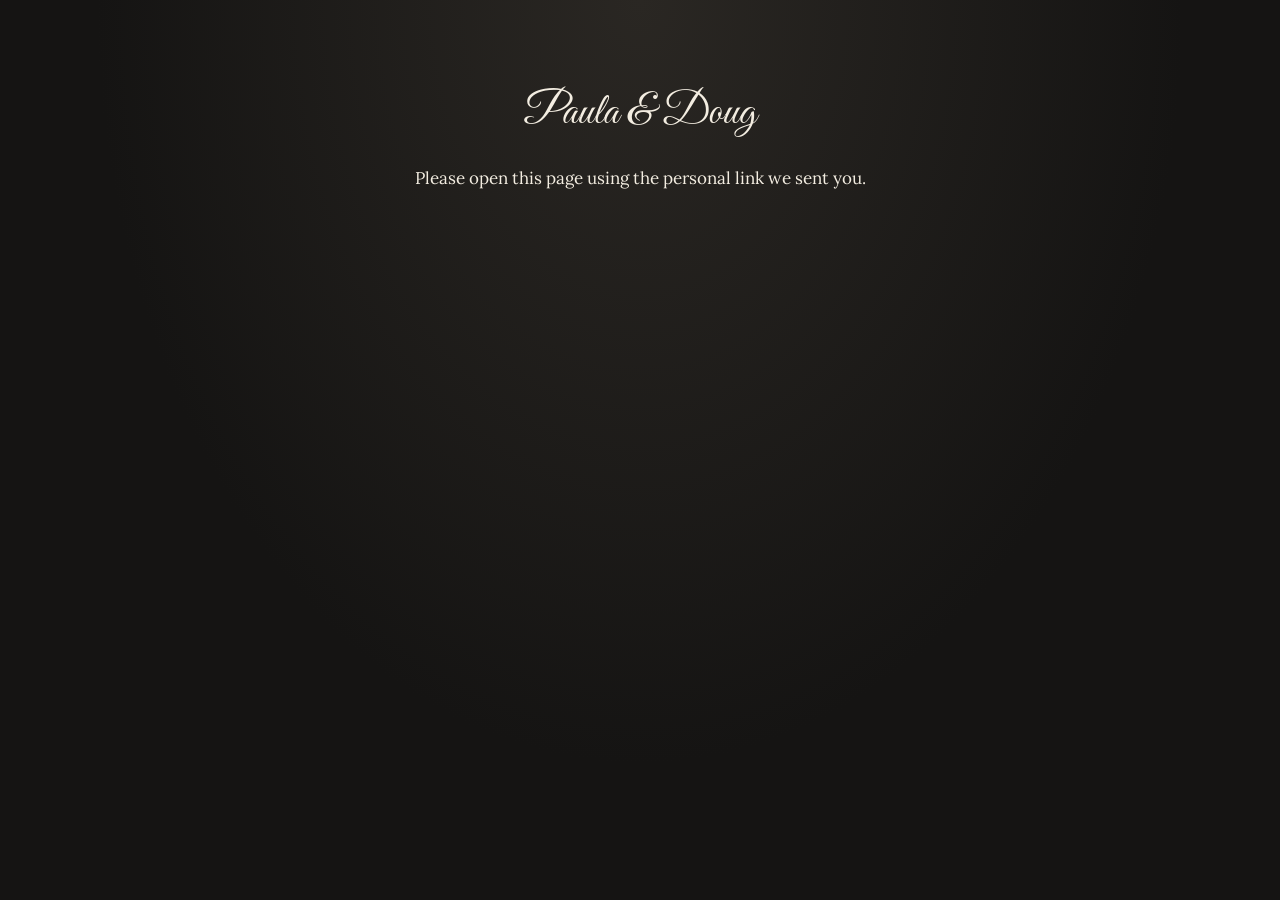
<file: index.html>
<!doctype html>
<html lang="en-GB">
<head>
<meta charset="utf-8">
<script>if (/[?&]s=/.test(location.search)) location.replace('save.html' + location.search);</script>
<meta name="viewport" content="width=device-width, initial-scale=1">
<meta name="robots" content="noindex, nofollow">
<title>Paula &amp; Doug · 7th August 2027</title>
<meta property="og:title" content="You're invited · Paula & Doug">
<meta property="og:description" content="Saturday 7th August 2027 · Friern Manor, Essex">
<meta property="og:image" content="https://dougandpaula.github.io/img/share-couple.jpg">
<meta property="og:image:width" content="1200">
<meta property="og:image:height" content="628">
<link rel="preconnect" href="https://fonts.googleapis.com">
<link rel="preconnect" href="https://fonts.gstatic.com" crossorigin>
<link rel="stylesheet" href="https://fonts.googleapis.com/css2?family=Abril+Fatface&family=Great+Vibes&family=Yellowtail&family=Josefin+Sans:wght@400;600&family=Lora:ital,wght@0,400;0,600;1,400;1,600&display=swap">
<link rel="stylesheet" href="style.css">
<style>
  header { text-align: left; padding: 14px 4px 2px; }
  #greeting { font-family: var(--body); font-style: italic; font-weight: 600; font-size: 22px; white-space: nowrap; color: #F8F9EB; margin: 0; letter-spacing: .01em; }
  .names { font-family: var(--display); font-size: 40px; letter-spacing: .02em; margin: 4px 0; }
  .card { margin: 20px 0; border-radius: 6px; overflow: hidden; box-shadow: 0 2px 18px rgba(0,0,0,.12); background: #fff; cursor: zoom-in; }
  .hint { text-align: center; font-size: 14px; }
  .facts { display: grid; gap: 14px; margin: 28px 0; }
  .fact { background: var(--paper-2); border-radius: 14px; padding: 16px 18px; }
  .fact .caps { color: var(--ink-soft); }
  .fact p { margin: 4px 0 0; font-size: 18px; }
  .fact .actions { margin-top: 10px; display: flex; gap: 8px; flex-wrap: wrap; }
  h2 { font-family: var(--script); font-weight: 400; font-size: 44px; text-align: center; margin: 8px 0 4px; }
  .sub { text-align: center; margin: 0 0 18px; }
  .rsvp-box { background: #1E1C1A; border: 1px solid #34302B; border-radius: 14px; padding: 2px 14px; }
  .prow { padding: 12px 0; }
  .prow + .prow { border-top: 1px solid #34302B; }
  .prow-top { display: grid; grid-template-columns: 1fr auto; gap: 10px; align-items: center; }
  .who { font-weight: 600; font-size: 17px; line-height: 1.3; }
  .who small { font-weight: 400; color: var(--ink-soft); font-size: 14px; }
  .seg { display: flex; border: 1px solid #45403A; border-radius: 999px; overflow: hidden; }
  .seg button { min-height: 40px; padding: 0 13px; background: #2A2724; border: 0; color: #F3EDE1; font-size: 15px; cursor: pointer; }
  .seg button + button { border-left: 1px solid #45403A; }
  .seg button[aria-pressed=true].yes { background: #3E8A4C; }
  .seg button[aria-pressed=true].no { background: #A8423F; }
  .ask { display: grid; grid-template-columns: 1fr auto; gap: 10px; align-items: center; margin-top: 8px; font-size: 15px; color: var(--ink-soft); }
  .seg.small button { min-height: 34px; padding: 0 14px; font-size: 14px; }
  .seg.small button[aria-pressed=true] { background: #F3EDE1; color: #151413; }
  .extras input[type=text] { min-height: 42px; margin-top: 8px; }
  .po .extras { margin-top: 4px; }
  .link { background: none; border: 0; padding: 6px 0; color: var(--ink-soft); text-decoration: underline; text-underline-offset: 3px; font-size: 15px; cursor: pointer; }
  .po-edit { color: var(--ink-soft); font-size: 15px; }
  .po .who { color: var(--ink); }
  .rsvp-more { display: flex; flex-wrap: wrap; gap: 4px 22px; justify-content: center; margin: 10px 0 6px; }
  .sheet { position: fixed; inset: 0; z-index: 45; background: rgba(0,0,0,.65); display: flex; align-items: flex-end; justify-content: center; }
  .sheet .panel { width: 100%; max-width: 640px; background: #211F1C; border-top: 1px solid #45403A; border-radius: 18px 18px 0 0; padding: 20px 18px calc(22px + env(safe-area-inset-bottom)); }
  .sheet h3 { font-family: var(--script); font-weight: 400; font-size: 36px; margin: 0; text-align: center; }
  .sheet .btns { display: flex; gap: 10px; justify-content: center; margin-top: 14px; }
  .gift { background: var(--ink); color: var(--paper); border-radius: 18px; padding: 24px 20px; text-align: center; margin: 32px 0; }
  .gift h2 { color: var(--paper); }
  .gift .neon { font-family: var(--script); font-size: 40px; text-shadow: 0 0 12px rgba(255,255,255,.35); margin: 0; }
  .toast { top: 20px; bottom: auto; background: #1B1A18; color: #F8F9EB; box-shadow: 0 4px 18px rgba(0,0,0,.5); border: 1px solid #45403A; }
  .cta { text-align: center; margin: 26px 0 8px; }
  .btn.bigbtn { background: #F8F9EB; color: #151413; border-color: #F8F9EB; width: 100%; max-width: 300px; min-height: 54px; font-size: 16px; letter-spacing: .2em;
                 box-shadow: 0 6px 20px rgba(0,0,0,.45); }
  .cta-by { margin: 8px 0 0; color: #ABA494; font-size: 15px; }
  #gift-open { margin-top: 18px; }
  .cta-done { margin-bottom: 0; }
  .cta-done { background: #1E1C1A; border: 1px solid #34302B; border-radius: 14px; padding: 16px 18px; text-align: left; }
  .cta-title { margin: 0 0 6px; font-weight: 600; font-size: 18px; }
  .cta-title::before { content: "✓ "; color: #6BC17A; }
  #cta-list { list-style: none; padding: 0; margin: 0 0 6px; color: #D6CFC1; font-size: 16px; line-height: 1.6; }
  #cta-change { color: #ABA494; }
  .rsvp-screen { position: fixed; inset: 0; z-index: 44; overflow-y: auto; -webkit-overflow-scrolling: touch;
                 background: #151413 radial-gradient(ellipse at 50% 0%, #2A2723 0%, #151413 60%); padding-bottom: 40px; }
  .rsvp-top { position: sticky; top: 0; z-index: 2; padding: 10px 16px; background: rgba(21,20,19,.92); backdrop-filter: blur(4px); }
  .rsvp-top .btn { color: #F3EDE1; border-color: #5A544B; }
  .rsvp-screen #rsvp { margin-top: 6px; }
  .giftbar { text-align: center; margin: 22px 0 28px; }
  .btn.giftbtn { background: transparent; color: #F3EDE1; border-color: #F3EDE1; min-width: 200px; }
  .reveal { position: fixed; inset: 0; z-index: 46; overflow-y: auto; display: flex; flex-direction: column; align-items: center; padding: 0 16px 32px;
            background: #0B0A09 radial-gradient(ellipse at 50% 35%, rgba(255,90,60,.14), transparent 65%); }
  .reveal-top { position: sticky; top: 0; align-self: stretch; margin: 0 -16px 8px; background: transparent; backdrop-filter: none; }
  .reveal-in { margin: 4px 0 0; width: 100%; max-width: 420px; text-align: center; color: #F3EDE1; animation: rise .35s ease-out; }
  .reveal .marquee { animation: power 1.1s steps(1) both; margin-top: 4px; }
  .confess { font-family: 'Yellowtail', var(--script); font-size: 34px; line-height: 1.15; margin: 18px 0 8px; color: #FFF4D6;
             text-shadow: 0 0 6px rgba(255,200,90,.6); }
  .reveal-text { font-size: 17px; line-height: 1.5; margin: 0 0 18px; }
  .reveal-note { font-size: 14px; color: #ABA494; margin: 10px 0 0; }
  #bank-wrap { margin-bottom: 18px; animation: rise .3s ease-out; }
  .btn.honey { background: #F8F9EB; color: #151413; border-color: #F8F9EB; margin-bottom: 14px; }
  .reveal .btns-col { display: flex; flex-direction: column; align-items: center; }
  #gift-close { display: block; margin: 4px auto 0; color: #F3EDE1; border-color: #F3EDE1; }
  @keyframes rise { from { opacity: 0; transform: translateY(14px); } to { opacity: 1; transform: none; } }
  @keyframes power { 0% { opacity: 0; } 18% { opacity: .9; } 26% { opacity: .15; } 38% { opacity: 1; } 46% { opacity: .35; } 58%, 100% { opacity: 1; } }
  @media (prefers-reduced-motion: reduce) { .reveal-in, .reveal .marquee { animation: none; } }
  .btn.drink { margin-top: 14px; background: #F3EDE1; color: #151413; border-color: #F3EDE1; }
  .bank { margin: 0 auto; text-align: left; border: 1px solid #D9D2C3; border-radius: 12px; overflow: hidden; background: #fff; }
  .bank button { display: grid; grid-template-columns: 80px 1fr auto; align-items: baseline; gap: 8px; width: 100%; padding: 12px 14px;
                 background: transparent; border: 0; color: #1B1A18; text-align: left; cursor: pointer; font-size: 16px; line-height: 1.35; }
  .bank button + button { border-top: 1px solid #ECE6DA; }
  .bank button:active { background: #F3EEE3; }
  .bank b { font-family: var(--caps); font-weight: 400; letter-spacing: .05em; font-size: 10.5px; text-transform: uppercase; color: #6E695F; }
  .bank i { font-style: normal; font-family: var(--caps); font-size: 10.5px; letter-spacing: .05em; text-transform: uppercase; color: #9A9385; }
  .done { text-align: center; background: var(--paper-2); border-radius: 18px; padding: 24px 18px; }
  .done ul { list-style: none; padding: 0; margin: 12px 0 18px; }
  .center { text-align: center; }
  .notice { text-align: center; padding: 80px 0; }
  footer { text-align: center; padding: 32px 0 48px; font-size: 15px; }
  .zoom { position: fixed; inset: 0; background: rgba(20,20,20,.95); z-index: 40; overflow: auto; display: flex; align-items: flex-start; justify-content: center; }
  .zoom img { width: 100%; max-width: 900px; }
  .zoom button { position: fixed; top: 12px; right: 12px; min-height: 44px; min-width: 44px; border-radius: 999px; border: 0; background: #fff; color: #1B1A18; font-size: 22px; cursor: pointer; }

  /* Dark theme: cream cards on near-black */
  :root { --paper:#151413; --paper-2:#211F1C; --ink:#F3EDE1; --ink-soft:#ABA494; --line:#3A3631; --bad:#E08A8A; }
  body { background: #151413 radial-gradient(ellipse at 50% 0%, #2A2723 0%, #151413 60%) fixed; }
  .card { box-shadow: 0 18px 40px rgba(0,0,0,.55), 0 2px 6px rgba(0,0,0,.4); border-radius: 4px; }
  #front { transform: rotate(-1.2deg); }
  #back  { transform: rotate(1deg); margin-top: 28px; }
  .fact { background: #1E1C1A; border: 1px solid #34302B; }
  input[type=text], input[type=number], textarea, select { background: #F7F3EA; color: #1B1A18; border-color: #F7F3EA; }
  input:focus, select:focus, textarea:focus { outline-color: #F3EDE1; }
  .gift { color: #F3EDE1; background: #0C0B0A; border: 1px solid #4A443C; box-shadow: 0 0 40px rgba(243,237,225,.08) inset; }
  .gift .neon { color: #fff; text-shadow: 0 0 10px rgba(255,255,255,.6), 0 0 24px rgba(255,220,170,.35); }
  .done { border: 1px solid #34302B; }
  /* Neon sign, 1960s marquee with static bulbs */
  .gift { background: #0E0C0B radial-gradient(ellipse at 50% 30%, rgba(255,90,60,.12), transparent 70%); border-color: #3A322B; }
  .marquee { position: relative; max-width: 300px; margin: 18px auto 12px; padding: 12px; border-radius: 26px; }
  .marquee { padding: 14px; background: #120F0C; box-shadow: 0 6px 24px rgba(0,0,0,.6); }
  .bulbs { position: absolute; inset: 0; width: 100%; height: 100%; overflow: visible; pointer-events: none; z-index: 2; }
  .bulbs rect { fill: none; stroke-linecap: round; stroke-dasharray: 0 1; }
  .bulbs .halo { stroke: rgba(255,160,20,.45); stroke-width: 10.5; }
  .bulbs .glass { stroke: #FFB52E; stroke-width: 7.4; }
  .bulbs .hot { stroke: #FFF6D8; stroke-width: 4.4; }
  .bulbs { filter: drop-shadow(0 0 4px rgba(255,180,40,.9)); }
  /* Inner border as a neon tube: bright core with turquoise glow inside and out */
  .mq-in { position: relative; z-index: 1; border-radius: 16px; padding: 16px 10px 18px; text-align: center; background: rgba(0,0,0,.45);
           border: 3px solid #DFFFFA;
           box-shadow: 0 0 2px #fff, 0 0 5px #3FF3E0, 0 0 9px rgba(0,217,196,.7),
                       inset 0 0 2px #fff, inset 0 0 7px #3FF3E0, inset 0 0 16px rgba(0,217,196,.45); }
  .mq-script { font-family: 'Yellowtail', var(--script); font-size: 60px; line-height: 1; }
  .mq-script.red { color: #FFE3DE; text-shadow: 0 0 2px #fff, 0 0 7px #FF5A4A, 0 0 15px #FF3020, 0 0 30px #FF1A0A, 0 0 50px rgba(255,30,10,.55); }
  .mq-script.teal { color: #E6FFFB; text-shadow: 0 0 2px #fff, 0 0 7px #3FF3E0, 0 0 15px #00D9C4, 0 0 30px #00BFAE, 0 0 50px rgba(0,190,175,.55); }
  .mq-amp { display: flex; align-items: center; justify-content: center; gap: 14px; }
  .mq-amp::before, .mq-amp::after { content: ""; width: 64px; height: 3px; border-radius: 3px; background: #FFF4D6;
            box-shadow: 0 0 3px #FFE08A, 0 0 9px #FFB733, 0 0 16px rgba(255,170,30,.6); }
  .mq-amp span { font-family: 'Yellowtail', var(--script); font-size: 50px; line-height: .9; margin: 2px 0; color: #FFF4D6;
            text-shadow: 0 0 2px #fff, 0 0 7px #FFE08A, 0 0 15px #FFB733, 0 0 28px rgba(255,170,30,.6); }
  .star { position: absolute; z-index: 1; fill: none; stroke: #FFF4D6; stroke-width: 1.6; stroke-linecap: round;
          filter: drop-shadow(0 0 2px #FFE08A) drop-shadow(0 0 6px #FFB733); animation: twinkle 3.2s ease-in-out infinite; }
  .star circle { fill: #FFF4D6; }
  .s1 { width: 30px; height: 30px; top: -14px; left: -10px; }
  .s2 { width: 22px; height: 22px; bottom: -8px; right: -8px; animation-delay: 1.4s; }
  @keyframes twinkle { 0%, 100% { opacity: 1; transform: scale(1); } 50% { opacity: .45; transform: scale(.8); } }
  .flick { animation: flicker 6s infinite; }
  @keyframes flicker { 0%, 89%, 93%, 97%, 100% { opacity: 1; } 90%, 95% { opacity: .35; } }
  @media (prefers-reduced-motion: reduce) { .flick, .star { animation: none; } }
  .fact p.big { font-size: 21px; font-weight: 600; margin: 6px 0 0; line-height: 1.3; }
  .fact p.addr { font-size: 17px; color: #D6CFC1; margin: 4px 0 0; line-height: 1.5; }
  .fact .actions { margin-top: 14px; }

  /* RSVP on cream "paper", like the invitation card */
  #rsvp { --ink:#1B1A18; --ink-soft:#5E5A52; --line:#D9D2C3; --paper:#F8F9EB; --bad:#9A2F2F; color: var(--ink); }
  #rsvp { background: #F8F9EB; border-radius: 4px; padding: 30px 20px 26px; margin: 8px 0 28px;
          box-shadow: 0 18px 40px rgba(0,0,0,.55), 0 2px 6px rgba(0,0,0,.4); outline: 1.5px solid #1B1A18; outline-offset: -9px; }
  #rsvp h2 { margin-top: 0; }
  #rsvp .rsvp-box { background: transparent; border: 0; border-top: 1px solid var(--line); border-bottom: 1px solid var(--line); border-radius: 0; padding: 0; }
  #rsvp .prow + .prow { border-top-color: var(--line); }
  #rsvp .seg { border-color: #BDB4A3; }
  #rsvp .seg button { background: #fff; color: #1B1A18; }
  #rsvp .seg button + button { border-left-color: #BDB4A3; }
  #rsvp .seg button[aria-pressed=true].yes { background: #2F7A3E; color: #fff; }
  #rsvp .seg button[aria-pressed=true].no { background: #9A2F2F; color: #fff; }
  #rsvp .seg.small button[aria-pressed=true] { background: #1B1A18; color: #FBF8F1; }
  #rsvp input[type=text], #rsvp textarea { background: #fff; border-color: #CFC6B5; color: #1B1A18; }
  #rsvp input:focus, #rsvp textarea:focus { outline-color: #1B1A18; }
  #rsvp .bad.seg, #rsvp .bad.seg button + button { border-color: #9A2F2F; }
  #rsvp .bad.seg { box-shadow: 0 0 0 2px #9A2F2F; }
  #rsvp input.bad { border-color: #9A2F2F; box-shadow: 0 0 0 1px #9A2F2F; }
  #rsvp .confirm.bad { border-color: #9A2F2F; box-shadow: 0 0 0 1px #9A2F2F; }
  #rsvp .note { color: #9A2F2F; font-size: 14px; margin: 4px 0 2px; text-align: right; }
  #rsvp .confirm + .note, #rsvp input + .note { text-align: left; }
  .confirm { display: grid; grid-template-columns: auto 1fr; gap: 12px; align-items: start; margin: 14px 0 4px; padding: 12px 14px;
             border: 1px solid #D9D2C3; border-radius: 10px; background: #fff; font-size: 15px; line-height: 1.4; cursor: pointer; }
  .confirm input { width: 22px; height: 22px; margin: 1px 0 0; accent-color: #1B1A18; }
  #rsvp .done { background: transparent; border: 0; padding: 4px 0 0; }
  .rule { display: none; }
</style>
</head>
<body>
<div class="wrap">

  <div id="loading" class="notice muted">Opening your invitation…</div>

  <div id="nolink" class="notice hidden">
    <p class="script" style="font-size:44px;margin:0">Paula &amp; Doug</p>
    <p>Please open this page using the personal link we sent you.</p>
    <p class="muted" id="nolink-contact"></p>
  </div>

  <main id="invite" class="hidden">
    <header>
      <p id="greeting"></p>
    </header>

    <img class="card" id="front" alt="Wedding invitation: together with their parents you are warmly invited to the wedding of Paula and Doug, Saturday 7th August 2027 at Friern Manor, Essex.">
    <img class="card" id="back" alt="A note about the day, Friern Manor, the plan for the day, and food and drinks.">

    <section class="cta" id="cta">
      <div id="cta-ask">
        <button type="button" class="btn bigbtn" id="rsvp-open">RSVP</button>
        <p class="cta-by">Please reply by <span id="rsvp-by2"></span></p>
      </div>
      <div id="cta-done" class="cta-done hidden">
        <p class="cta-title" id="cta-title"></p>
        <ul id="cta-list"></ul>
        <button type="button" class="link" id="cta-change">Change our reply</button>
      </div>
      <button type="button" class="btn bigbtn" id="gift-open">Gift list</button>
    </section>

    <section class="facts">
      <div class="fact">
        <div class="caps">When</div>
        <p class="big">Saturday 7th August 2027</p>
        <p class="addr" id="when-line"></p>
        <div class="actions"><button class="btn ghost small" id="cal">Add to calendar</button></div>
      </div>
      <div class="fact">
        <div class="caps">Where</div>
        <p class="big">Friern Manor Country House</p>
        <p class="addr">Lower Dunton Road, Brentwood<br>Essex CM13 3SL</p>
        <div class="actions"><a class="btn ghost small" target="_blank" rel="noopener" href="https://www.google.com/maps/search/?api=1&amp;query=Friern+Manor+Lower+Dunton+Road+Brentwood+CM13+3SL">Open in Maps</a></div>
      </div>
    </section>



    <footer class="muted">
      Questions? Call or WhatsApp <a id="ph"></a><br>or email <a id="em"></a>
      <p class="script" style="font-size:32px;color:var(--ink);margin:16px 0 0">Paula &amp; Doug x</p>
    </footer>
  </main>
</div>

<div class="zoom hidden" id="zoom" role="dialog" aria-label="Invitation card"><button aria-label="Close">×</button><img alt=""></div>
<div class="rsvp-screen hidden" id="rsvp-screen" role="dialog" aria-modal="true" aria-label="RSVP">
  <div class="rsvp-top"><button type="button" class="btn ghost small" id="rsvp-back">← Back</button></div>
  <div class="wrap">
    <section id="rsvp">
      <h2>RSVP</h2>
      <p class="sub muted">Please reply by <span id="rsvp-by"></span></p>
      <form id="form" novalidate>
        <div class="rsvp-box"><div id="people"></div></div>
        <div class="rsvp-more">
          <button type="button" class="link" id="msg-add">+ Add a message for us</button>
        </div>
        <label class="field hidden" id="msg-field"><span>A message for us</span><textarea id="message" maxlength="1000" rows="3"></textarea></label>
        <label class="confirm hidden" id="confirm-row"><input type="checkbox" id="confirm"><span id="confirm-text"></span></label>
        <p id="form-error" class="center hidden" style="color:var(--bad);margin:14px 0 0"></p>
        <div class="center" style="margin-top:14px"><button class="btn" type="submit" id="send">Send</button></div>
      </form>

    </section>
  </div>
</div>
<div class="reveal hidden" id="gift-modal" role="dialog" aria-modal="true" aria-labelledby="gift-confess">
  <div class="rsvp-top reveal-top"><button type="button" class="btn ghost small" id="gift-back">← Back</button></div>
  <div class="reveal-in">
    <div class="marquee" role="img" aria-label="Cocktails and Dreams neon sign">
        <svg class="bulbs" aria-hidden="true"><rect class="halo" /><rect class="glass" /><rect class="hot" /></svg>
        <div class="mq-in">
          <div class="mq-script red"><span class="flick">C</span>ocktails</div>
          <div class="mq-amp"><span>&amp;</span></div>
          <div class="mq-script teal">Dreams</div>
        </div>
      </div>
    <p class="confess" id="gift-confess">Confession: there’s no gift list!</p>
    <p class="reveal-text" id="gift-text">Making happy memories with you is the best gift of all. But if you’d like to, a contribution to our honeymoon would be lovely.</p>
    <button type="button" class="btn honey hidden" id="bank-show">Honeymoon memories</button>
    <div id="bank-wrap" class="hidden">
      <div class="bank" id="bank"></div>
      <p class="reveal-note">Tap a line to copy it. Please use the reference so we know who to thank.</p>
    </div>
  </div>
</div>
<div class="toast" id="toast" role="status"></div>

<script src="config.js"></script>
<script>
(function () {
  const C = window.WEDDING_CONFIG;
  const $ = (id) => document.getElementById(id);
  const code = new URLSearchParams(location.search).get('g');
  let invite = null;

  function rpc(fn, body) {
    return fetch(C.supabaseUrl + '/rest/v1/rpc/' + fn, {
      method: 'POST',
      headers: { 'Content-Type': 'application/json', apikey: C.supabaseKey },
      body: JSON.stringify(body)
    }).then(async (r) => { if (!r.ok) throw new Error(await r.text()); return r.json(); });
  }
  function toast(msg) { const t = $('toast'); t.textContent = msg; t.classList.add('show'); setTimeout(() => t.classList.remove('show'), 1800); }
  function el(tag, attrs, ...kids) {
    const e = document.createElement(tag);
    for (const k in (attrs || {})) { if (k === 'class') e.className = attrs[k]; else if (k.startsWith('on')) e.addEventListener(k.slice(2), attrs[k]); else e.setAttribute(k, attrs[k]); }
    kids.forEach((k) => e.append(k));
    return e;
  }
  function firstName(n) { return String(n).replace(/\s*\?$/, '').split(' ')[0]; }
  function joinNames(a) { return a.length < 2 ? (a[0] || '') : a.slice(0, -1).join(', ') + ' & ' + a[a.length - 1]; }

  $('ph').textContent = C.contact.phone; $('ph').href = 'tel:' + C.contact.phone.replace(/\s/g, '');
  $('em').textContent = C.contact.email; $('em').href = 'mailto:' + C.contact.email;
  $('rsvp-by').textContent = C.rsvpBy; $('rsvp-by2').textContent = C.rsvpBy;

  if (!code) { $('loading').classList.add('hidden'); $('nolink').classList.remove('hidden'); return; }

  rpc('get_invite', { p_code: code }).then((data) => {
    $('loading').classList.add('hidden');
    if (!data) {
      $('nolink').classList.remove('hidden');
      $('nolink-contact').textContent = "We couldn't find that invitation. Please check the link, or get in touch on " + C.contact.phone + '.';
      return;
    }
    invite = data;
    render();
    $('invite').classList.remove('hidden'); layBulbs(); fitGreeting();
  }).catch(() => {
    $('loading').textContent = 'Sorry, something went wrong opening your invitation. Please try again in a moment.';
  });

  function render() {
    const ppl = invite.guests.filter((g) => !g.is_plus_one);
    const named = ppl.filter((g) => g.age_group === 'adult').map((g) => firstName(g.name)).filter((n) => n && !/^(hubby|missus|wife|fella|bird|partner|child)$/i.test(n)).slice(0, 2);
    $('greeting').textContent = 'Dear ' + (ppl.length > 2 ? (named.length ? named.join(', ') + ' & family' : 'all') : joinNames(named));
    const ceremony = invite.type === 'ceremony';
    $('front').src = ceremony ? 'img/front-ceremony.jpg' : 'img/front-garden.jpg';
    $('back').src = ceremony ? 'img/back-ceremony.jpg' : 'img/back-garden.jpg';
    $('when-line').textContent = ceremony ? 'Ceremony · 3pm' : 'Garden party · 3.30pm';
    renderGift();
    renderForm(); renderCta();
  }

  // Small two-way switch. value: null (unanswered), true or false.
  function yesNo(labelYes, labelNo, cls, onChange) {
    const no = el('button', { type: 'button', class: 'no' }, labelNo);
    const yes = el('button', { type: 'button', class: 'yes' }, labelYes);
    const box = el('div', { class: 'seg ' + cls, role: 'group' }, cls === 'small' ? no : yes, cls === 'small' ? yes : no);
    box.set = (v) => { box.value = v; yes.setAttribute('aria-pressed', String(v === true)); no.setAttribute('aria-pressed', String(v === false)); };
    yes.addEventListener('click', () => { box.set(true); onChange(true); });
    no.addEventListener('click', () => { box.set(false); onChange(false); });
    box.set(null);
    return box;
  }

  function renderForm() {
    const box = $('people'); box.innerHTML = '';
    invite.guests.filter((g) => !g.is_plus_one).forEach((g) => {
      const diet = el('input', { type: 'text', maxlength: '300', 'data-diet': g.id, placeholder: 'e.g. vegetarian, nut allergy', 'aria-label': 'Dietary needs for ' + g.name });
      diet.value = g.dietary || '';
      const dietAsk = yesNo('Yes', 'No', 'small', (v) => { diet.classList.toggle('hidden', !v); if (v) diet.focus(); });
      dietAsk.setAttribute('aria-label', 'Dietary needs for ' + g.name);
      dietAsk.set(diet.value ? true : (invite.responded_at && g.attending ? false : null)); diet.classList.toggle('hidden', !diet.value);
      const dietRow = el('div', { class: 'ask' }, el('span', {}, 'Any dietary needs?'), dietAsk);
      const extras = el('div', { class: 'extras' }, dietRow, diet);
      const who = el('div', { class: 'who' }, g.name);
      if (g.age_group !== 'adult') who.append(' ', el('small', {}, g.age_group === 'teen' ? '(teen)' : '(child)'));
      const row = el('div', { class: 'prow', 'data-id': g.id, 'data-name': g.name });
      const sync = (v) => { extras.classList.toggle('hidden', v !== true); row.dataset.attending = v == null ? '' : String(v); syncPlusOne(); };
      const going = yesNo('Coming', "Can't come", '', sync);
      going.setAttribute('aria-label', g.name);
      const top = el('div', { class: 'prow-top' }, who, going);
      Object.assign(row, { going, top, dietAsk, dietRow, diet });
      row.append(top, extras);
      box.append(row);
      going.set(g.attending == null ? null : g.attending); sync(going.value);
    });
    const po = invite.guests.find((g) => g.is_plus_one);
    if (invite.plus_one_allowed) {
      const name = el('input', { type: 'text', maxlength: '80', id: 'po-name', placeholder: 'Their name', autocomplete: 'off', 'aria-label': 'Plus one name' });
      const diet = el('input', { type: 'text', maxlength: '300', id: 'po-diet', placeholder: 'e.g. vegetarian, nut allergy', 'aria-label': 'Plus one dietary needs' });
      name.value = po ? po.name : ''; diet.value = po ? (po.dietary || '') : '';
      const dietAsk = yesNo('Yes', 'No', 'small', (v) => { diet.classList.toggle('hidden', !v); if (v) diet.focus(); });
      dietAsk.set(diet.value ? true : (po ? false : null)); diet.classList.toggle('hidden', !diet.value);
      const dietRow = el('div', { class: 'ask' }, el('span', {}, 'Any dietary needs?'), dietAsk);
      const extras = el('div', { class: 'extras' }, name, dietRow, diet);
      const poAsk = yesNo('Yes', 'No', 'small', (v) => { extras.classList.toggle('hidden', !v); if (v && !name.value) name.focus(); });
      poAsk.setAttribute('aria-label', 'Bringing a plus one?');
      const top = el('div', { class: 'ask', style: 'margin:0' }, el('span', { class: 'who' }, 'Bringing a plus one?'), poAsk);
      const row = el('div', { class: 'prow po' }, top, extras);
      Object.assign(row, { poAsk, top, dietAsk, dietRow, diet, name });
      box.append(row);
      poAsk.set(po ? true : (invite.responded_at ? false : null)); extras.classList.toggle('hidden', poAsk.value !== true);
    }
    syncPlusOne();
    $('confirm-text').textContent = invite.allergy_text || 'We have told you about any allergies or dietary needs for everyone in our party, including any plus one.';
    $('confirm').checked = false;
    tried = false; clearMarks();
    $('message').value = invite.message || '';
    $('msg-field').classList.toggle('hidden', !invite.message);
    $('msg-add').classList.toggle('hidden', !!invite.message);
  }

  const anyoneComing = () => !!document.querySelector('#people .prow[data-attending="true"]');
  function syncPlusOne() {
    const row = document.querySelector('#people .po'); if (row) row.classList.toggle('hidden', !anyoneComing());
    $('confirm-row').classList.toggle('hidden', !anyoneComing());
  }
  $('msg-add').addEventListener('click', () => { $('msg-add').classList.add('hidden'); $('msg-field').classList.remove('hidden'); $('message').focus(); });

  // ---------- validation ----------
  let tried = false;
  function clearMarks() {
    document.querySelectorAll('#form .bad').forEach((x) => x.classList.remove('bad'));
    document.querySelectorAll('#form .note').forEach((x) => x.remove());
    $('form-error').classList.add('hidden');
  }
  // Returns a list of { target, after, msg, label } for everything still to answer.
  function problems() {
    const list = [];
    const add = (target, after, msg, label) => list.push({ target, after, msg, label });
    document.querySelectorAll('#people .prow:not(.po)').forEach((r) => {
      const n = firstName(r.dataset.name);
      if (r.dataset.attending === '') return add(r.going, r.top, 'Please choose Coming or Can’t come', n + '’s reply');
      if (r.dataset.attending !== 'true') return;
      if (r.dietAsk.value == null) add(r.dietAsk, r.dietRow, 'Please choose No or Yes', n + '’s dietary needs');
      else if (r.dietAsk.value && !r.diet.value.trim()) add(r.diet, r.diet, 'Please tell us ' + n + '’s dietary needs, or choose No', n + '’s dietary needs');
    });
    const po = document.querySelector('#people .po');
    if (po && !po.classList.contains('hidden')) {
      if (po.poAsk.value == null) add(po.poAsk, po.top, 'Please choose No or Yes', 'plus one');
      else if (po.poAsk.value) {
        if (!po.name.value.trim()) add(po.name, po.name, 'Please add their name, or choose No', 'plus one’s name');
        if (po.dietAsk.value == null) add(po.dietAsk, po.dietRow, 'Please choose No or Yes', 'plus one’s dietary needs');
        else if (po.dietAsk.value && !po.diet.value.trim()) add(po.diet, po.diet, 'Please tell us their dietary needs, or choose No', 'plus one’s dietary needs');
      }
    }
    if (anyoneComing() && !$('confirm').checked) add($('confirm-row'), $('confirm-row'), 'Please tick to confirm', 'allergy box');
    return list;
  }
  function showProblems(scroll) {
    clearMarks();
    const list = problems();
    list.forEach((p) => { p.target.classList.add('bad'); p.after.insertAdjacentElement('afterend', el('div', { class: 'note' }, p.msg)); });
    if (list.length) {
      const err = $('form-error');
      err.textContent = 'A few things to finish: ' + joinNames(list.map((p) => p.label)) + '.';
      err.classList.remove('hidden');
      if (scroll) list[0].target.scrollIntoView({ behavior: 'smooth', block: 'center' });
    }
    return list.length === 0;
  }
  // once they've pressed Send, re-check as they answer so the red marks clear
  ['click', 'input', 'change'].forEach((ev) => $('form').addEventListener(ev, (e) => {
    if (tried && e.target.id !== 'send') setTimeout(() => showProblems(false), 0);
  }));

  $('form').addEventListener('submit', (e) => {
    e.preventDefault();
    const cards = [...document.querySelectorAll('#people .prow:not(.po)')];
    const err = $('form-error');
    tried = true;
    if (!showProblems(true)) return;
    const poRow = document.querySelector('#people .po');
    const poOn = poRow && !poRow.classList.contains('hidden') && poRow.poAsk.value === true;
    const guests = cards.map((c) => ({
      id: c.dataset.id, attending: c.dataset.attending === 'true',
      dietary: c.dietAsk.value === true ? c.querySelector('[data-diet]').value : '',
      age: ''
    }));
    const btn = $('send'); btn.disabled = true; btn.textContent = 'Sending…';
    rpc('submit_rsvp', {
      p_code: code, p_guests: guests,
      p_plus_one: guests.some((g) => g.attending) && poOn ? { name: $('po-name').value.trim(), dietary: poRow.dietAsk.value === true ? $('po-diet').value.trim() : '' } : { name: '', dietary: '' },
      p_message: $('message').value,
      p_confirmed: $('confirm').checked
    }).then((data) => { invite = data; renderCta(); closeRsvp(false); toast('Thank you, your reply has been sent'); $('cta').scrollIntoView({ behavior: 'smooth', block: 'center' }); })
      .catch(() => { err.textContent = 'Sorry, that didn’t send. Please check your signal and try again.'; err.classList.remove('hidden'); })
      .finally(() => { btn.disabled = false; btn.textContent = 'Send'; });
  });

  // ---------- RSVP screen + summary on the page ----------
  function renderCta() {
    const done = !!invite.responded_at;
    $('cta-ask').classList.toggle('hidden', done); $('cta-done').classList.toggle('hidden', !done);
    if (!done) return;
    const coming = invite.guests.filter((g) => g.attending);
    $('cta-title').textContent = coming.length ? 'Thanks for your reply, see you there!' : 'Thanks for letting us know';
    const ul = $('cta-list'); ul.innerHTML = '';
    invite.guests.forEach((g) => ul.append(el('li', {}, g.name + (g.is_plus_one ? ' (plus one)' : '') + ': ' + (g.attending ? 'coming' : "can't make it") + (g.attending && g.dietary ? ' · ' + g.dietary : ''))));
  }
  function showThanks() { renderCta(); }
  const rs = $('rsvp-screen');
  function openRsvp(fresh) {
    if (fresh) renderForm();
    rs.classList.remove('hidden'); rs.scrollTop = 0; document.body.style.overflow = 'hidden';
    if (!history.state || !history.state.rsvp) history.pushState({ rsvp: true }, '');
  }
  function closeRsvp(fromHistory) {
    if (rs.classList.contains('hidden')) return;
    rs.classList.add('hidden'); document.body.style.overflow = '';
    if (!fromHistory && history.state && history.state.rsvp) history.back();
  }
  $('rsvp-open').addEventListener('click', () => openRsvp(false));
  $('cta-change').addEventListener('click', () => openRsvp(true));
  $('rsvp-back').addEventListener('click', () => closeRsvp(false));
  window.addEventListener('popstate', () => closeRsvp(true));

  // Bank references are max 18 characters, letters/numbers only. Drop leading words until it fits.
  function bankRef(h) {
    let w = String(h || '').replace(/[^A-Za-z0-9 -]/g, ' ').trim().split(/\s+/).filter(Boolean);
    while (w.length > 1 && w.join(' ').length > 18) w.shift();
    return (w.join(' ') || 'Wedding').slice(0, 18);
  }
  let bankReady = false;
  function renderGift() {
    const g = invite.gift || {};
    const bank = $('bank'); bank.innerHTML = '';
    const ready = g.gift_account_number && !/^\[/.test(g.gift_account_number);
    $('bank-show').classList.toggle('hidden', !ready); $('bank-wrap').classList.add('hidden'); bankReady = ready;
    if (!ready) return;
    [['Name', g.gift_account_name], ['Sort code', g.gift_sort_code], ['Account', g.gift_account_number],
     ['Reference', bankRef(invite.household)]].forEach(([label, val]) => {
      const b = el('button', { type: 'button', 'aria-label': 'Copy ' + label }, el('b', {}, label), el('span', {}, val), el('i', {}, 'Copy'));
      b.addEventListener('click', () => { navigator.clipboard.writeText(val).then(() => toast(label + ' copied')); });
      bank.append(b);
    });
  }
  const gm = $('gift-modal');
  $('gift-open').addEventListener('click', () => { gm.classList.remove('hidden'); gm.scrollTop = 0; document.body.style.overflow = 'hidden'; layBulbs(); if (!history.state || !history.state.gift) history.pushState({ gift: true }, ''); });
  const closeGift = (fromHistory) => {
    if (gm.classList.contains('hidden')) return;
    gm.classList.add('hidden'); document.body.style.overflow = ''; $('bank-wrap').classList.add('hidden'); $('bank-show').classList.toggle('hidden', !bankReady);
    if (fromHistory !== true && history.state && history.state.gift) history.back();
  };
  $('gift-back').addEventListener('click', closeGift);
  window.addEventListener('popstate', () => closeGift(true));
  $('bank-show').addEventListener('click', () => { $('bank-show').classList.add('hidden'); $('bank-wrap').classList.remove('hidden'); $('bank-wrap').scrollIntoView({ behavior: 'smooth', block: 'center' }); });
  gm.addEventListener('click', (e) => { if (e.target === gm) closeGift(); });
  document.addEventListener('keydown', (e) => { if (e.key === 'Escape' && !gm.classList.contains('hidden')) closeGift(); });

  $('cal').addEventListener('click', () => {
    const start = invite.type === 'ceremony' ? '20270807T140000Z' : '20270807T143000Z';
    const ics = ['BEGIN:VCALENDAR', 'VERSION:2.0', 'PRODID:-//Paula and Doug//Wedding//EN', 'BEGIN:VEVENT',
      'UID:paula-doug-wedding-2027@dougandpaula.github.io', 'DTSTAMP:20261020T000000Z', 'DTSTART:' + start, 'DTEND:20270807T225900Z',
      'SUMMARY:Paula & Doug\'s wedding', 'LOCATION:Friern Manor\\, Lower Dunton Road\\, Brentwood CM13 3SL',
      'DESCRIPTION:' + C.siteUrl + '?g=' + code, 'END:VEVENT', 'END:VCALENDAR'].join('\r\n');
    const a = el('a', { href: URL.createObjectURL(new Blob([ics], { type: 'text/calendar' })), download: 'paula-and-doug-wedding.ics' });
    document.body.append(a); a.click(); a.remove();
  });

  // Marquee bulbs: evenly spaced dots round a rounded rectangle (corners included)
  function layBulbs() {
    const m = document.querySelector('.marquee'); if (!m || !m.clientWidth) return;
    const w = m.clientWidth - 12, h = m.clientHeight - 12, r = 20;
    const per = 2 * (w + h) - 8 * r + 2 * Math.PI * r, n = Math.round(per / 15);
    m.querySelectorAll('.bulbs rect').forEach((el) => {
      el.setAttribute('x', 6); el.setAttribute('y', 6); el.setAttribute('width', w); el.setAttribute('height', h);
      el.setAttribute('rx', r); el.setAttribute('pathLength', n);
    });
  }
  window.addEventListener('resize', layBulbs);
  if (document.fonts) document.fonts.ready.then(layBulbs);

  // Greeting stays on one line: shrink the text a little if a long name would wrap
  function fitGreeting() {
    const g = $('greeting'); if (!g || !g.clientWidth) return;
    let size = 22; g.style.fontSize = size + 'px';
    while (g.scrollWidth > g.clientWidth && size > 14) { size -= 0.5; g.style.fontSize = size + 'px'; }
  }
  window.addEventListener('resize', fitGreeting);
  if (document.fonts) document.fonts.ready.then(fitGreeting);

  const zoom = $('zoom');
  // Zoomed card: the phone's back button closes it instead of leaving the page
  ['front', 'back'].forEach((id) => $(id).addEventListener('click', () => {
    zoom.querySelector('img').src = $(id).src; zoom.classList.remove('hidden'); document.body.style.overflow = 'hidden';
    history.pushState({ zoom: true }, '');
  }));
  const closeZoom = (fromHistory) => {
    if (zoom.classList.contains('hidden')) return;
    zoom.classList.add('hidden'); document.body.style.overflow = '';
    if (fromHistory !== true && history.state && history.state.zoom) history.back();
  };
  zoom.addEventListener('click', closeZoom);
  window.addEventListener('popstate', () => closeZoom(true));
})();
</script>
</body>
</html>
</file>
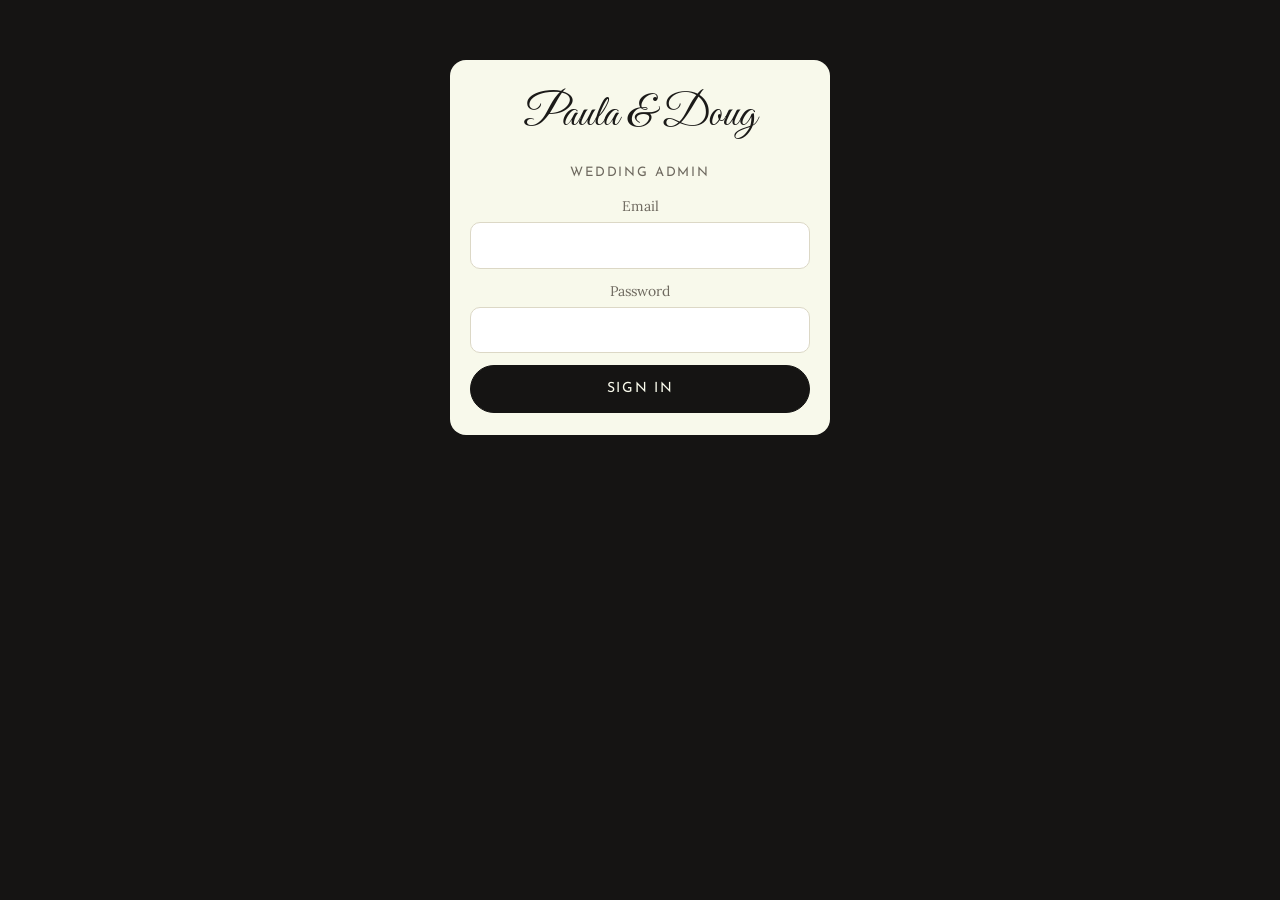
<file: admin.html>
<!doctype html>
<html lang="en-GB">
<head>
<meta charset="utf-8">
<meta name="viewport" content="width=device-width, initial-scale=1">
<meta name="robots" content="noindex, nofollow">
<meta name="theme-color" content="#151413">
<link rel="manifest" href="admin.webmanifest">
<link rel="icon" type="image/png" href="icons/w-64.png">
<link rel="apple-touch-icon" href="icons/w-180.png">
<title>Wedding admin</title>
<link rel="preconnect" href="https://fonts.googleapis.com">
<link rel="preconnect" href="https://fonts.gstatic.com" crossorigin>
<link rel="stylesheet" href="https://fonts.googleapis.com/css2?family=Great+Vibes&family=Josefin+Sans:wght@400;600&family=Lora:wght@400;600&display=swap">
<link rel="stylesheet" href="style.css">
<style>
  /* Dark page like the invitation, cream cards (#F8F9EB) with dark text */
  :root { --night: #151413; --night-2: #211F1C; --night-line: #3A3631; --cream: #F8F9EB; --cream-line: #DCD8C6;
          --soft: #6E695F; --soft-dark: #ABA494; --warn: #A8423F; --paper: #F8F9EB; --paper-2: #EFEEDF; --line: #DCD8C6; --ink-soft: #6E695F; }
  body { font-size: 16px; background: var(--night); color: var(--cream); }
  .wrap { max-width: 760px; padding-bottom: 40px; }
  .hidden { display: none !important; }
  .card, .hh, .sheet, .panel, .box { background: var(--cream); color: var(--ink); }
  .btn { background: var(--night); color: var(--cream); border-color: var(--night); }
  .btn.ghost { background: transparent; color: var(--ink); border-color: var(--ink); }
  .on-dark .btn.ghost, header .btn.ghost { color: var(--cream); border-color: var(--cream); }

  /* header + menu */
  header { position: sticky; top: 0; z-index: 20; background: var(--night); border-bottom: 1px solid #2E2B27; display: flex; align-items: center; gap: 10px; padding: 8px 12px; margin: 0 -16px; }
  .burger { width: 42px; height: 42px; border: 0; background: none; display: grid; place-items: center; cursor: pointer; }
  .burger span { display: block; width: 20px; height: 2px; background: var(--cream); box-shadow: 0 -6px 0 var(--cream), 0 6px 0 var(--cream); }
  header .t { font-family: var(--script); font-size: 30px; line-height: 1; white-space: nowrap; }
  header .v { margin-left: auto; font-size: 13px; color: var(--soft-dark); white-space: nowrap; }
  .drawer { position: fixed; inset: 0; z-index: 40; background: rgba(0,0,0,.6); }
  .drawer nav { width: 290px; max-width: 85vw; height: 100%; overflow: auto; background: var(--night); border-right: 1px solid #2E2B27; padding: 14px 0 30px; }
  .drawer .t { font-family: var(--script); font-size: 32px; padding: 0 20px 10px; color: var(--cream); }
  .drawer a, .drawer button { display: flex; justify-content: space-between; align-items: baseline; width: 100%; text-align: left; padding: 13px 20px; font-size: 16px; color: var(--cream);
                              border: 0; border-top: 1px solid #2A2724; background: none; text-decoration: none; cursor: pointer; font-family: var(--body); }
  .drawer small { color: var(--soft-dark); font-size: 13px; }
  .drawer .on { background: var(--night-2); box-shadow: inset 3px 0 0 var(--cream); }
  .drawer .sec { font-family: var(--caps); text-transform: uppercase; letter-spacing: .14em; font-size: 11px; color: var(--soft-dark); padding: 16px 20px 6px; }

  /* summary */
  .box { border-radius: 14px; padding: 12px 14px; margin: 12px 0; }
  .sum-h { display: flex; justify-content: space-between; align-items: baseline; }
  .sum-h b { font-size: 15px; }
  .link-btn { background: none; border: 0; padding: 4px 0; cursor: pointer; font-family: var(--caps); text-transform: uppercase; letter-spacing: .12em; font-size: 12px; color: var(--soft); }
  .row { display: flex; justify-content: space-between; gap: 12px; font-size: 14px; padding: 6px 0; border-top: 1px solid var(--cream-line); }
  .row:first-of-type { border-top: 0; }
  .row .k { color: var(--soft); white-space: nowrap; } .row .v { text-align: right; } .w { color: var(--warn); }

  /* list controls */
  .ctl { display: flex; gap: 8px; margin: 14px 0 6px; }
  .ctl input, .ctl select, .ctl2 select { min-height: 44px; border: 1px solid var(--night-line); border-radius: 12px; padding: 0 12px; background: var(--night-2); color: var(--cream); font: inherit; }
  .ctl input { flex: 1 1 auto; width: auto; min-width: 0; } .ctl select, .ctl2 select { width: auto; flex: none; }
  .ctl2 label[for] { white-space: nowrap; } .ctl input::placeholder { color: #8C857A; }
  .ctl2 { display: flex; align-items: center; gap: 10px; margin: 8px 2px; color: var(--soft-dark); font-size: 14px; }
  .ctl2 select { min-height: 38px; margin-left: auto; font-size: 14px; max-width: 55%; }
  .sw { position: relative; width: 42px; height: 26px; flex: none; }
  .sw input { position: absolute; opacity: 0; inset: 0; margin: 0; cursor: pointer; z-index: 1; width: 100%; height: 100%; }
  .sw i { position: absolute; inset: 0; border-radius: 999px; background: var(--night-line); transition: background .15s; }
  .sw i::after { content: ''; position: absolute; top: 3px; left: 3px; width: 20px; height: 20px; border-radius: 50%; background: var(--cream); transition: left .15s; }
  .sw input:checked + i { background: var(--cream); } .sw input:checked + i::after { left: 19px; background: var(--night); }
  .count { color: var(--soft-dark); font-size: 13px; margin: 0 2px 4px; }

  /* household cards */
  .hh { border-radius: 12px; padding: 10px 12px; margin: 8px 0; display: grid; grid-template-columns: 1fr auto; gap: 2px 10px; cursor: pointer; }
  .hh .nm { font-weight: 600; font-size: 16px; line-height: 1.3; }
  .hh .nm .pos { font-weight: 400; color: var(--soft); font-size: 13px; margin-right: 6px; }
  .hh .nm .more { font-weight: 400; color: var(--soft); }
  .hh .grp { font-size: 13px; color: var(--soft); }
  .hh .type { text-align: right; font-size: 13px; line-height: 1.3; } .hh .type small { display: block; color: var(--soft); font-size: 12px; }
  .hh .st { grid-column: 1 / -1; font-size: 13px; color: var(--soft); margin-top: 4px; display: flex; justify-content: space-between; align-items: center; gap: 8px; min-height: 34px; }
  .hh .acts { display: flex; gap: 8px; align-items: center; flex: none; }
  .nb { font-family: var(--caps); text-transform: uppercase; letter-spacing: .1em; font-size: 11px; background: var(--night); color: var(--cream); border: 0; border-radius: 999px; padding: 10px 13px; white-space: nowrap; cursor: pointer; }
  .dots { background: none; border: 0; font-size: 20px; color: var(--soft); padding: 2px 6px; cursor: pointer; line-height: 1; }
  .hh.dim { opacity: .55; }

  /* bottom panel (household details + actions) */
  .shade { position: fixed; inset: 0; z-index: 30; background: rgba(0,0,0,.6); display: flex; align-items: flex-end; justify-content: center; }
  .panel { width: 100%; max-width: 640px; max-height: 88vh; overflow: auto; border-radius: 18px 18px 0 0; padding: 18px 18px calc(24px + env(safe-area-inset-bottom)); }
  .panel h3 { margin: 0; font-size: 18px; } .panel .sub { font-size: 13px; color: var(--soft); margin: 2px 0 10px; }
  .panel .ppl { list-style: none; padding: 0; margin: 0 0 10px; font-size: 15px; }
  .panel .ppl li { padding: 4px 0; border-top: 1px solid var(--cream-line); display: flex; justify-content: space-between; gap: 10px; }
  .panel .ppl li:first-child { border-top: 0; }
  .panel .ppl a { color: var(--ink); white-space: nowrap; }
  .panel .note { font-size: 14px; color: var(--soft); margin: 4px 0; }
  .panel .todo { font-size: 14px; color: var(--warn); margin: 4px 0; }
  .panel .acts { display: grid; gap: 8px; margin-top: 14px; }
  .panel .act { text-align: left; border: 1px solid var(--cream-line); border-radius: 12px; padding: 12px 14px; font-size: 15px; background: #fff; color: var(--ink); cursor: pointer; font-family: var(--body); }
  .panel .act.main { background: var(--night); color: var(--cream); border-color: var(--night); }
  .panel .act.warn { color: var(--warn); }
  .suggest { background: #FFF7DC; border: 1px solid #EAD9A0; border-radius: 10px; padding: 8px 10px; margin: 6px 0; font-size: 15px; color: var(--ink); }

  /* views */
  .view-h { display: flex; justify-content: space-between; align-items: center; margin: 14px 0 6px; }
  .view-h h2 { font-family: var(--body); font-weight: 600; font-size: 20px; margin: 0; }
  .help { color: var(--soft-dark); font-size: 14px; margin: 4px 0 10px; }
  .run-row { display: grid; grid-template-columns: 30px 1fr auto; gap: 8px; align-items: center; background: var(--cream); color: var(--ink); border-radius: 12px; padding: 8px 10px; margin: 6px 0; cursor: pointer; }
  .run-row .pos { font-size: 14px; color: var(--soft); text-align: center; }
  .run-row .nm { font-weight: 600; font-size: 15px; line-height: 1.25; }
  .run-row .sub { font-size: 13px; color: var(--soft); }
  .run-row .flag { font-size: 12px; color: var(--warn); }
  .run-row .mv { display: flex; gap: 4px; }
  .run-row .mv button { min-width: 38px; min-height: 38px; border-radius: 999px; border: 1px solid var(--cream-line); background: #fff; font-size: 16px; cursor: pointer; }
  .run-row.moved { box-shadow: 0 0 0 2px #C9B98C inset; }
  .run-row.picked { box-shadow: 0 0 0 3px var(--night) inset, 0 0 0 2px var(--cream); }
  .run-line { display: flex; align-items: center; gap: 8px; margin: 14px 0; font-family: var(--caps); font-size: 12px; letter-spacing: .12em; text-transform: uppercase; color: var(--cream); }
  .run-line::before, .run-line::after { content: ''; flex: 1; border-top: 1.5px dashed currentColor; }
  .run-line.tot { color: var(--soft-dark); }
  .box h3 { margin: 0 0 8px; font-size: 16px; }
  .box .field > span { color: var(--soft); }

  /* sheets (edit, contacts, history) */
  .modal { position: fixed; inset: 0; background: rgba(0,0,0,.6); z-index: 35; overflow: auto; padding: 16px; }
  .sheet { max-width: 640px; margin: 0 auto; border-radius: 16px; padding: 18px; }
  .grid2 { display: grid; grid-template-columns: 1fr 1fr; gap: 0 10px; }
  .g-row { background: #fff; border: 1px solid var(--cream-line); border-radius: 12px; padding: 8px 10px; margin: 8px 0; }
  .g-row .grid2 .field { margin: 6px 0; }
  .check-row { display: flex; align-items: center; gap: 10px; min-height: 44px; }
  .check-row input { width: 22px; height: 22px; }
  .acts-row { display: flex; gap: 6px; flex-wrap: wrap; }
  .hits { list-style: none; margin: 4px 0 0; padding: 0; border: 1px solid var(--cream-line); border-radius: 10px; background: #fff; overflow: hidden; }
  .hits li button { width: 100%; text-align: left; min-height: 44px; padding: 6px 10px; border: 0; border-bottom: 1px solid var(--cream-line); background: #fff; cursor: pointer; font-size: 15px; }
  .hits li:last-child button { border-bottom: 0; }
  .hist-item { background: #fff; border: 1px solid var(--cream-line); border-radius: 12px; padding: 10px 12px; margin: 0 0 10px; }

  /* progress */
  .seg2 { display: flex; background: var(--night-2); border: 1px solid var(--night-line); border-radius: 999px; padding: 3px; margin: 8px 0 10px; }
  .seg2 button { flex: 1; min-height: 38px; border: 0; border-radius: 999px; background: none; color: var(--soft-dark); font-family: var(--body); font-size: 15px; cursor: pointer; }
  .seg2 button.on { background: var(--cream); color: var(--ink); }
  .chips { display: flex; flex-wrap: wrap; gap: 6px; margin: 4px 0 10px; }
  .chip { border: 1px solid var(--night-line); background: var(--night-2); color: var(--cream); border-radius: 999px; padding: 7px 12px; font-size: 14px; cursor: pointer; font-family: var(--body); }
  .chip b { font-weight: 600; margin-left: 4px; }
  .chip.on { background: var(--cream); color: var(--ink); border-color: var(--cream); }
  .pr { display: grid; grid-template-columns: 28px 1fr auto; gap: 2px 8px; align-items: center; background: var(--cream); color: var(--ink); border-radius: 12px; padding: 8px 10px; margin: 6px 0; cursor: pointer; }
  .pr .pos { font-size: 13px; color: var(--soft); text-align: center; }
  .pr .nm { font-weight: 600; font-size: 15px; line-height: 1.25; }
  .pr .sub { font-size: 13px; color: var(--soft); }
  .pr .st { font-size: 13px; text-align: right; line-height: 1.3; }
  .pr .sub.w { color: var(--warn); }
  /* to do */
  .td { display: grid; grid-template-columns: 34px 1fr; gap: 4px 8px; background: var(--cream); color: var(--ink); border-radius: 12px; padding: 10px 12px; margin: 8px 0; cursor: pointer; }
  .td .tick { width: 26px; height: 26px; border-radius: 50%; border: 1.5px solid var(--soft); background: #fff; cursor: pointer; margin-top: 1px; font-size: 15px; line-height: 1; color: var(--cream); padding: 0; }
  .td.done .tick { background: var(--night); border-color: var(--night); }
  .td.done .tt { text-decoration: line-through; color: var(--soft); }
  .td .tt { font-weight: 600; font-size: 15px; line-height: 1.3; }
  .td .ts { font-size: 13px; color: var(--soft); margin-top: 2px; }
  .td .tc { font-size: 13px; margin-top: 2px; }
  .td-h { font-family: var(--caps); text-transform: uppercase; letter-spacing: .14em; font-size: 11px; color: var(--soft-dark); margin: 16px 2px 4px; }
  /* view-only logins: nothing that changes data is shown */
  body.viewer .ed, body.viewer .nb, body.viewer .run-row .mv, body.viewer .td .tick { display: none !important; }
  .login { max-width: 380px; margin: 60px auto; text-align: center; background: var(--cream); color: var(--ink); border-radius: 16px; padding: 22px 20px; }
  .toast { top: 16px; bottom: auto; background: var(--cream); color: var(--ink); }
</style>
</head>
<body>
<div class="wrap">

  <section id="login" class="login hidden">
    <p class="script" style="font-size:44px;margin:0">Paula &amp; Doug</p>
    <p class="caps muted">Wedding admin</p>
    <form id="login-form">
      <label class="field"><span>Email</span><input type="email" id="email" autocomplete="username" required></label>
      <label class="field"><span>Password</span><input type="password" id="password" autocomplete="current-password" required></label>
      <p id="login-error" class="hidden" style="color:var(--bad)"></p>
      <button class="btn" type="submit" style="width:100%">Sign in</button>
    </form>
  </section>

  <section id="app" class="hidden">
    <header>
      <button class="burger" id="menu-open" aria-label="Menu"><span></span></button>
      <span class="t">Wedding admin</span>
      <span class="v" id="view-name"></span>
    </header>

    <!-- Guest list -->
    <div id="v-list">
      <section class="box" id="sum">
        <div class="sum-h"><b>Summary</b><button class="link-btn" id="sum-tog">Hide</button></div>
        <div id="sum-rows"></div>
      </section>
      <div class="ctl">
        <input type="search" id="f-search" placeholder="Search names…">
        <select id="f-sort" aria-label="Sort"><option value="run">Running order</option><option value="name">Name</option><option value="recent">Latest reply</option></select>
      </div>
      <div class="ctl2">
        <label class="sw"><input type="checkbox" id="f-out"><i></i></label><label for="f-out">Outstanding only</label>
        <select id="f-show" aria-label="Show">
          <option value="">Everyone</option><option value="ceremony">Ceremony</option><option value="garden">Evening (garden party)</option>
          <option value="details">Missing details</option><option value="Doug">Doug sends</option><option value="Paula">Paula sends</option>
          <option value="reserve">Reserves</option><option value="declined">Declined</option><option value="x">Not inviting (round x)</option>
        </select>
      </div>
      <p class="count" id="count"></p>
      <div id="list"></div>
    </div>

    <!-- Running order -->
    <div id="v-run" class="hidden">
      <div class="view-h"><h2>Running order</h2></div>
      <p class="help ed">Most wanted first. Above the ceremony line are ceremony guests, then evening (garden party) down to the total line, then reserves. This is the plan only – it doesn't change anyone's invitation. Use ↑ ↓, or tap a household then tap where it should go.</p>
      <section class="box" id="run-sum"></section>
      <div id="run-list"></div>
    </div>

    <!-- Progress -->
    <div id="v-progress" class="hidden">
      <div class="view-h"><h2>Progress</h2></div>
      <div class="seg2" id="pg-stage"><button data-s="std" class="on">Save the date</button><button data-s="inv">Invitation</button></div>
      <div class="chips" id="pg-chips"></div>
      <p class="count" id="pg-count"></p>
      <div id="pg-list"></div>
      <div style="text-align:center;margin-top:10px"><button class="btn ghost small hidden" id="pg-more" style="color:var(--cream);border-color:var(--cream)">Show 10 more</button></div>
    </div>

    <!-- To do -->
    <div id="v-todo" class="hidden">
      <div class="view-h"><h2>To do</h2><button class="ed btn small" id="td-add" style="background:var(--cream);color:var(--night)">+ Add</button></div>
      <section class="box" id="td-sum"></section>
      <div class="ctl2">
        <label class="sw"><input type="checkbox" id="td-done"><i></i></label><label for="td-done">Show done</label>
        <select id="td-who" aria-label="Who"><option value="">Everyone</option><option>Doug</option><option>Paula</option><option>Both</option></select>
      </div>
      <div id="td-list"></div>
      <p class="help" style="margin-top:18px">Calendar: open a task and tap <b>Add to Google Calendar</b>, or <button class="link-btn" id="td-ics" style="color:var(--cream)">download all open tasks</button> as a calendar file to import at calendar.google.com (Settings › Import & export).</p>
    </div>

    <!-- Exports -->
    <div id="v-exports" class="hidden">
      <div class="view-h"><h2>Exports</h2></div>
      <section class="box">
        <div class="row"><span>Everyone, one row per person</span><button class="btn small" id="export">Download</button></div>
        <div class="row"><span>RSVP log, every reply with the allergy confirmation</span><button class="btn small" id="export-log">Download</button></div>
      </section>
      <p class="help">Files open in Excel or Google Sheets.</p>
    </div>

    <!-- Settings -->
    <div id="v-settings" class="hidden">
      <div class="view-h"><h2>Settings</h2></div>
      <section class="box">
        <h3>Places</h3>
        <label class="field"><span>Most people at the ceremony</span><input type="number" id="s-cermax" inputmode="numeric" min="1" style="max-width:140px"></label>
        <p class="note" style="font-size:14px;color:var(--soft)" id="s-total"></p>
        <button class="ed btn small" id="s-cermax-save">Save</button>
      </section>
      <section class="box">
        <h3>Invitations</h3>
        <label class="check-row"><input type="checkbox" id="s-invopen" class="ed"> Show the "WhatsApp invitation" buttons</label>
        <p style="font-size:14px;color:var(--soft);margin:4px 0 0">Leave this off while you're sending save the dates. Turn it on when you're ready to send invitations.</p>
      </section>
      <section class="box">
        <h3>Invite list</h3>
        <p id="lock-state" style="font-size:14px;color:var(--soft);margin:0 0 10px"></p>
        <button class="ed btn small" id="lock-btn"></button>
      </section>
      <section class="box">
        <h3>Gift bank details</h3>
        <label class="field"><span>Account name</span><input type="text" id="s-name"></label>
        <div class="grid2">
          <label class="field"><span>Sort code</span><input type="text" id="s-sort" inputmode="numeric"></label>
          <label class="field"><span>Account number</span><input type="text" id="s-acc" inputmode="numeric"></label>
        </div>
        <button class="ed btn small" id="s-save">Save bank details</button>
        <p style="font-size:14px;color:var(--soft)">Guests only see these on their own personal invitation.</p>
      </section>
      <section class="box">
        <h3>Allergy wording (RSVP checkbox)</h3>
        <label class="field"><span>Guests must tick this when anyone is coming</span><textarea id="s-allergy" rows="4"></textarea></label>
        <button class="ed btn small" id="s-allergy-save">Save wording</button>
        <p style="font-size:14px;color:var(--soft)">Each reply saves a copy of the wording the guest agreed to, so changing it later doesn't alter past replies.</p>
      </section>
    </div>
  </section>
</div>

<!-- Menu -->
<div class="drawer hidden" id="drawer">
  <nav>
    <div class="t">Wedding admin</div>
    <button data-view="list">Guest list <small id="m-n-list"></small></button>
    <button data-view="progress">Progress</button>
    <button data-view="run">Running order</button>
    <button data-view="todo">To do <small id="m-n-todo"></small></button>
    <button class="ed" id="m-add">Add household</button>
    <div class="sec">Tools</div>
    <button id="show-book">Phone contacts</button>
    <a href="sheet.html">Spreadsheet view</a>
    <a href="slips.html">Post slips</a>
    <button data-view="exports">Exports</button>
    <div class="sec">Settings</div>
    <button data-view="settings">Places, bank details, wording</button>
    <button id="reload">Refresh</button>
    <button id="logout">Sign out</button>
  </nav>
</div>

<!-- Household panel -->
<div class="shade hidden" id="shade"><div class="panel" id="panel" role="dialog" aria-modal="true"></div></div>

<div class="modal hidden" id="modal" role="dialog" aria-modal="true" aria-labelledby="m-title">
  <div class="sheet">
    <h3 id="m-title" style="margin-top:0">Edit household</h3>
    <label class="field"><span>Household name (only you see this)</span><input type="text" id="m-name"></label>
    <div class="grid2">
      <label class="field"><span>Priority / round</span><input type="text" id="m-priority"></label>
      <label class="field"><span>Invite</span><select id="m-type"><option value="ceremony">Ceremony (3pm)</option><option value="garden">Evening (garden party, 3.30pm)</option></select></label>
    </div>
    <div class="grid2">
      <label class="field"><span>Group</span><input type="text" id="m-category" list="cats"></label>
      <label class="field"><span>Who sends it</span><select id="m-sentby"><option value="">–</option><option>Doug</option><option>Paula</option></select></label>
    </div>
    <div class="grid2">
      <label class="field"><span>How we send it</span><select id="m-how"><option value="whatsapp">WhatsApp</option><option value="text">Text message</option><option value="post">Post</option><option value="person">In person</option></select></label>
      <label class="field" id="m-main-wrap"><span>Message goes to</span><select id="m-main"></select></label>
    </div>
    <label class="field" id="m-addr-wrap"><span>Postal address</span><textarea id="m-addr" rows="4" placeholder="Name&#10;Street&#10;Town&#10;Postcode"></textarea></label>
    <datalist id="cats"></datalist>
    <label class="check-row"><input type="checkbox" id="m-plusone"> Allowed a plus one</label>
    <label class="field"><span>Notes (only you see this)</span><textarea id="m-notes"></textarea></label>
    <h4 style="margin:16px 0 4px">People</h4>
    <div id="m-guests"></div>
    <button class="btn ghost small" id="m-addguest" type="button">+ Add person</button>
    <p id="m-link" style="font-size:14px;word-break:break-all;color:var(--soft)"></p>
    <div class="acts-row" style="justify-content:space-between;margin-top:18px">
      <button class="ed btn ghost small" id="m-delete" type="button" style="color:var(--bad);border-color:var(--bad)">Delete</button>
      <span style="display:flex;gap:8px">
        <button class="btn ghost small" id="m-cancel" type="button">Cancel</button>
        <button class="ed btn small" id="m-save" type="button">Save</button>
      </span>
    </div>
  </div>
</div>
 <div class="modal hidden" id="tmodal" role="dialog" aria-modal="true" aria-labelledby="t-title">
  <div class="sheet">
    <h3 id="t-title" style="margin-top:0">Task</h3>
    <label class="field"><span>What</span><input type="text" id="t-name"></label>
    <div class="grid2">
      <label class="field"><span>Group</span><input type="text" id="t-cat" list="tcats"></label>
      <label class="field"><span>Due</span><input type="date" id="t-due"></label>
    </div>
    <datalist id="tcats"></datalist>
    <div class="grid2">
      <label class="field"><span>Who</span><select id="t-who"><option value="">–</option><option>Both</option><option>Doug</option><option>Paula</option></select></label>
      <label class="check-row" style="margin-top:22px"><input type="checkbox" id="t-done"> Done</label>
    </div>
    <label class="field"><span>Supplier / contact / booking ref</span><input type="text" id="t-sup"></label>
    <div class="grid2">
      <label class="field"><span>Cost (£)</span><input type="number" id="t-cost" inputmode="decimal" step="0.01" min="0"></label>
      <label class="field"><span>Paid so far (£)</span><input type="number" id="t-paid" inputmode="decimal" step="0.01" min="0"></label>
    </div>
    <label class="field"><span>Notes</span><textarea id="t-notes" rows="4"></textarea></label>
    <a class="btn ghost small" id="t-gcal" target="_blank" rel="noopener" style="margin-top:4px">Add to Google Calendar</a>
    <div class="acts-row" style="justify-content:space-between;margin-top:14px">
      <button class="ed btn ghost small" id="t-delete" type="button" style="color:var(--bad);border-color:var(--bad)">Delete</button>
      <span style="display:flex;gap:8px">
        <button class="btn ghost small" id="t-cancel" type="button">Cancel</button>
        <button class="ed btn small" id="t-save" type="button">Save</button>
      </span>
    </div>
  </div>
</div>
<div class="modal hidden" id="book" role="dialog" aria-modal="true" aria-labelledby="b-title">
  <div class="sheet">
    <div style="display:flex;justify-content:space-between;align-items:center;gap:8px">
      <h3 id="b-title" style="margin:0">Phone contacts</h3>
      <button class="btn ghost small" id="b-close" type="button">Close</button>
    </div>
    <p style="font-size:14px;margin:6px 0;color:var(--soft)">Everyone from both phones. A green name shows which guest that number is saved against.</p>
    <input type="search" id="b-q" placeholder="Search name or number…" autocomplete="off">
    <select id="b-f" style="margin-top:8px"><option value="">All contacts</option><option value="used">Used for a guest</option><option value="unused">Not used yet</option><option value="Doug">Doug's phone</option><option value="Paula">Paula's phone</option></select>
    <p id="b-count" style="margin:8px 0 0;font-size:14px;color:var(--soft)"></p>
    <ul id="b-list" style="list-style:none;padding:0;margin:8px 0 0"></ul>
  </div>
</div>
<div class="modal hidden" id="hist" role="dialog" aria-modal="true" aria-labelledby="h-title">
  <div class="sheet">
    <div style="display:flex;justify-content:space-between;align-items:center;gap:8px">
      <h3 id="h-title" style="margin:0">Reply history</h3>
      <button class="btn ghost small" id="h-close" type="button">Close</button>
    </div>
    <div id="h-list" style="margin-top:10px"></div>
  </div>
</div>
<div class="toast" id="toast" role="status"></div>

<script src="config.js"></script>
<script>
(function () {
  const C = window.WEDDING_CONFIG;
  const $ = (id) => document.getElementById(id);
  const STORE = 'wedding-admin-session';
  let session = null, data = { invites: [], settings: {} }, editing = null, todos = [], viewer = false;

  // ---------- auth + api ----------
  const load = () => { try { return JSON.parse(localStorage.getItem(STORE)); } catch (e) { return null; } };
  const save = (s) => { session = s; try { s ? localStorage.setItem(STORE, JSON.stringify(s)) : localStorage.removeItem(STORE); } catch (e) {} };
  const pref = (k, v) => { try { if (v === undefined) return localStorage.getItem('wa-' + k); localStorage.setItem('wa-' + k, v); } catch (e) { return null; } };
  async function auth(grant, body) {
    const r = await fetch(C.supabaseUrl + '/auth/v1/token?grant_type=' + grant, {
      method: 'POST', headers: { 'Content-Type': 'application/json', apikey: C.supabaseKey }, body: JSON.stringify(body) });
    const j = await r.json().catch(() => ({}));
    if (!r.ok) throw new Error(j.error_description || j.msg || 'Sign in failed');
    return { access_token: j.access_token, refresh_token: j.refresh_token };
  }
  async function rpc(fn, body, retried, keep) {
    const r = await fetch(C.supabaseUrl + '/rest/v1/rpc/' + fn, {
      method: 'POST', keepalive: !!keep,
      headers: { 'Content-Type': 'application/json', apikey: C.supabaseKey, Authorization: 'Bearer ' + session.access_token },
      body: JSON.stringify(body || {}) });
    if (r.status === 401 && !retried && session.refresh_token) {
      try { save(await auth('refresh_token', { refresh_token: session.refresh_token })); return rpc(fn, body, true, keep); }
      catch (e) { signedOut(); throw e; }
    }
    const text = await r.text();
    if (!r.ok) { if (/Not authorised/.test(text) && fn === 'admin_data') { signedOut('This account is not set up as an admin.'); } throw new Error(/Not authorised/.test(text) ? 'View only' : text); }
    return text ? JSON.parse(text) : null;
  }
  function signedOut(msg) {
    save(null); $('app').classList.add('hidden'); $('login').classList.remove('hidden');
    if (msg) { $('login-error').textContent = msg; $('login-error').classList.remove('hidden'); }
  }
  $('login-form').addEventListener('submit', async (e) => {
    e.preventDefault(); $('login-error').classList.add('hidden');
    try { save(await auth('password', { email: $('email').value.trim(), password: $('password').value })); $('password').value = ''; start(); }
    catch (err) { const m = String(err.message || ''); $('login-error').textContent = /invalid login/i.test(m) ? 'Email or password not recognised.' : /not confirmed/i.test(m) ? 'This login hasn’t been confirmed yet (tick Auto Confirm in Supabase).' : 'Sign in failed: ' + m; $('login-error').classList.remove('hidden'); }
  });
  $('logout').addEventListener('click', () => {
    closeAll();
    fetch(C.supabaseUrl + '/auth/v1/logout', { method: 'POST', headers: { apikey: C.supabaseKey, Authorization: 'Bearer ' + session.access_token } }).catch(() => {});
    signedOut();
  });

  // ---------- helpers ----------
  function toast(m) { const t = $('toast'); t.textContent = m; t.classList.add('show'); setTimeout(() => t.classList.remove('show'), 1800); }
  function el(tag, attrs, ...kids) {
    const e = document.createElement(tag);
    for (const k in (attrs || {})) { if (k === 'class') e.className = attrs[k]; else if (k.startsWith('on')) e.addEventListener(k.slice(2), attrs[k]); else if (attrs[k] !== undefined && attrs[k] !== null) e.setAttribute(k, attrs[k]); }
    kids.forEach((k) => k != null && k !== false && e.append(k));
    return e;
  }
  const link = (i) => C.siteUrl + '?g=' + i.code;
  const stdLink = (i) => C.siteUrl + 'save.html?s=' + i.std_code;
  const waNum = (p) => { let d = String(p || '').replace(/[^\d+]/g, ''); if (d.startsWith('+')) d = d.slice(1); else if (d.startsWith('00')) d = d.slice(2); else if (d.startsWith('0')) d = '44' + d.slice(1); return d.length >= 10 ? d : ''; };
  const firstOf = (n) => String(n || '').replace(/\s*\?\s*$/, '').split(' ')[0];
  const contacts = (i) => i.guests.filter((g) => !g.is_plus_one && waNum(g.phone));
  const isTest = (i) => /^test/.test(i.code || '');
  const HOW = { whatsapp: 'WhatsApp', text: 'Text message', post: 'Post', person: 'In person' };
  const byPhone = (m) => m === 'whatsapp' || m === 'text';
  const how = (i) => i.send_method || 'whatsapp';
  // One message per household: the chosen main contact, else the first person with a number.
  const mainContact = (i) => { const c = contacts(i); return c.find((g) => g.id === i.main_contact) || c[0] || null; };
  const PH_NAME = /\?|^(hubby|missus|wife|fella|partner|child|kid|bird|plus one)$/i;
  // "Joan & Bob", or "Jen, Dan & family" when there are more than two people in the household.
  const householdHello = (i) => {
    const ppl = i.guests.filter((g) => !g.is_plus_one);
    const a = ppl.filter((g) => g.age_group === 'adult').map((g) => firstOf(g.name)).filter((n) => n && !PH_NAME.test(n)).slice(0, 2);
    if (ppl.length > 2) return a.length ? a.join(', ') + ' & family' : 'all';
    return a.length < 2 ? (a[0] || '') : a[0] + ' & ' + a[1];
  };
  // Card title from the people: "Joan & Bob Winch", "Ollie Smith & Callie Craven", "Jen & Dan Francis" + 4
  function title(i) {
    const ppl = i.guests.filter((g) => !g.is_plus_one);
    const ad = ppl.filter((g) => g.age_group === 'adult');
    const a = (ad.length ? ad : ppl).slice(0, 2);
    if (!a.length) return [i.household_name, 0];
    const p = a.map((g) => { const w = String(g.name).trim().split(/\s+/); return { f: w[0], l: w.slice(1).join(' ') }; });
    const t = a.length === 1 ? a[0].name : (p[0].l && p[0].l === p[1].l) ? p[0].f + ' & ' + p[1].f + ' ' + p[0].l : a[0].name + ' & ' + a[1].name;
    // everyone not named in the title, plus an allowed plus one who isn't named yet: "Sian Clarke + 1"
    return [t, i.guests.length - a.length + (i.plus_one_allowed && !i.guests.some((g) => g.is_plus_one) ? 1 : 0)];
  }
  // What still needs doing before this household's invitation can go out.
  function issues(i) {
    const out = [], mc = mainContact(i);
    if (how(i) === 'post') { if (!(i.address || '').trim()) out.push('no postal address'); }
    else if (byPhone(how(i))) {
      if (!mc) out.push(i.guests.some((g) => !g.is_plus_one && (g.phone || '').trim()) ? 'no mobile (landline only)' : 'no mobile number');
      else if (/^44[^7]/.test(waNum(mc.phone))) out.push('landline, not a mobile');
    }
    if (!i.sent_by) out.push('no sender');
    const ph = i.guests.filter((g) => PH_NAME.test((g.name || '').trim())).map((g) => g.name);
    if (ph.length) out.push('names to check: ' + ph.join(', '));
    const ages = i.guests.filter((g) => g.age_group !== 'adult' && g.age == null).map((g) => g.name);
    if (ages.length) out.push('ages: ' + ages.join(', '));
    return out;
  }
  const canSend = (i) => !byPhone(how(i)) || (mainContact(i) && !/^44[^7]/.test(waNum(mainContact(i).phone)));

  const live = (i) => i.priority !== 'x' && !i.declined_at;
  const prioNum = (p) => (/^[0-9.]+$/.test(p || '') ? parseFloat(p) : 999);
  const MAX = C.maxGuests || 180;
  const CMAX = () => parseInt(data.settings.ceremony_max, 10) || 110;
  const byList = (a, b) => prioNum(a.priority) - prioNum(b.priority) || (a.list_order ?? 9999) - (b.list_order ?? 9999) || a.household_name.localeCompare(b.household_name);
  const runSort = (a, b) => (a.run_order ?? 1e6) - (b.run_order ?? 1e6) || byList(a, b);
  // Places a household takes: what they've said if they've replied, otherwise everyone invited (plus one included).
  const seats = (i) => i.responded_at ? i.guests.filter((g) => g.attending).length
    : i.guests.filter((g) => !g.is_plus_one && !g.std_cant).length + (i.plus_one_allowed ? 1 : 0);
  let place = {};
  // Before the invite list is locked it's worked out from priority order and the 180 places; after, only buttons move people.
  const listFixed = () => data.invites.some((i) => i.on_list != null);
  function allocate() {
    place = {}; let used = 0, over = false, pos = 0;
    const fixed = listFixed();
    data.invites.filter(live).sort(byList).forEach((i) => {
      const n = seats(i);
      if (fixed ? i.on_list : (!over && used + n <= MAX)) { used += n; place[i.id] = { reserve: false }; }
      else { over = true; place[i.id] = { reserve: true, pos: ++pos }; }
    });
    return used;
  }
  const onList = (i) => live(i) && place[i.id] && !place[i.id].reserve;

  // ---------- save the date + invitation status ----------
  function stdState(i) {
    if (i.std_answer === 'saved') return 'received';
    if (i.std_answer === 'cant') return 'cant';
    if (i.std_answer === 'some') return 'some';
    if (i.std_opened_at) return 'opened';
    if (i.std_sent_at) return 'sent';
    return 'notsent';
  }
  function stdText(i) {
    const s = stdState(i), cant = i.guests.filter((g) => g.std_cant).map((g) => firstOf(g.name));
    return { notsent: 'Save the date not sent', sent: 'Save the date sent · not opened', opened: 'Save the date opened', received: 'Save the date: date saved',
             cant: "Save the date: can't make it", some: 'Save the date: ' + cant.join(' & ') + " can't make it" }[s];
  }
  // Card status: a heading line and a state line, always the same shape
  function cardStatus(i) {
    if (i.declined_at) return ['Declined', ''];
    if (!live(i) && !isTest(i)) return ['Not inviting', ''];
    if (place[i.id] && place[i.id].reserve) return ['Reserve ' + place[i.id].pos, ''];
    if (i.sent_at) {
      const yes = i.guests.filter((g) => g.attending === true).length;
      return ['Invitation', i.responded_at ? (yes ? 'Replied: ' + yes + ' coming' : "Replied: can't come") : i.first_opened_at ? 'Opened, no reply yet' : 'Sent, not opened yet'];
    }
    const cant = i.guests.filter((g) => g.std_cant).map((g) => firstOf(g.name));
    return ['Save the date', { notsent: 'Not sent yet', sent: 'Sent, not opened yet', opened: 'Opened, no answer yet', received: 'Date saved',
      cant: "Can't make it", some: cant.join(' & ') + " can't make it" }[stdState(i)]];
  }
  function inviteText(i) {
    if (i.responded_at) {
      const yes = i.guests.filter((g) => g.attending === true).length;
      return yes ? 'Replied · ' + yes + ' coming' : "Replied · can't come";
    }
    if (i.first_opened_at) return 'Invitation opened · no reply';
    if (i.sent_at) return 'Invitation sent · not opened';
    return '';
  }
  // The one thing still to do for a household: send the save the date, then the invitation.
  function nextStep(i) {
    if (!(onList(i) || isTest(i)) || i.declined_at) return null;
    const m = how(i), verb = m === 'post' ? 'Post' : m === 'person' ? 'Give' : m === 'text' ? 'Text' : 'WhatsApp';
    if (!i.std_sent_at) return { what: 'std', label: verb + ' save the date' };
    if (!i.sent_at && data.settings.invites_open === '1') return { what: 'invite', label: verb + ' invitation' };
    return null;
  }
  function waiting(i) {
    if (!(onList(i) || isTest(i))) return false;
    if (i.sent_at) return !i.responded_at;
    return !!i.std_sent_at && !i.std_answer;
  }
  const outstanding = (i) => !!nextStep(i) || waiting(i) || (onList(i) && issues(i).length > 0);

  const inviteMsg = (i) => 'Hi ' + (householdHello(i) || '') + '! We’re getting married 🥂 Here’s your invitation, with all the details and where to RSVP:\n' + link(i) + '\n\nPaula & Doug x';
  const stdMsg = (i) => 'Hi ' + (householdHello(i) || '') + ', it’s Doug & Paula! 💍\n\nWe’re getting married on Saturday 7th August 2027 at Friern Manor, Brentwood, and we’d love '
    + ({ 1: 'you', 2: 'you both' }[i.guests.filter((x) => !x.is_plus_one).length] || 'you all') + ' to be there. Please save the date – invitations with all the details will follow.\n\nPlease tap to let us know you’ve got this:\n' + stdLink(i) + '\n\nLove from\nPaula & Doug';

  async function doStep(i, what) {
    const m = how(i);
    let g = null;
    if (m === 'whatsapp' || m === 'text') {
      g = mainContact(i);
      if (!g) { toast('No mobile number – tap Edit to add one'); return; }
    } else if (!confirm((what === 'std' ? 'Mark the save the date for ' : 'Mark the invitation for ') + title(i)[0] + (m === 'post' ? ' as posted?' : ' as given?'))) return;
    // Save "sent" BEFORE leaving for WhatsApp / Messages - once the phone switches app,
    // this page can be paused and an unfinished save is lost.
    const job = what === 'std'
      ? rpc('admin_mark_std_sent', { p_list: [i.id], p_sent: true }, false, true)
      : rpc('admin_mark_sent', { p_id: i.id, p_sent: true }, false, true);
    if (what === 'std') i.std_sent_at = i.std_sent_at || new Date().toISOString();
    else i.sent_at = i.sent_at || new Date().toISOString();
    render(); if (openId === i.id) openPanel(i);
    if (m === 'whatsapp') {
      window.open('https://wa.me/' + waNum(g.phone) + '?text=' + encodeURIComponent(what === 'std' ? stdMsg(i) : inviteMsg(i)), '_blank', 'noopener');
    } else if (m === 'text') {
      // opens the phone's Messages app with the text filled in, ready to send
      window.location.href = 'sms:+' + waNum(g.phone) + '?body=' + encodeURIComponent(what === 'std' ? stdMsg(i) : inviteMsg(i));
    }
    try { const saved = await job; if (what !== 'std' && saved) replaceInvite(saved, true); }
    catch (e) { toast('Could not mark ' + title(i)[0] + ' as sent – it will show again'); refresh(); return; }
    render(); if (openId === i.id) openPanel(i);
  }

  // When you come back from WhatsApp / Messages (or another tab), reload so every status is current
  let hiddenAt = 0;
  document.addEventListener('visibilitychange', () => {
    if (document.hidden) hiddenAt = Date.now();
    else if (hiddenAt && Date.now() - hiddenAt > 2000) { hiddenAt = 0; refresh(); }
  });
  async function refresh() {
    if (!session || !data) return;
    try { const d = await rpc('admin_data'); data.invites = d.invites; data.settings = d.settings; } catch (e) { return; }
    if (view === 'run') return; // don't disturb the running order while moving people
    if (view === 'todo') return;
    render();
    if (openId) { const o = data.invites.find((x) => x.id === openId); if (o) openPanel(o); }
  }

  // ---------- data ----------
  async function start() {
    $('login').classList.add('hidden'); $('app').classList.remove('hidden');
    try { data = await rpc('admin_data'); } catch (e) { if (session) toast('Could not load the guest list'); return; }
    try { todos = await rpc('admin_todos'); } catch (e) { todos = null; }
    viewer = data.role === 'viewer'; document.body.classList.toggle('viewer', viewer);
    $('cats').innerHTML = ''; [...new Set(data.invites.map((i) => i.category).filter(Boolean))].sort().forEach((c) => $('cats').append(el('option', { value: c })));
    $('s-allergy').value = data.settings.rsvp_allergy_text || '';
    $('s-cermax').value = CMAX();
    $('s-invopen').checked = data.settings.invites_open === '1';
    $('s-total').textContent = 'Total places: ' + MAX + ' (set in the site settings).';
    $('s-name').value = data.settings.gift_account_name || ''; $('s-sort').value = data.settings.gift_sort_code || ''; $('s-acc').value = data.settings.gift_account_number || '';
    renderLock();
    $('sum').classList.toggle('collapsed', pref('sum') === 'hidden');
    $('f-out').checked = pref('out') === '1';
    show(location.hash.slice(1) || 'list', true);
  }
  function replaceInvite(saved, quiet) { const k = data.invites.findIndex((x) => x.id === saved.id); if (k >= 0) data.invites[k] = saved; else data.invites.push(saved); if (!quiet) { render(); if (openId === saved.id) openPanel(saved); } }

  // ---------- views + menu (the phone's back button closes things) ----------
  const VIEWS = { list: 'Guest list', progress: 'Progress', run: 'Running order', todo: 'To do', exports: 'Exports', settings: 'Settings' };
  let view = 'list';
  function show(v, replace) {
    if (!VIEWS[v]) v = 'list';
    view = v; Object.keys(VIEWS).forEach((k) => $('v-' + k).classList.toggle('hidden', k !== v));
    $('view-name').textContent = (v === 'list' ? '' : VIEWS[v]) + (viewer ? (v === 'list' ? '' : ' · ') + 'View only' : '');
    document.querySelectorAll('#drawer [data-view]').forEach((b) => b.classList.toggle('on', b.dataset.view === v));
    if (replace) history.replaceState({ view: v }, '', v === 'list' ? location.pathname : '#' + v);
    else history.pushState({ view: v }, '', v === 'list' ? location.pathname : '#' + v);
    if (v === 'run') { picked = null; lastMoved = null; renderRun(); } else if (v === 'todo') renderTodo(); else if (v === 'progress') { pgShown = 10; renderProgress(); } else render();
    window.scrollTo(0, 0);
  }
  function openLayer(id) { $(id).classList.remove('hidden'); history.pushState({ layer: id, view }, ''); }
  function closeLayer(id, fromHistory) { if ($(id).classList.contains('hidden')) return; $(id).classList.add('hidden'); if (id === 'shade') openId = null; if (!fromHistory && history.state && history.state.layer === id) history.back(); }
  function closeAll() { ['drawer', 'shade', 'modal', 'tmodal', 'book', 'hist'].forEach((id) => $(id).classList.add('hidden')); openId = null; }
  window.addEventListener('popstate', (e) => {
    const open = ['hist', 'book', 'tmodal', 'modal', 'shade', 'drawer'].find((id) => !$(id).classList.contains('hidden'));
    if (open) { closeLayer(open, true); return; }
    const v = (e.state && e.state.view) || location.hash.slice(1) || 'list';
    view = v; Object.keys(VIEWS).forEach((k) => $('v-' + k).classList.toggle('hidden', k !== v));
    $('view-name').textContent = v === 'list' ? '' : VIEWS[v];
    if (v === 'run') renderRun(); else if (v === 'todo') renderTodo(); else if (v === 'progress') renderProgress(); else render();
  });
  $('menu-open').addEventListener('click', () => openLayer('drawer'));
  $('drawer').addEventListener('click', (e) => { if (e.target === $('drawer')) closeLayer('drawer'); });
  document.querySelectorAll('#drawer [data-view]').forEach((b) => b.addEventListener('click', () => { $('drawer').classList.add('hidden'); history.replaceState({ view }, ''); show(b.dataset.view); }));
  $('m-add').addEventListener('click', () => { closeLayer('drawer'); setTimeout(() => openEdit(null), 0); });
  $('reload').addEventListener('click', () => { closeLayer('drawer'); start(); });

  // ---------- guest list ----------
  function summary(used) {
    const L = data.invites.filter((i) => onList(i));
    const cer = L.filter((i) => i.invite_type === 'ceremony'), eve = L.filter((i) => i.invite_type !== 'ceremony');
    const cerTaken = cer.reduce((n, i) => n + seats(i), 0), CM = CMAX();
    const places = (n, max) => [el('b', {}, String(n)), ' / ' + max, n > max ? el('span', { class: 'w' }, ' · ' + (n - max) + ' over') : n < max ? ' · ' + (max - n) + ' free' : null];
    const stdSent = L.filter((i) => i.std_sent_at);
    const sd = !stdSent.length ? ['not sent yet'] : [el('b', {}, String(stdSent.length)), ' sent · ' + L.filter((i) => i.std_opened_at || i.std_answer).length + ' opened · '
      + L.filter((i) => i.std_answer === 'saved').length + ' date saved · ' + L.filter((i) => i.std_answer === 'cant' || i.std_answer === 'some').length + " can't"];
    const inv = (set) => {
      const sent = set.filter((i) => i.sent_at); if (!sent.length) return ['not sent yet'];
      const people = set.flatMap((i) => i.guests);
      return [el('b', {}, String(sent.length)), ' sent · ' + people.filter((g) => g.attending === true).length + ' coming · ' + people.filter((g) => g.attending === false).length + " can't · "
        + sent.filter((i) => !i.responded_at).length + ' waiting'];
    };
    const diet = L.flatMap((i) => i.guests).filter((g) => g.attending && g.dietary).length;
    const missing = L.filter((i) => issues(i).length).length;
    const rows = [['Ceremony places', places(cerTaken, CM)], ['Total places', places(used, MAX)], ['Save the dates', sd],
      ['Ceremony invitations', inv(cer)], ['Evening invitations', inv(eve)], ['Dietary needs', [el('b', {}, String(diet))]],
      ['Missing details', [missing ? el('span', { class: 'w' }, missing + (missing === 1 ? ' household' : ' households')) : 'none']]];
    if (todos) { const [od, soon] = todoDue(); rows.push(['To do', [od ? el('span', { class: 'w' }, od + ' overdue') : null, od && soon ? ' · ' : null, soon ? soon + ' due in the next 30 days' : null, !od && !soon ? 'nothing due soon' : null].filter(Boolean)]); }
    $('sum-rows').innerHTML = ''; if ($('sum').classList.contains('collapsed')) { $('sum-tog').textContent = 'Show'; return; }
    $('sum-tog').textContent = 'Hide';
    rows.forEach(([k, v]) => $('sum-rows').append(el('div', { class: 'row' }, el('span', { class: 'k' }, k), el('span', { class: 'v' }, ...v))));
  }
  $('sum-tog').addEventListener('click', () => { const c = !$('sum').classList.contains('collapsed'); $('sum').classList.toggle('collapsed', c); pref('sum', c ? 'hidden' : 'shown'); render(); });

  function render() {
    if (view === 'progress') { allocate(); renderProgress(); return; }
    const used = allocate();
    summary(used);
    const runPos = {}; data.invites.filter(live).sort(runSort).forEach((i, k) => { runPos[i.id] = k + 1; });
    const q = $('f-search').value.trim().toLowerCase(), so = $('f-sort').value, sh = $('f-show').value, out = $('f-out').checked;
    let rows = data.invites.filter((i) => {
      if (sh === 'x') { if (i.priority !== 'x') return false; }
      else if (sh === 'declined') { if (!i.declined_at) return false; }
      else if (sh === 'reserve') { if (!(live(i) && place[i.id].reserve)) return false; }
      else {
        if (!live(i) && !(isTest(i) && !i.declined_at)) return false;
        if ((sh === 'ceremony' || sh === 'garden') && i.invite_type !== sh) return false;
        if (sh === 'details' && !issues(i).length) return false;
        if ((sh === 'Doug' || sh === 'Paula') && i.sent_by !== sh) return false;
      }
      if (out && !outstanding(i)) return false;
      if (q && !(i.household_name + ' ' + i.guests.map((g) => g.name).join(' ') + ' ' + (i.category || '')).toLowerCase().includes(q)) return false;
      return true;
    });
    if (so === 'name') rows.sort((a, b) => title(a)[0].localeCompare(title(b)[0]));
    else if (so === 'recent') rows.sort((a, b) => String(b.responded_at || b.std_answered_at || '').localeCompare(String(a.responded_at || a.std_answered_at || '')));
    else rows.sort(runSort);
    $('count').textContent = rows.length + (rows.length === 1 ? ' household' : ' households');
    $('m-n-list').textContent = data.invites.filter(live).length;
    if (todos) { const [od, soon] = todoDue(); $('m-n-todo').textContent = od ? od + ' overdue' : soon ? soon + ' due soon' : ''; }

    const list = $('list'); list.innerHTML = '';
    rows.forEach((i) => {
      const [t, extra] = title(i), step = nextStep(i), iss = issues(i);
      const blocked = step && !canSend(i);
      let status = i.declined_at ? 'Declined' : !live(i) && !isTest(i) ? 'Not inviting' : place[i.id] && place[i.id].reserve ? 'Reserve ' + place[i.id].pos
        : inviteText(i) || stdText(i);
      const card = el('article', { class: 'hh' + (i.declined_at || (!live(i) && !isTest(i)) ? ' dim' : ''), onclick: () => openPanel(i) },
        el('div', { class: 'nm' }, runPos[i.id] ? el('span', { class: 'pos' }, String(runPos[i.id])) : null, t, extra ? el('span', { class: 'more' }, ' + ' + extra) : null),
        el('div', { class: 'type' }, i.invite_type === 'ceremony' ? 'Ceremony' : 'Evening', el('small', {}, seats(i) + (seats(i) === 1 ? ' place' : ' places'))),
        el('div', { class: 'grp' }, i.category || ''), el('div', {}),
        el('div', { class: 'st' },
          blocked ? el('span', { class: 'w' }, iss[0] ? iss[0][0].toUpperCase() + iss[0].slice(1) : 'Missing details')
            : (() => { const [h, st] = cardStatus(i); return el('span', {}, el('span', { style: 'color:var(--ink)' }, h), st ? el('br') : null, st); })(),
          el('span', { class: 'acts' },
            step && !blocked ? el('button', { class: 'nb', onclick: (e) => { e.stopPropagation(); doStep(i, step.what); } }, step.label) : null,
            el('button', { class: 'dots', 'aria-label': 'More', onclick: (e) => { e.stopPropagation(); openPanel(i); } }, '⋯'))));
      list.append(card);
    });
  }
  ['f-search', 'f-sort', 'f-show'].forEach((id) => $(id).addEventListener('input', render));
  $('f-out').addEventListener('change', () => { pref('out', $('f-out').checked ? '1' : '0'); render(); });

  // ---------- household panel ----------
  let openId = null;
  const dmy = (t) => t ? new Date(t).toLocaleDateString('en-GB', { day: 'numeric', month: 'short' }) : '';
  function openPanel(i) {
    const wasOpen = !$('shade').classList.contains('hidden');
    openId = i.id;
    const [t, extra] = title(i), step = nextStep(i), iss = issues(i), p = $('panel'); p.innerHTML = '';
    const act = (label, fn, cls) => el('button', { class: 'act' + (cls ? ' ' + cls : ''), onclick: fn }, label);
    const ppl = el('ul', { class: 'ppl' });
    i.guests.forEach((g) => ppl.append(el('li', {},
      el('span', {}, g.attending === true ? '✓ ' : g.attending === false ? '✗ ' : '', g.name, g.is_plus_one ? ' (plus one)' : '',
        g.age_group !== 'adult' ? ' (' + g.age_group + (g.age != null ? ', ' + g.age : '') + ')' : '',
        g.dietary ? el('span', { style: 'color:var(--soft)' }, ' · ' + g.dietary) : null, g.std_cant ? el('span', { style: 'color:var(--soft)' }, " · can't (save the date)") : null),
      g.phone ? el('a', { href: 'tel:' + g.phone.replace(/\s/g, '') }, g.phone) : null)));
    if (i.plus_one_allowed && !i.guests.some((g) => g.is_plus_one)) ppl.append(el('li', { style: 'color:var(--soft)' }, '+ plus one allowed'));
    const stdLine = stdText(i) + (i.std_sent_at ? ' · sent ' + dmy(i.std_sent_at) : '');
    const invLine = inviteText(i) ? inviteText(i) + (i.sent_at ? ' · sent ' + dmy(i.sent_at) : '') : 'Invitation not sent';
    p.append(...[
      el('h3', {}, t, extra ? el('span', { style: 'font-weight:400;color:var(--soft)' }, ' + ' + extra) : null),
      el('div', { class: 'sub' }, [i.category, i.invite_type === 'ceremony' ? 'Ceremony' : 'Evening (garden party)', seats(i) + (seats(i) === 1 ? ' place' : ' places'),
        i.sent_by ? i.sent_by + ' sends' : null, HOW[how(i)]].filter(Boolean).join(' · ')),
      ppl,
      how(i) === 'post' && i.address ? el('p', { class: 'note', style: 'white-space:pre-line' }, i.address) : null,
      el('p', { class: 'note' }, stdLine), el('p', { class: 'note' }, invLine),
      i.declined_at ? el('p', { class: 'note' }, 'Declined ' + dmy(i.declined_at)) : null,
      i.promoted_at ? el('p', { class: 'note' }, 'Promoted to ceremony ' + dmy(i.promoted_at)) : null,
      i.message ? el('p', { class: 'note', style: 'font-style:italic' }, '“' + i.message + '”') : null,
      i.notes ? el('p', { class: 'note' }, 'Note: ' + i.notes) : null,
      ...iss.map((x) => el('p', { class: 'todo' }, 'To do: ' + x)),
      ...i.guests.filter((g) => g.phone_suggest).map((g) => el('div', { class: 'suggest' },
        el('div', {}, el('b', {}, 'Mobile for ' + firstOf(g.name) + '? '), g.phone_suggest),
        el('div', { style: 'font-size:13px;color:var(--soft)' }, g.suggest_note || ''),
        el('div', { class: 'acts-row', style: 'margin-top:6px' },
          el('button', { class: 'btn small', onclick: () => resolvePhone(g, true) }, '✓ Yes'),
          el('button', { class: 'btn ghost small', onclick: () => resolvePhone(g, false) }, '✗ No')))),
      viewer ? el('div', { class: 'acts' },
        act('Copy invitation link', () => { navigator.clipboard.writeText(inviteMsg(i)).then(() => toast('Invitation message copied')); }),
        act('Copy save the date', () => { navigator.clipboard.writeText(stdMsg(i)).then(() => toast('Save the date message copied')); }),
        i.responded_at ? act('Reply history', () => showHistory(i)) : null,
        act('Close', () => closeLayer('shade'))) : el('div', { class: 'acts' },
        step && canSend(i) ? act(step.label + (byPhone(how(i)) ? ' to ' + firstOf(mainContact(i).name) : ''), () => doStep(i, step.what), 'main') : null,
        act('Edit household', () => { closeLayer('shade'); setTimeout(() => openEdit(i), 0); }),
        act('Copy invitation link', () => { navigator.clipboard.writeText(inviteMsg(i)).then(() => toast('Invitation message copied')); }),
        act('Copy save the date', () => { navigator.clipboard.writeText(stdMsg(i)).then(() => toast('Save the date message copied')); }),
        i.std_sent_at ? act('Mark save the date as not sent', () => markStd(i, false)) : act('Mark save the date as sent', () => markStd(i, true)),
        i.sent_at ? act('Mark invitation as not sent', () => markSent(i, false)) : act('Mark invitation as sent', () => markSent(i, true)),
        i.responded_at ? act('Reply history', () => showHistory(i)) : null,
        live(i) && i.invite_type === 'garden' ? act('Promote to ceremony', () => promote(i, true)) : null,
        i.promoted_at && !i.declined_at ? act('Move back to evening (garden party)', () => promote(i, false)) : null,
        listFixed() && live(i) && place[i.id] && place[i.id].reserve ? act('Move onto the invite list', () => setList(i, true)) : null,
        listFixed() && onList(i) ? act('Move to reserves', () => setList(i, false)) : null,
        i.declined_at ? act('Undo declined', () => setDeclined(i, false)) : act('Mark declined', () => setDeclined(i, true), 'warn'),
        isTest(i) ? act('Reset test', () => resetTest(i)) : null,
        act('Close', () => closeLayer('shade')))].filter(Boolean));
    if (!wasOpen) { openLayer('shade'); p.scrollTop = 0; }
  }
  $('shade').addEventListener('click', (e) => { if (e.target === $('shade')) closeLayer('shade'); });

  async function markStd(i, on) {
    try { await rpc('admin_mark_std_sent', { p_list: [i.id], p_sent: on }); i.std_sent_at = on ? (i.std_sent_at || new Date().toISOString()) : null; render(); openPanel(i); toast(on ? 'Marked as sent' : 'Marked as not sent'); }
    catch (e) { toast('Could not update'); }
  }
  async function markSent(i, sent) { try { replaceInvite(await rpc('admin_mark_sent', { p_id: i.id, p_sent: sent })); toast(sent ? 'Marked as sent' : 'Marked as not sent'); } catch (e) { toast('Could not update'); } }
  async function resolvePhone(g, accept) {
    try { replaceInvite(await rpc('admin_resolve_phone', { p_guest: g.id, p_accept: accept })); toast(accept ? 'Mobile saved' : 'Suggestion removed'); }
    catch (e) { toast('Could not save'); }
  }
  async function setDeclined(i, on) {
    if (on && !confirm('Mark ' + title(i)[0] + ' as declined? They drop out of all counts and send lists.')) return;
    try { replaceInvite(await rpc('admin_set_declined', { p_id: i.id, p_declined: on })); toast(on ? 'Marked declined' : 'Back on the list'); }
    catch (e) { toast('Could not update: ' + (e.message || e)); }
  }
  async function promote(i, on) {
    const q = on ? 'Promote ' + title(i)[0] + ' to the ceremony? Their invitation link will show the ceremony card and times.'
                 : 'Move ' + title(i)[0] + ' back to the evening (garden party)?';
    if (!confirm(q)) return;
    try { replaceInvite(await rpc('admin_promote', { p_id: i.id, p_promote: on })); toast(on ? 'Promoted to ceremony' : 'Moved back to the evening (garden party)'); }
    catch (e) { toast('Could not update: ' + (e.message || e)); }
  }
  async function resetTest(i) {
    if (!confirm('Reset ' + i.household_name + ' to "not sent, not replied"?')) return;
    try { replaceInvite(await rpc('admin_reset_test', { p_id: i.id })); toast('Test reset'); }
    catch (e) { toast('Could not reset: ' + (e.message || e)); }
  }
  async function setList(i, on) {
    if (!confirm(on ? 'Move ' + title(i)[0] + ' onto the invite list?' : 'Move ' + title(i)[0] + ' to the reserves?')) return;
    try { await rpc('admin_set_list', { p_list: [i.id], p_on: on }); i.on_list = on; render(); openPanel(i); toast(on ? 'On the invite list' : 'Moved to reserves'); }
    catch (e) { toast('Could not update: ' + (e.message || e)); }
  }
  function renderLock() {
    const f = listFixed();
    $('lock-state').textContent = f ? 'Locked: households only move on or off the invite list when you choose Move onto the invite list / Move to reserves.'
      : 'Not locked: the invite list is worked out from the order and the ' + MAX + ' places, so it changes as you edit.';
    $('lock-btn').textContent = f ? 'Unlock invite list' : 'Lock invite list as it is now';
  }
  $('lock-btn').addEventListener('click', async () => {
    const f = listFixed();
    if (!confirm(f ? 'Unlock the invite list?' : 'Lock the invite list as it is now?')) return;
    allocate();
    const ids = f ? data.invites.map((i) => i.id) : data.invites.filter((i) => onList(i)).map((i) => i.id);
    try { await rpc('admin_set_list', { p_list: ids, p_on: f ? null : true }); data.invites.forEach((i) => { if (f) i.on_list = null; else if (ids.includes(i.id)) i.on_list = true; }); renderLock(); toast(f ? 'Unlocked' : 'Locked'); }
    catch (e) { toast('Could not update: ' + (e.message || e)); }
  });

  // ---------- phone contacts ----------
  let phoneBook = null;
  async function loadPhoneBook() {
    if (phoneBook) return phoneBook;
    try {
      const r = await fetch(C.supabaseUrl + '/rest/v1/contacts?select=name,phone,owner&order=name', { headers: { apikey: C.supabaseKey, Authorization: 'Bearer ' + session.access_token } });
      phoneBook = r.ok ? await r.json() : [];
    } catch (e) { phoneBook = []; }
    return phoneBook;
  }
  const simplify = (t) => String(t || '').toLowerCase().normalize('NFKD').replace(/[^a-z0-9 ]/g, ' ').replace(/\s+/g, ' ').trim();
  function contactSearch(phoneInput, guestName) {
    const box = el('input', { type: 'search', placeholder: 'Search your phone contacts…', autocomplete: 'off' });
    const hits = el('ul', { class: 'hits hidden' });
    const showHits = async () => {
      const q = simplify(box.value); const book = await loadPhoneBook();
      hits.innerHTML = '';
      if (q.length < 2) { hits.classList.add('hidden'); return; }
      const words = q.split(' ');
      const found = book.filter((c) => { const n = simplify(c.name); return words.every((w) => n.includes(w)); }).slice(0, 8);
      if (!found.length) hits.append(el('li', {}, el('button', { type: 'button', disabled: true }, 'No contacts match')));
      found.forEach((c) => hits.append(el('li', {}, el('button', { type: 'button', onclick: () => { phoneInput.value = c.phone; hits.classList.add('hidden'); box.value = ''; toast('Mobile filled in: tap Save'); } },
        c.name + ' · ' + c.phone + (c.owner ? ' (' + c.owner + '’s phone)' : '')))));
      hits.classList.remove('hidden');
    };
    box.addEventListener('input', showHits);
    if (guestName) box.placeholder = 'Search contacts, e.g. ' + firstOf(guestName);
    return el('div', { style: 'grid-column:1 / -1;margin-top:-4px' }, box, hits);
  }
  function renderBook() {
    const used = new Map();
    data.invites.forEach((i) => i.guests.forEach((g) => { const d = waNum(g.phone); if (d) used.set(d, (used.get(d) ? used.get(d) + ', ' : '') + g.name); }));
    const q = simplify($('b-q').value), qd = $('b-q').value.replace(/\D/g, ''), f = $('b-f').value;
    const list = (phoneBook || []).filter((c) => {
      const u = used.get(waNum(c.phone));
      if (f === 'used' && !u) return false; if (f === 'unused' && u) return false;
      if ((f === 'Doug' || f === 'Paula') && c.owner !== f && c.owner !== 'Both') return false;
      if (q && !simplify(c.name).includes(q) && !(qd.length >= 3 && c.phone.replace(/\D/g, '').includes(qd))) return false;
      return true;
    });
    $('b-count').textContent = list.length + ' contacts';
    const ul = $('b-list'); ul.innerHTML = '';
    list.forEach((c) => {
      const u = used.get(waNum(c.phone));
      ul.append(el('li', { style: 'padding:8px 0;border-bottom:1px solid var(--cream-line)' },
        el('div', { style: 'display:flex;justify-content:space-between;gap:8px' }, el('b', {}, c.name), el('a', { href: 'tel:' + c.phone }, c.phone)),
        el('div', { style: 'font-size:13px' }, el('span', { style: 'color:var(--soft)' }, (c.owner === 'Both' ? 'Both phones' : c.owner + '’s phone')),
          u ? el('span', { style: 'color:var(--good)' }, ' · ✓ ' + u) : null)));
    });
  }
  $('show-book').addEventListener('click', async () => { $('drawer').classList.add('hidden'); history.replaceState({ view }, ''); openLayer('book'); $('b-list').innerHTML = '<li>Loading…</li>'; await loadPhoneBook(); renderBook(); });
  $('b-close').addEventListener('click', () => closeLayer('book'));
  ['b-q', 'b-f'].forEach((id) => $(id).addEventListener('input', renderBook));

  // ---------- edit ----------
  function guestRow(g) {
    const name = el('input', { type: 'text', value: g.name || '', 'data-k': 'name' });
    const grp = el('select', { 'data-k': 'age_group' }, ...['adult', 'teen', 'child'].map((v) => el('option', { value: v }, v[0].toUpperCase() + v.slice(1))));
    grp.value = g.age_group || 'adult';
    const age = el('input', { type: 'number', min: '0', max: '17', inputmode: 'numeric', value: g.age ?? '', 'data-k': 'age' });
    const att = el('select', { 'data-k': 'attending' }, el('option', { value: '' }, 'No reply'), el('option', { value: 'true' }, 'Coming'), el('option', { value: 'false' }, "Can't make it"));
    att.value = g.attending == null ? '' : String(g.attending);
    const diet = el('input', { type: 'text', value: g.dietary || '', 'data-k': 'dietary' });
    const row = el('div', { class: 'g-row', 'data-id': g.id || '', 'data-po': g.is_plus_one ? '1' : '' },
      el('label', { class: 'field' }, el('span', {}, g.is_plus_one ? 'Plus one name' : 'Name'), name),
      el('div', { class: 'grid2' },
        el('label', { class: 'field' }, el('span', {}, 'Age group'), grp),
        el('label', { class: 'field' }, el('span', {}, 'Age (under 18s)'), age),
        el('label', { class: 'field' }, el('span', {}, 'Reply'), att),
        el('label', { class: 'field' }, el('span', {}, 'Dietary'), diet),
        ...(g.is_plus_one ? [] : (() => { const ph = el('input', { type: 'tel', value: g.phone || '', 'data-k': 'phone', placeholder: g.phone_suggest ? 'Suggested: ' + g.phone_suggest : '' });
          return [el('label', { class: 'field', style: 'grid-column:1 / -1' }, el('span', {}, 'Mobile (for WhatsApp)'), ph), contactSearch(ph, g.name)]; })())),
      el('div', { class: 'acts-row' },
        g.is_plus_one ? null : el('button', { type: 'button', class: 'btn ghost small', onclick: () => { const p = row.previousElementSibling; if (p) row.parentNode.insertBefore(row, p); } }, '↑ Move up'),
        g.is_plus_one ? null : el('button', { type: 'button', class: 'btn ghost small', onclick: () => { const n = row.nextElementSibling; if (n && !n.dataset.po) row.parentNode.insertBefore(n, row); } }, '↓ Move down'),
        el('button', { type: 'button', class: 'btn ghost small', onclick: () => row.remove() }, 'Remove')));
    return row;
  }
  function openEdit(i) {
    editing = i || { id: '', household_name: '', priority: '', invite_type: 'garden', category: '', plus_one_allowed: false, notes: '', guests: [] };
    $('m-title').textContent = i ? 'Edit household' : 'Add household';
    $('m-name').value = editing.household_name; $('m-priority').value = editing.priority || ''; $('m-type').value = editing.invite_type;
    $('m-category').value = editing.category || ''; $('m-plusone').checked = !!editing.plus_one_allowed; $('m-notes').value = editing.notes || ''; $('m-sentby').value = editing.sent_by || '';
    const mm = $('m-main'); mm.innerHTML = ''; const cs = contacts(editing);
    if (!cs.length) mm.append(el('option', { value: '' }, 'Nobody has a mobile yet'));
    cs.forEach((g) => mm.append(el('option', { value: g.id }, g.name + ' · ' + g.phone)));
    const mc = mainContact(editing); mm.value = mc ? mc.id : '';
    $('m-how').value = how(editing); $('m-addr').value = editing.address || ''; syncHow();
    $('m-guests').innerHTML = ''; (editing.guests.length ? editing.guests : [{}]).forEach((g) => $('m-guests').append(guestRow(g)));
    $('m-link').textContent = i ? 'Invitation: ' + link(i) + '  ·  Save the date: ' + stdLink(i) : '';
    $('m-delete').classList.toggle('hidden', !i);
    openLayer('modal'); $('modal').scrollTop = 0;
  }
  function syncHow() {
    const h = $('m-how').value;
    $('m-addr-wrap').classList.toggle('hidden', h !== 'post');
    $('m-main-wrap').classList.toggle('hidden', !byPhone(h));
  }
  $('m-how').addEventListener('change', syncHow);
  $('m-addguest').addEventListener('click', () => $('m-guests').append(guestRow({})));
  $('m-cancel').addEventListener('click', () => closeLayer('modal'));
  $('m-save').addEventListener('click', async () => {
    const guests = [...$('m-guests').children].map((r) => {
      const v = (k) => { const e = r.querySelector('[data-k=' + k + ']'); return e ? e.value.trim() : ''; };
      return { id: r.dataset.id, is_plus_one: !!r.dataset.po, name: v('name'), age_group: v('age_group'), age: v('age'),
               attending: v('attending') === '' ? null : v('attending') === 'true', dietary: v('dietary'), phone: v('phone') };
    }).filter((g) => g.name);
    const name = $('m-name').value.trim() || (guests[0] && guests[0].name);
    if (!name) { toast('Add at least one name'); return; }
    const btn = $('m-save'); btn.disabled = true;
    try {
      replaceInvite(await rpc('admin_save_invite', { p: { id: editing.id, household_name: name, priority: $('m-priority').value.trim(),
        invite_type: $('m-type').value, category: $('m-category').value.trim(), plus_one_allowed: $('m-plusone').checked,
        notes: $('m-notes').value.trim(), sent_by: $('m-sentby').value, main_contact: $('m-main').value,
        send_method: $('m-how').value, address: $('m-addr').value.trim(), guests } }));
      closeLayer('modal'); toast('Saved');
    } catch (e) { toast('Could not save'); } finally { btn.disabled = false; }
  });
  $('m-delete').addEventListener('click', async () => {
    if (!editing.id) return;
    const btn = $('m-delete');
    if (btn.dataset.confirm !== '1') { btn.dataset.confirm = '1'; btn.textContent = 'Tap again to delete'; setTimeout(() => { btn.dataset.confirm = ''; btn.textContent = 'Delete'; }, 3000); return; }
    await rpc('admin_delete_invite', { p_id: editing.id });
    data.invites = data.invites.filter((x) => x.id !== editing.id); render();
    closeLayer('modal'); btn.dataset.confirm = ''; btn.textContent = 'Delete'; toast('Deleted');
  });

  // ---------- settings ----------
  $('s-save').addEventListener('click', async () => {
    try { await rpc('admin_save_settings', { p: { gift_account_name: $('s-name').value.trim(), gift_sort_code: $('s-sort').value.trim(), gift_account_number: $('s-acc').value.trim() } }); toast('Bank details saved'); }
    catch (e) { toast('Could not save'); }
  });
  $('s-invopen').addEventListener('change', async () => {
    const v = $('s-invopen').checked ? '1' : '0';
    try { await rpc('admin_save_settings', { p: { invites_open: v } }); data.settings.invites_open = v; toast(v === '1' ? 'Invitation buttons on' : 'Invitation buttons off'); }
    catch (e) { $('s-invopen').checked = !$('s-invopen').checked; toast('Could not save'); }
  });
  $('s-cermax-save').addEventListener('click', async () => {
    const v = String(parseInt($('s-cermax').value, 10) || '');
    if (!v) return toast('Enter a number');
    try { await rpc('admin_save_settings', { p: { ceremony_max: v } }); data.settings.ceremony_max = v; toast('Saved'); } catch (e) { toast('Could not save'); }
  });
  $('s-allergy-save').addEventListener('click', async () => {
    const t = $('s-allergy').value.trim(); if (!t) { toast('Wording can’t be empty'); return; }
    try { await rpc('admin_save_settings', { p: { rsvp_allergy_text: t } }); data.settings.rsvp_allergy_text = t; toast('Wording saved'); } catch (e) { toast('Could not save'); }
  });

  // ---------- reply history ----------
  const when = (t) => new Date(t).toLocaleString('en-GB', { day: 'numeric', month: 'short', year: 'numeric', hour: '2-digit', minute: '2-digit' });
  async function showHistory(i) {
    $('h-title').textContent = title(i)[0]; $('h-list').innerHTML = '<p>Loading…</p>'; openLayer('hist');
    const log = await rpc('admin_rsvp_log', { p_invite: i.id });
    $('h-list').innerHTML = '';
    if (!log.length) { $('h-list').append(el('p', { style: 'color:var(--soft)' }, 'No replies logged yet.')); return; }
    log.forEach((e, k) => $('h-list').append(el('div', { class: 'hist-item' },
      el('div', { style: 'display:flex;justify-content:space-between;gap:8px' }, el('b', {}, when(e.submitted_at)), k === 0 ? el('span', { style: 'color:var(--soft);font-size:13px' }, 'Latest') : null),
      el('ul', { style: 'margin:6px 0;padding-left:18px' }, ...e.answers.guests.map((g) => el('li', {},
        g.name + (g.plus_one ? ' (plus one)' : '') + ': ' + (g.attending ? 'coming' : "can't come") + (g.attending ? ' · ' + (g.dietary ? 'Dietary: ' + g.dietary : 'no dietary needs') : '')))),
      e.answers.message ? el('p', { style: 'margin:0 0 6px;font-style:italic' }, '“' + e.answers.message + '”') : null,
      el('p', { style: 'margin:0;font-size:13px;color:var(--soft)' }, e.confirm_text ? (e.confirmed ? '☑ Ticked: ' : '☐ Not ticked: ') + e.confirm_text : 'No one coming, so no allergy confirmation needed.'))));
  }
  $('h-close').addEventListener('click', () => closeLayer('hist'));

  // ---------- running order ----------
  // Households in the plan: everyone except round x (not inviting) and declined. Saved order first, then rounds.
  let picked = null, runTimer = null, lastMoved = null;
  function runList() { return data.invites.filter(live).sort(runSort); }
  // Save shortly after the last move, so tapping ↓ ten times sends one save, in order.
  function saveRun(list, keep, mark) {
    list.forEach((i, k) => { i.run_order = k + 1; });
    // keep the moved household's box where it was on screen; the others slide around it
    const before = keep && document.querySelector('.run-row[data-id="' + keep + '"]');
    const top = before ? before.getBoundingClientRect().top : null;
    lastMoved = mark || keep || null;
    renderRun();
    if (top != null) { const after = document.querySelector('.run-row[data-id="' + keep + '"]'); if (after) window.scrollBy(0, after.getBoundingClientRect().top - top); }
    clearTimeout(runTimer);
    runTimer = setTimeout(async () => {
      try { await rpc('admin_run_order', { p_list: runList().map((i) => i.id) }); } catch (e) { toast('Could not save the order'); }
    }, 600);
  }
  function renderRun() {
    const list = runList(), CM = CMAX(), wrap = $('run-list'); wrap.innerHTML = '';
    let cum = 0, cerDrawn = false, totDrawn = false, cerN = 0, cerP = 0, eveN = 0, eveP = 0, resN = 0, resP = 0;
    list.forEach((i, k) => {
      const n = seats(i);
      if (!cerDrawn && cum + n > CM) { wrap.append(el('div', { class: 'run-line cer' }, 'Ceremony line · ' + CM)); cerDrawn = true; }
      if (!totDrawn && cum + n > MAX) { if (!cerDrawn) { wrap.append(el('div', { class: 'run-line cer' }, 'Ceremony line · ' + CM)); cerDrawn = true; } wrap.append(el('div', { class: 'run-line tot' }, 'Total line · ' + MAX)); totDrawn = true; }
      cum += n;
      const zone = !cerDrawn ? 'cer' : !totDrawn ? 'eve' : 'res';
      if (zone === 'cer') { cerN++; cerP += n; } else if (zone === 'eve') { eveN++; eveP += n; } else { resN++; resP += n; }
      const isCer = i.invite_type === 'ceremony';
      const flag = zone === 'cer' && !isCer ? 'Evening now – above the ceremony line' : zone !== 'cer' && isCer ? 'Ceremony now – below the ceremony line' : '';
      const up = el('button', { 'aria-label': 'Move up', onclick: (e) => { e.stopPropagation(); if (k) { const l = runList(); [l[k - 1], l[k]] = [l[k], l[k - 1]]; saveRun(l, i.id); } } }, '↑');
      const dn = el('button', { 'aria-label': 'Move down', onclick: (e) => { e.stopPropagation(); const l = runList(); if (k < l.length - 1) { [l[k + 1], l[k]] = [l[k], l[k + 1]]; saveRun(l, i.id); } } }, '↓');
      const [t, extra] = title(i);
      const row = el('div', { class: 'run-row' + (picked === i.id ? ' picked' : '') + (lastMoved === i.id ? ' moved' : ''), 'data-id': i.id, onclick: () => {
          if (viewer) return;
          if (!picked) { picked = i.id; renderRun(); return; }
          if (picked === i.id) { picked = null; renderRun(); return; }
          const l = runList(), from = l.findIndex((x) => x.id === picked), mv = l.splice(from, 1)[0];
          l.splice(l.findIndex((x) => x.id === i.id) + (from < k ? 1 : 0), 0, mv); picked = null; saveRun(l, i.id, mv.id);
        } },
        el('span', { class: 'pos' }, String(k + 1)),
        el('div', {}, el('div', { class: 'nm' }, t, extra ? el('span', { style: 'font-weight:400;color:var(--soft)' }, ' + ' + extra) : null),
          el('div', { class: 'sub' }, (isCer ? 'Ceremony' : 'Evening') + (i.category ? ' · ' + i.category : '') + ' · ' + n + ' / ' + cum),
          flag ? el('div', { class: 'flag' }, flag) : null),
        el('div', { class: 'mv' }, up, dn));
      wrap.append(row);
    });
    if (!cerDrawn) wrap.append(el('div', { class: 'run-line cer' }, 'Ceremony line · ' + CM));
    if (!totDrawn) wrap.append(el('div', { class: 'run-line tot' }, 'Total line · ' + MAX));
    $('run-sum').innerHTML = '';
    [['Ceremony', cerP + ' people · ' + cerN + ' households'], ['Evening (garden party)', eveP + ' people · ' + eveN + ' households'], ['Reserves', resP + ' people · ' + resN + ' households']]
      .forEach(([k, v]) => $('run-sum').append(el('div', { class: 'row' }, el('span', { class: 'k' }, k), el('span', { class: 'v' }, v))));
    if (picked) $('run-sum').append(el('div', { class: 'row' }, el('span', { class: 'w' }, 'Now tap where ' + title(data.invites.find((x) => x.id === picked) || { guests: [], household_name: '' })[0] + ' should go (tap it again to cancel)')));
  }

  // ---------- progress: where each household is, one stage at a time ----------
  let pgStage = 'std', pgFilter = 'notsent', pgShown = 10;
  const PG = {
    std: [['notsent', 'Not sent'], ['sent', 'Sent'], ['opened', 'Opened'], ['received', 'Date saved'], ['cant', "Can't"]],
    inv: [['notsent', 'Not sent'], ['sent', 'Sent'], ['opened', 'Opened'], ['replied', 'Replied']]
  };
  function pgState(i) {
    if (pgStage === 'std') { const st = stdState(i); return st === 'some' ? 'cant' : st; }
    return i.responded_at ? 'replied' : i.first_opened_at ? 'opened' : i.sent_at ? 'sent' : 'notsent';
  }
  function pgStatusText(i) {
    if (pgStage === 'std') return cardStatus(Object.assign({}, i, { sent_at: null }))[1];
    const yes = i.guests.filter((g) => g.attending === true).length;
    return { notsent: 'Not sent', sent: 'Sent, not opened', opened: 'Opened, no reply', replied: yes ? 'Replied: ' + yes + ' coming' : "Replied: can't come" }[pgState(i)];
  }
  function renderProgress() {
    const all = data.invites.filter((i) => onList(i) || (isTest(i) && !i.declined_at)).sort(runSort);
    const runPos = {}; data.invites.filter(live).sort(runSort).forEach((i, k) => { runPos[i.id] = k + 1; });
    document.querySelectorAll('#pg-stage button').forEach((b) => b.classList.toggle('on', b.dataset.s === pgStage));
    const counts = {}; all.forEach((i) => { const k = pgState(i); counts[k] = (counts[k] || 0) + 1; });
    $('pg-chips').innerHTML = '';
    [['', 'All']].concat(PG[pgStage]).forEach(([k, label]) => $('pg-chips').append(el('button', { class: 'chip' + (pgFilter === k ? ' on' : ''),
      onclick: () => { pgFilter = k; pgShown = 10; renderProgress(); } }, label, el('b', {}, String(k ? (counts[k] || 0) : all.length)))));
    const rows = all.filter((i) => !pgFilter || pgState(i) === pgFilter);
    const people = rows.reduce((n, i) => n + seats(i), 0);
    $('pg-count').textContent = rows.length + (rows.length === 1 ? ' household' : ' households') + ' · ' + people + ' people' + (pgFilter === 'notsent' ? ' · in running order, send a few at a time' : '');
    const limit = pgFilter === 'notsent' ? pgShown : Infinity;
    const wrap = $('pg-list'); wrap.innerHTML = '';
    rows.slice(0, limit).forEach((i) => {
      const [t, extra] = title(i), step = nextStep(i);
      const mine = step && step.what === (pgStage === 'std' ? 'std' : 'invite') && canSend(i);
      wrap.append(el('div', { class: 'pr', onclick: () => openPanel(i) },
        el('span', { class: 'pos' }, runPos[i.id] ? String(runPos[i.id]) : ''),
        el('div', {}, el('div', { class: 'nm' }, t, extra ? el('span', { style: 'font-weight:400;color:var(--soft)' }, ' + ' + extra) : null),
          el('div', { class: 'sub' }, (i.invite_type === 'ceremony' ? 'Ceremony' : 'Evening') + ' · ' + pgStatusText(i)),
          !canSend(i) && pgState(i) === 'notsent' ? el('div', { class: 'sub w' }, (issues(i)[0] || 'missing details')) : null),
        mine ? el('button', { class: 'nb', onclick: (e) => { e.stopPropagation(); doStep(i, step.what); } }, step.label.replace(' save the date', '').replace(' invitation', '')) : el('span')));
    });
    $('pg-more').classList.toggle('hidden', rows.length <= limit);
    if (!rows.length) wrap.append(el('p', { class: 'help' }, 'Nobody at this stage.'));
  }
  document.querySelectorAll('#pg-stage button').forEach((b) => b.addEventListener('click', () => { pgStage = b.dataset.s; pgFilter = 'notsent'; pgShown = 10; renderProgress(); }));
  $('pg-more').addEventListener('click', () => { pgShown += 10; renderProgress(); });

  // ---------- to do ----------
  const today = () => { const d = new Date(); d.setHours(0, 0, 0, 0); return d; };
  const daysTo = (d) => Math.round((new Date(d + 'T00:00:00') - today()) / 864e5);
  const money = (n) => '£' + Number(n || 0).toLocaleString('en-GB', { minimumFractionDigits: 0, maximumFractionDigits: 2 });
  function todoDue() {
    const open = (todos || []).filter((t) => !t.done_at && t.due);
    return [open.filter((t) => daysTo(t.due) < 0).length, open.filter((t) => daysTo(t.due) >= 0 && daysTo(t.due) <= 30).length];
  }
  function dueText(t) {
    if (!t.due) return '';
    const n = daysTo(t.due), d = new Date(t.due + 'T00:00:00').toLocaleDateString('en-GB', { day: 'numeric', month: 'short', year: 'numeric' });
    if (t.done_at) return 'due ' + d;
    if (n < 0) return el('span', { class: 'w' }, 'overdue · ' + d);
    if (n === 0) return el('span', { class: 'w' }, 'due today');
    return n <= 30 ? 'due in ' + n + (n === 1 ? ' day' : ' days') + ' · ' + d : 'due ' + d;
  }
  function renderTodo() {
    const wrap = $('td-list'); wrap.innerHTML = ''; $('td-sum').innerHTML = '';
    if (!todos) { wrap.append(el('p', { class: 'help' }, 'The to-do list needs setting up first: run the to-do SQL in Supabase, then tap Refresh.')); return; }
    const cost = todos.reduce((n, t) => n + Number(t.cost || 0), 0), paid = todos.reduce((n, t) => n + Number(t.paid || 0), 0);
    const [od, soon] = todoDue(), left = todos.filter((t) => !t.done_at).length;
    [['Still to do', left + ' of ' + todos.length + (od ? '' : '')], ['Overdue', od ? el('span', { class: 'w' }, String(od)) : 'none'], ['Due in the next 30 days', String(soon)],
     ['Costs', money(cost) + ' · ' + money(paid) + ' paid · ' + money(cost - paid) + ' to pay']]
      .forEach(([k, v]) => $('td-sum').append(el('div', { class: 'row' }, el('span', { class: 'k' }, k), el('span', { class: 'v' }, v))));
    const who = $('td-who').value, showDone = $('td-done').checked;
    const list = todos.filter((t) => (showDone || !t.done_at) && (!who || t.owner === who || (who !== 'Both' && t.owner === 'Both')))
      .sort((a, b) => (!!a.done_at - !!b.done_at) || String(a.due || '9999').localeCompare(String(b.due || '9999')) || a.title.localeCompare(b.title));
    let lastMonth = null;
    list.forEach((t) => {
      const m = t.done_at ? 'Done' : t.due ? (daysTo(t.due) < 0 ? 'Overdue' : new Date(t.due + 'T00:00:00').toLocaleDateString('en-GB', { month: 'long', year: 'numeric' })) : 'No date';
      if (m !== lastMonth) { wrap.append(el('div', { class: 'td-h' }, m)); lastMonth = m; }
      const c = Number(t.cost || 0), pd = Number(t.paid || 0);
      wrap.append(el('div', { class: 'td' + (t.done_at ? ' done' : ''), onclick: () => openTodo(t) },
        el('button', { class: 'tick', 'aria-label': t.done_at ? 'Mark not done' : 'Mark done', onclick: (e) => { e.stopPropagation(); saveTodo(Object.assign({}, t, { done: !t.done_at })); } }, t.done_at ? '✓' : ''),
        el('div', {},
          el('div', { class: 'tt' }, t.title),
          el('div', { class: 'ts' }, ...[t.category, t.owner && t.owner !== 'Both' ? t.owner : null].filter(Boolean).map((x, k) => (k ? ' · ' : '') + x), t.due ? ((t.category || (t.owner && t.owner !== 'Both')) ? ' · ' : '') : '', dueText(t)),
          c || pd ? el('div', { class: 'tc' }, money(c) + (pd ? ' · ' + money(pd) + ' paid' : '') + (c - pd > 0 ? ' · ' + money(c - pd) + ' to pay' : '')) : null)));
    });
    if (!list.length) wrap.append(el('p', { class: 'help' }, showDone ? 'Nothing here.' : 'All done!'));
  }
  ['td-done', 'td-who'].forEach((id) => $(id).addEventListener('input', renderTodo));
  let tEditing = null;
  function openTodo(t) {
    tEditing = t || { id: '' };
    $('t-title').textContent = t ? 'Task' : 'New task';
    $('t-name').value = tEditing.title || ''; $('t-cat').value = tEditing.category || ''; $('t-due').value = tEditing.due || '';
    $('t-who').value = tEditing.owner || 'Both'; $('t-done').checked = !!tEditing.done_at; $('t-sup').value = tEditing.supplier || '';
    $('t-cost').value = tEditing.cost ?? ''; $('t-paid').value = tEditing.paid ?? ''; $('t-notes').value = tEditing.notes || '';
    $('tcats').innerHTML = ''; [...new Set((todos || []).map((x) => x.category).filter(Boolean))].sort().forEach((c) => $('tcats').append(el('option', { value: c })));
    $('t-delete').classList.toggle('hidden', !t);
    $('tmodal').querySelectorAll('input, select, textarea').forEach((x) => { x.disabled = viewer; });
    $('t-gcal').classList.toggle('hidden', !(t && t.due)); if (t && t.due) $('t-gcal').href = gcalLink(t);
    openLayer('tmodal'); $('tmodal').scrollTop = 0;
  }
  async function saveTodo(t) {
    try {
      const saved = await rpc('admin_save_todo', { p: { id: t.id || '', title: t.title, category: t.category || '', due: t.due || '', owner: t.owner || '',
        supplier: t.supplier || '', cost: t.cost ?? '', paid: t.paid ?? '', notes: t.notes || '', done: !!t.done } });
      const k = todos.findIndex((x) => x.id === saved.id); if (k >= 0) todos[k] = saved; else todos.push(saved);
      renderTodo(); return true;
    } catch (e) { toast('Could not save'); return false; }
  }
  $('td-add').addEventListener('click', () => openTodo(null));
  // Calendar: one all-day event per task on its due date, with a reminder at 9am the day before
  const ymd = (d) => d.replace(/-/g, '');
  const nextDay = (d) => { const x = new Date(d + 'T12:00:00'); x.setDate(x.getDate() + 1); return x.toISOString().slice(0, 10).replace(/-/g, ''); };
  const calText = (t) => [t.supplier, t.notes].filter(Boolean).join('\n');
  function gcalLink(t) {
    return 'https://calendar.google.com/calendar/render?action=TEMPLATE&text=' + encodeURIComponent('Wedding: ' + t.title)
      + '&dates=' + ymd(t.due) + '/' + nextDay(t.due) + '&details=' + encodeURIComponent(calText(t) + '\n\n' + location.origin + location.pathname + '#todo');
  }
  const icsEsc = (v) => String(v || '').replace(/\\/g, '\\\\').replace(/;/g, '\\;').replace(/,/g, '\\,').replace(/\n/g, '\\n');
  $('td-ics').addEventListener('click', () => {
    const open = (todos || []).filter((t) => !t.done_at && t.due);
    if (!open.length) return toast('No open tasks with a due date');
    const stamp = new Date().toISOString().replace(/[-:]/g, '').slice(0, 15) + 'Z';
    const lines = ['BEGIN:VCALENDAR', 'VERSION:2.0', 'PRODID:-//Paula and Doug//Wedding to do//EN', 'X-WR-CALNAME:Wedding to do'];
    open.forEach((t) => lines.push('BEGIN:VEVENT', 'UID:todo-' + t.id + '@dougandpaula.github.io', 'DTSTAMP:' + stamp,
      'DTSTART;VALUE=DATE:' + ymd(t.due), 'DTEND;VALUE=DATE:' + nextDay(t.due), 'SUMMARY:' + icsEsc('Wedding: ' + t.title),
      'DESCRIPTION:' + icsEsc(calText(t)), 'BEGIN:VALARM', 'ACTION:DISPLAY', 'DESCRIPTION:' + icsEsc(t.title), 'TRIGGER:-PT15H', 'END:VALARM', 'END:VEVENT'));
    lines.push('END:VCALENDAR');
    const a = el('a', { href: URL.createObjectURL(new Blob([lines.join('\r\n')], { type: 'text/calendar' })), download: 'wedding-to-do.ics' });
    document.body.append(a); a.click(); a.remove();
  });
  $('t-cancel').addEventListener('click', () => closeLayer('tmodal'));
  $('t-save').addEventListener('click', async () => {
    const title = $('t-name').value.trim(); if (!title) return toast('Add what needs doing');
    const ok = await saveTodo({ id: tEditing.id, title, category: $('t-cat').value.trim(), due: $('t-due').value, owner: $('t-who').value, supplier: $('t-sup').value.trim(),
      cost: $('t-cost').value, paid: $('t-paid').value, notes: $('t-notes').value.trim(), done: $('t-done').checked });
    if (ok) { closeLayer('tmodal'); toast('Saved'); }
  });
  $('t-delete').addEventListener('click', async () => {
    const btn = $('t-delete');
    if (btn.dataset.confirm !== '1') { btn.dataset.confirm = '1'; btn.textContent = 'Tap again to delete'; setTimeout(() => { btn.dataset.confirm = ''; btn.textContent = 'Delete'; }, 3000); return; }
    try { await rpc('admin_delete_todo', { p_id: tEditing.id }); todos = todos.filter((x) => x.id !== tEditing.id); renderTodo(); closeLayer('tmodal'); toast('Deleted'); }
    catch (e) { toast('Could not delete'); }
    btn.dataset.confirm = ''; btn.textContent = 'Delete';
  });

  // ---------- exports ----------
  const csvEsc = (v) => '"' + String(v ?? '').replace(/"/g, '""') + '"';
  const download = (name, lines) => { const a = el('a', { href: URL.createObjectURL(new Blob(['﻿' + lines.join('\r\n')], { type: 'text/csv' })), download: name }); document.body.append(a); a.click(); a.remove(); };
  $('export-log').addEventListener('click', async () => {
    const log = await rpc('admin_rsvp_log', {});
    const lines = [['Submitted', 'Household', 'Name', 'Plus one', 'Reply', 'Dietary', 'Message', 'Allergy box ticked', 'Wording agreed to'].map(csvEsc).join(',')];
    log.slice().reverse().forEach((e) => e.answers.guests.forEach((g) => lines.push([when(e.submitted_at), e.household, g.name, g.plus_one ? 'yes' : '',
      g.attending ? 'Coming' : "Can't come", g.dietary, e.answers.message, e.confirm_text ? (e.confirmed ? 'Yes' : 'No') : 'n/a (no one coming)', e.confirm_text].map(csvEsc).join(','))));
    download('rsvp-log.csv', lines);
  });
  $('export').addEventListener('click', () => {
    const lines = [['Order', 'Household', 'Invite', 'Group', 'Sends', 'How', 'Address', 'Name', 'Mobile', 'Plus one', 'Age group', 'Age', 'Save the date', 'Reply', 'Dietary', 'Message', 'Replied at', 'Link'].map(csvEsc).join(',')];
    data.invites.slice().sort(runSort).forEach((i) => i.guests.forEach((g) => lines.push([i.run_order, title(i)[0], i.invite_type === 'ceremony' ? 'Ceremony' : 'Evening', i.category, i.sent_by, HOW[how(i)], i.address, g.name, g.phone, g.is_plus_one ? 'yes' : '', g.age_group, g.age,
      stdText(i), g.attending == null ? 'No reply' : g.attending ? 'Coming' : "Can't make it", g.dietary, i.message, i.responded_at, link(i)].map(csvEsc).join(','))));
    download('wedding-guests.csv', lines);
  });

  session = load();
  if (session) start(); else $('login').classList.remove('hidden');
})();
</script>
</body>
</html>
</file>
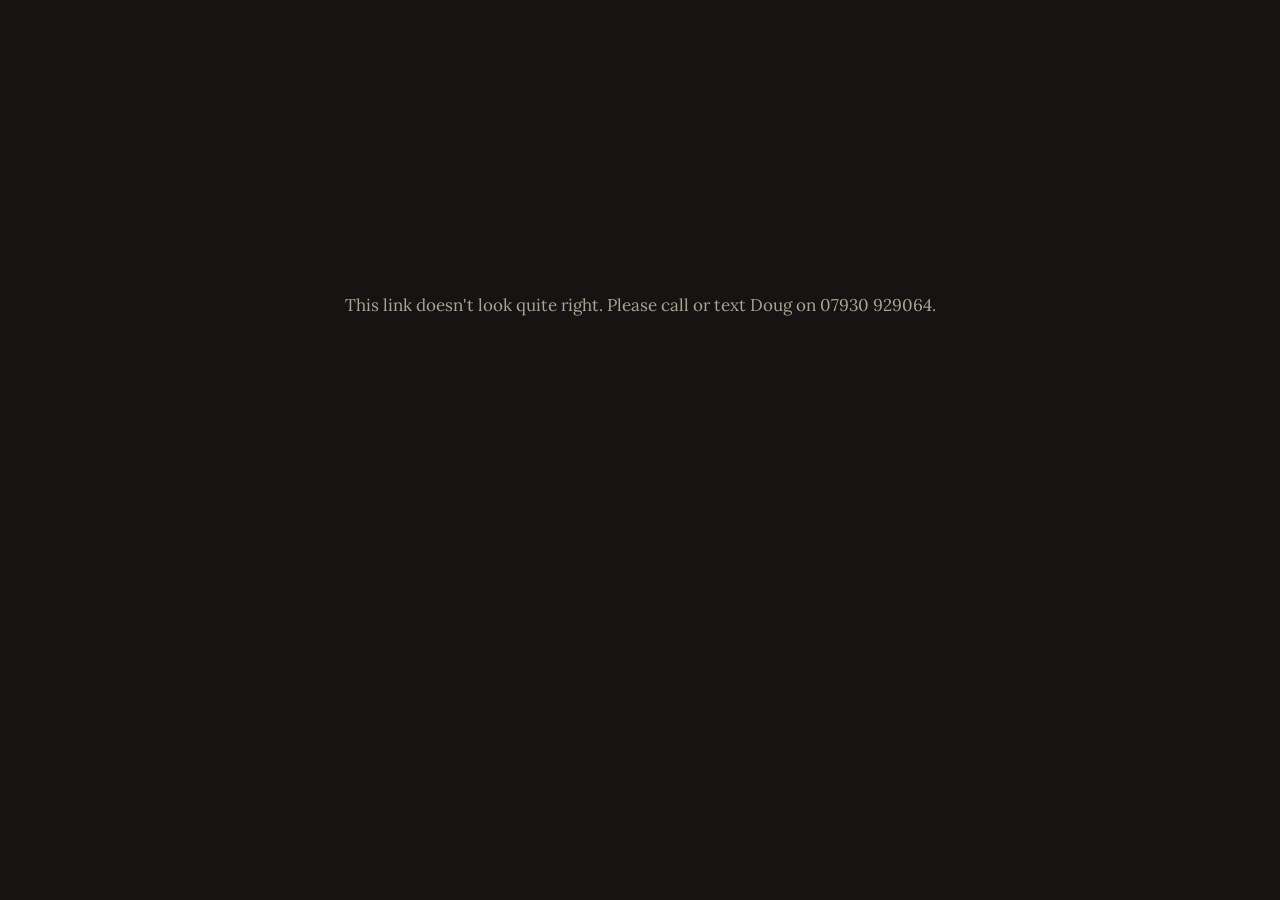
<file: save.html>
<!doctype html>
<html lang="en-GB">
<head>
<meta charset="utf-8">
<meta name="viewport" content="width=device-width, initial-scale=1">
<meta name="robots" content="noindex, nofollow">
<title>Save the date · Paula &amp; Doug</title>
<meta property="og:title" content="Save the date · Paula & Doug">
<meta property="og:description" content="Saturday 7th August 2027 · Friern Manor, Brentwood">
<meta property="og:image" content="https://dougandpaula.github.io/img/share-std.jpg">
<meta property="og:image:width" content="1200">
<meta property="og:image:height" content="628">
<link rel="preconnect" href="https://fonts.googleapis.com">
<link rel="preconnect" href="https://fonts.gstatic.com" crossorigin>
<link rel="stylesheet" href="https://fonts.googleapis.com/css2?family=Abril+Fatface&family=Great+Vibes&family=Josefin+Sans:wght@400;600&family=Lora:ital,wght@0,400;0,600;1,400;1,600&display=swap">
<link rel="stylesheet" href="style.css">
<style>
  body { background: #151413; color: #F3EDE1; }
  .wrap { padding-top: 22px; padding-bottom: 40px; }
  .std { position: relative; background: #F8F9EB; color: #1B1A18; border-radius: 6px; padding: 38px 22px 30px; text-align: center;
         box-shadow: 0 18px 40px rgba(0,0,0,.55), 0 2px 6px rgba(0,0,0,.4); overflow: hidden; }
  .std .caps { font-size: 14px; letter-spacing: .32em; color: #1B1A18; }
  .std .names { font-family: var(--script); font-size: 62px; line-height: 1.05; margin: 14px 0 2px; }
  .std .married { font-style: italic; margin: 0 0 18px; color: #3A3732; }
  .std .date { font-family: var(--display); font-size: 30px; line-height: 1.15; margin: 0; letter-spacing: .01em; }
  .std .place { font-family: var(--caps); text-transform: uppercase; letter-spacing: .16em; font-size: 14px; margin: 10px 0 0; }
  .std .follow { margin: 22px auto 0; max-width: 30ch; font-size: 16px; color: #3A3732; }
  .star { position: absolute; width: 46px; height: 46px; color: #1B1A18; }
  .star.a { top: 18px; left: 18px; }
  .star.b { bottom: 18px; right: 18px; width: 38px; height: 38px; }
  #greeting { font-style: italic; font-weight: 600; font-size: 22px; color: #F8F9EB; margin: 0 4px 14px; }
  #for { color: #ABA494; font-size: 15px; margin: -10px 4px 14px; }
  .cal { display: flex; gap: 10px; justify-content: center; flex-wrap: wrap; margin-top: 18px; }
  .ask { text-align: center; margin-top: 28px; }
  .ask h2 { font-family: var(--script); font-weight: 400; font-size: 40px; margin: 0 0 14px; }
  .choices { display: grid; gap: 12px; justify-items: center; }
  .btn.big { width: 100%; max-width: 320px; min-height: 54px; font-size: 14px; letter-spacing: .14em; }
  .btn.cream { background: #F8F9EB; color: #151413; border-color: #F8F9EB; box-shadow: 0 6px 20px rgba(0,0,0,.45); }
  .btn.line { background: transparent; color: #F3EDE1; border-color: #8C857A; }
  .link { background: none; border: 0; padding: 8px 0; color: #ABA494; text-decoration: underline; text-underline-offset: 3px; font-size: 16px; cursor: pointer; }
  .who { background: #1E1C1A; border: 1px solid #34302B; border-radius: 14px; padding: 4px 14px; margin: 6px auto 14px; max-width: 360px; text-align: left; }
  .who label { display: flex; align-items: center; justify-content: space-between; gap: 12px; padding: 12px 0; font-size: 17px; cursor: pointer; }
  .who label + label { border-top: 1px solid #34302B; }
  .who input { width: 22px; height: 22px; accent-color: #A8423F; }
  .who small { color: #ABA494; font-size: 14px; }
  .done { text-align: center; margin-top: 28px; }
  .done h2 { font-family: var(--script); font-weight: 400; font-size: 42px; margin: 0 0 6px; }
  .done p { margin: 0 auto; max-width: 32ch; }
  .contact { text-align: center; color: #ABA494; font-size: 15px; margin-top: 34px; }
  .contact a { color: #F3EDE1; }
  .msg { text-align: center; margin-top: 30vh; color: #ABA494; }
  .toast { top: 20px; bottom: auto; background: #1B1A18; color: #F8F9EB; border: 1px solid #45403A; }
</style>
</head>
<body>
<div class="wrap">
  <p class="msg" id="loading">Opening…</p>
  <p class="msg hidden" id="nolink"></p>

  <main id="page" class="hidden">
    <p id="greeting"></p>
    <p id="for" class="hidden"></p>
    <section class="std" aria-label="Save the date">
      <svg class="star a" viewBox="-50 -50 100 100" aria-hidden="true"><g stroke="currentColor" stroke-width="3.2" stroke-linecap="round"><line x1="0" y1="-46" x2="0" y2="46"/><line x1="-46" y1="0" x2="46" y2="0"/><line x1="-22" y1="-22" x2="22" y2="22"/><line x1="-22" y1="22" x2="22" y2="-22"/></g><circle r="5" fill="currentColor"/></svg>
      <svg class="star b" viewBox="-50 -50 100 100" aria-hidden="true"><g stroke="currentColor" stroke-width="3.6" stroke-linecap="round"><line x1="0" y1="-46" x2="0" y2="46"/><line x1="-46" y1="0" x2="46" y2="0"/><line x1="-22" y1="-22" x2="22" y2="22"/><line x1="-22" y1="22" x2="22" y2="-22"/></g><circle r="5" fill="currentColor"/></svg>
      <p class="caps">Save the date</p>
      <p class="names">Paula &amp; Doug</p>
      <p class="married">are getting married</p>
      <p class="date">Saturday 7th August 2027</p>
      <p class="place">Friern Manor<br>Brentwood · Essex</p>
      <p class="follow">We're finalising the details with the venue. Your invitation, with everything you need to know, will follow.</p>
    </section>

    <section class="ask" id="ask">
      <h2 id="ask-title">Got it?</h2>
      <p id="ask-sub" style="margin:-6px auto 16px;max-width:32ch;color:#ABA494">Please let us know you got this. You can tell us if you're coming when your invitation arrives.</p>
      <div class="choices" id="choices">
        <button class="btn big cream" id="a-saved"></button>
        <button class="btn big line" id="a-cant"></button>
        <button class="link hidden" id="a-some">Some of us definitely can't make it</button>
      </div>
      <div class="hidden" id="some">
        <p style="margin:0 0 4px">Who can't make it?</p>
        <div class="who" id="who"></div>
        <div class="choices">
          <button class="btn big cream" id="some-send">Send</button>
          <button class="link" id="some-back">Back</button>
        </div>
      </div>
    </section>

    <section class="done hidden" id="done">
      <h2 id="done-title"></h2>
      <p id="done-text"></p>
      <div class="cal" id="cal">
        <button class="btn line" id="cal-add">Add to calendar</button>
      </div>
      <button class="link" id="change" style="margin-top:12px">Change my answer</button>
    </section>

    <p class="contact">Any problems? Call or text Doug on <a id="ph"></a></p>
  </main>
</div>
<div class="toast" id="toast" role="status"></div>

<script src="config.js"></script>
<script>
(function () {
  const C = window.WEDDING_CONFIG;
  const $ = (id) => document.getElementById(id);
  const code = new URLSearchParams(location.search).get('s');
  let std = null;

  function rpc(fn, body) {
    return fetch(C.supabaseUrl + '/rest/v1/rpc/' + fn, {
      method: 'POST', headers: { 'Content-Type': 'application/json', apikey: C.supabaseKey }, body: JSON.stringify(body)
    }).then(async (r) => { if (!r.ok) throw new Error(await r.text()); return r.json(); });
  }
  function toast(m) { const t = $('toast'); t.textContent = m; t.classList.add('show'); setTimeout(() => t.classList.remove('show'), 2200); }
  const firstOf = (n) => String(n || '').replace(/\s*\?\s*$/, '').split(' ')[0];
  const join = (a) => a.length < 2 ? (a[0] || '') : a.slice(0, -1).join(', ') + ' & ' + a[a.length - 1];
  const PH = /^(hubby|missus|wife|fella|bird|partner|child|kid|plus one)$/i;

  $('ph').textContent = C.contact.phone; $('ph').href = 'tel:' + C.contact.phone.replace(/\s/g, '');
  const fail = (t) => { $('loading').classList.add('hidden'); $('nolink').textContent = t; $('nolink').classList.remove('hidden'); };
  if (!code) return fail("This link doesn't look quite right. Please call or text Doug on " + C.contact.phone + '.');

  rpc('get_std', { p_code: code }).then((d) => {
    if (!d) return fail("We couldn't find that link. Please call or text Doug on " + C.contact.phone + '.');
    std = d; $('loading').classList.add('hidden'); $('page').classList.remove('hidden'); render();
  }).catch(() => fail('Sorry, something went wrong. Please try again in a moment.'));

  function render() {
    const ppl = std.guests, many = ppl.length > 1;
    const adults = ppl.filter((g) => g.age_group === 'adult').map((g) => firstOf(g.name)).filter((n) => n && !PH.test(n));
    $('greeting').textContent = 'Dear ' + (ppl.length > 2 ? (adults.length ? adults.slice(0, 2).join(', ') + ' & family' : 'all') : join(adults.slice(0, 2)) || 'friend');
    const all = ppl.map((g) => firstOf(g.name)).filter((n) => n && !PH.test(n));
    $('for').classList.toggle('hidden', ppl.length <= 2);
    $('for').textContent = 'For ' + join(all) + (all.length < ppl.length ? ' & family' : '');
    $('a-saved').textContent = 'Got it, date saved!';
    $('a-cant').textContent = many ? "Sorry, we definitely can't make it" : "Sorry, I definitely can't make it";
    $('a-some').classList.toggle('hidden', !many);
    $('who').innerHTML = '';
    ppl.forEach((g) => {
      const l = document.createElement('label');
      l.innerHTML = '<span></span><input type="checkbox">';
      l.firstChild.textContent = g.name; l.lastChild.value = g.id; l.lastChild.checked = !!g.cant;
      $('who').append(l);
    });
    if (std.answer) showDone(); else showAsk();
  }
  function showAsk() { $('done').classList.add('hidden'); $('ask').classList.remove('hidden'); $('choices').classList.remove('hidden'); $('ask-sub').classList.remove('hidden'); $('some').classList.add('hidden'); $('ask-title').textContent = 'Got it?'; }
  function showDone() {
    $('ask').classList.add('hidden'); $('done').classList.remove('hidden');
    const cant = std.guests.filter((g) => g.cant).map((g) => firstOf(g.name));
    $('cal').classList.toggle('hidden', std.answer === 'cant');
    if (std.answer === 'saved') { $('done-title').textContent = 'Wonderful!'; $('done-text').textContent = "Thank you! The date's in the diary. Your invitation, with all the details, will follow."; }
    else if (std.answer === 'cant') { $('done-title').textContent = 'Thank you'; $('done-text').textContent = "Thanks for letting us know. We'll miss you, and we'll raise a glass to you on the day."; }
    else { $('done-title').textContent = 'Thank you'; $('done-text').textContent = "Thanks for letting us know that " + join(cant) + " can't make it. Your invitation, with all the details, will follow."; }
  }
  async function send(answer, cant) {
    document.querySelectorAll('button').forEach((b) => (b.disabled = true));
    try { std = await rpc('answer_std', { p_code: code, p_answer: answer, p_cant: cant || [] }); render(); window.scrollTo({ top: 0, behavior: 'smooth' }); }
    catch (e) { toast("Sorry, that didn't send. Please try again."); }
    document.querySelectorAll('button').forEach((b) => (b.disabled = false));
  }
  $('a-saved').addEventListener('click', () => send('saved'));
  $('a-cant').addEventListener('click', () => send('cant'));
  $('a-some').addEventListener('click', () => { $('choices').classList.add('hidden'); $('some').classList.remove('hidden'); $('ask-title').textContent = 'Some of you?'; $('ask-sub').classList.add('hidden'); });
  $('some-back').addEventListener('click', showAsk);
  $('some-send').addEventListener('click', () => {
    const ids = [...$('who').querySelectorAll('input:checked')].map((i) => i.value);
    if (!ids.length) return toast('Tick who can’t make it');
    send('some', ids);
  });
  $('change').addEventListener('click', showAsk);

  // Same calendar entry as the invitation's button (same UID), so adding it again later updates it rather than duplicating
  $('cal-add').addEventListener('click', () => {
    const ics = ['BEGIN:VCALENDAR', 'VERSION:2.0', 'PRODID:-//Paula and Doug//Wedding//EN', 'BEGIN:VEVENT',
      'UID:paula-doug-wedding-2027@dougandpaula.github.io', 'DTSTAMP:20261025T000000Z', 'DTSTART;VALUE=DATE:20270807', 'DTEND;VALUE=DATE:20270808',
      "SUMMARY:Paula & Doug's wedding", 'LOCATION:Friern Manor\\, Lower Dunton Road\\, Brentwood CM13 3SL',
      'DESCRIPTION:Save the date! Invitation with all the details to follow.', 'END:VEVENT', 'END:VCALENDAR'].join('\r\n');
    const a = document.createElement('a');
    a.href = URL.createObjectURL(new Blob([ics], { type: 'text/calendar' })); a.download = 'paula-and-doug-wedding.ics';
    document.body.append(a); a.click(); a.remove();
  });
})();
</script>
</body>
</html>
</file>
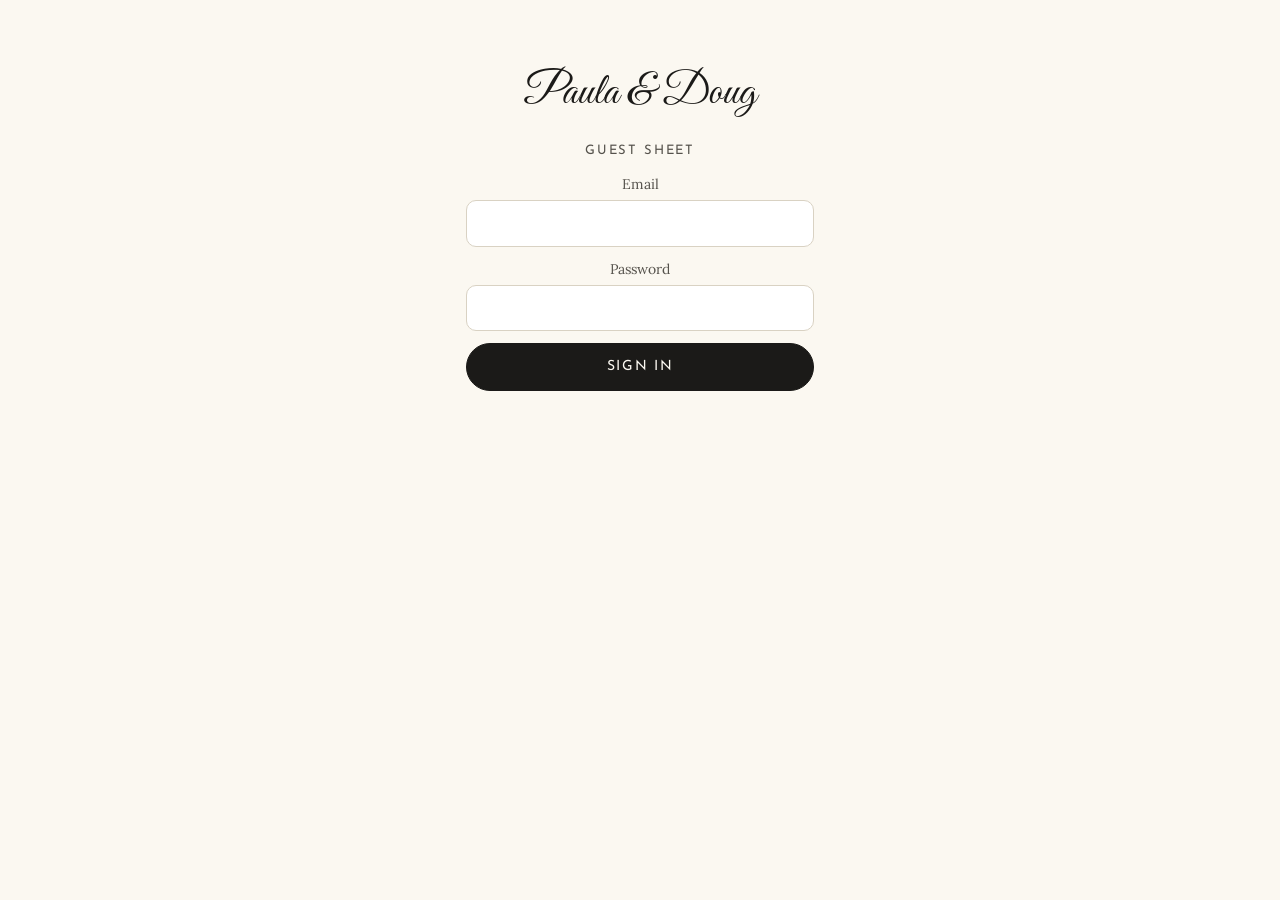
<file: sheet.html>
<!doctype html>
<html lang="en-GB">
<head>
<meta charset="utf-8">
<meta name="viewport" content="width=device-width, initial-scale=1">
<meta name="robots" content="noindex, nofollow">
<title>Wedding guest sheet</title>
<link rel="preconnect" href="https://fonts.googleapis.com">
<link rel="preconnect" href="https://fonts.gstatic.com" crossorigin>
<link rel="stylesheet" href="https://fonts.googleapis.com/css2?family=Great+Vibes&family=Josefin+Sans:wght@400;600&family=Lora:wght@400;600&display=swap">
<link rel="stylesheet" href="style.css">
<style>
  body { font-size: 14px; }
  .login { max-width: 380px; margin: 60px auto; text-align: center; padding: 0 16px; }
  .app { display: flex; flex-direction: column; height: 100vh; }
  .head { padding: 10px 16px; border-bottom: 1px solid var(--line); display: flex; flex-wrap: wrap; gap: 10px 16px; align-items: center; }
  .head .script { font-size: 28px; margin-right: 8px; }
  .tabs { display: flex; gap: 4px; }
  .tabs button { min-height: 34px; padding: 0 14px; border-radius: 999px; border: 1.5px solid var(--ink); background: transparent; cursor: pointer; font-family: var(--caps); font-size: 12px; letter-spacing: .1em; text-transform: uppercase; }
  .tabs button[aria-pressed=true] { background: var(--ink); color: var(--paper); }
  .tools { display: flex; gap: 8px; flex-wrap: wrap; align-items: center; margin-left: auto; }
  .tools input[type=search], .tools select { min-height: 34px; width: auto; padding: 4px 10px; font-size: 14px; border-radius: 8px; }
  .tools input[type=search] { width: 200px; }
  .stats { display: flex; flex-wrap: wrap; gap: 6px 18px; padding: 8px 16px; background: var(--paper-2); border-bottom: 1px solid var(--line); font-size: 13px; color: var(--ink-soft); }
  .stats b { color: var(--ink); font-size: 15px; }
  .grid { flex: 1; overflow: auto; }
  table { border-collapse: separate; border-spacing: 0; font-size: 14px; }
  th, td { border-right: 1px solid var(--line); border-bottom: 1px solid var(--line); padding: 0; background: #fff; height: 32px; white-space: nowrap; }
  th { position: sticky; top: 0; z-index: 3; background: var(--paper-2); font-family: var(--caps); font-weight: 600; font-size: 11px; letter-spacing: .08em; text-transform: uppercase; text-align: left; padding: 0 8px; cursor: pointer; user-select: none; }
  th.sorted::after { content: ' ▾'; } th.sorted.up::after { content: ' ▴'; }
  .sl { position: sticky; z-index: 2; } th.sl { z-index: 4; }
  td input[type=text], td input[type=number], td select {
    width: 100%; height: 31px; min-height: 0; border: 0; border-radius: 0; background: transparent; padding: 0 8px; font-size: 14px; font-family: var(--body);
  }
  td select { padding: 0 4px; cursor: pointer; }
  td input:focus, td select:focus { outline: 2px solid var(--ink); outline-offset: -2px; background: #FFFDF5; }
  td input:disabled { color: #B9B3A8; }
  td.ro { padding: 0 8px; color: var(--ink-soft); }
  td.c { text-align: center; }
  td input[type=checkbox] { width: 16px; height: 16px; cursor: pointer; vertical-align: middle; }
  tr:hover td { background: #FBF8F1; }
  tr.x td { background: #F4F1EA; } tr.x td input, tr.x td select { color: #8E887D; }
  tr.reserve td.first { box-shadow: inset 4px 0 0 #8A5BA8; }
  tr.group td { border-top: 2px solid #C9C1B0; }
  td.ok { animation: ok 1s; } td.err { background: #F3D9D9 !important; }
  @keyframes ok { from { background: #DCEBDD; } to { background: #fff; } }
  .pill { font-family: var(--caps); font-size: 10px; letter-spacing: .08em; text-transform: uppercase; padding: 2px 7px; border-radius: 999px; background: var(--paper-2); }
  .pill.replied { background: #DCEBDD; color: var(--good); } .pill.opened { background: #F5E8C8; color: #6B4F12; }
  .pill.sent { background: #E3E7F2; color: #2D3D6B; } .pill.reserve { background: #EADCF2; color: #5B2D73; } .pill.x { background: #E6E1D6; color: #6E685D; }
  .ib { border: 0; background: transparent; cursor: pointer; padding: 0 8px; height: 31px; font-size: 13px; color: var(--ink-soft); }
  .ib:hover { color: var(--ink); text-decoration: underline; }
  .ib.del:hover { color: var(--bad); }
  .help { padding: 6px 16px; font-size: 12px; color: var(--ink-soft); border-top: 1px solid var(--line); }
  td.todo-cell { color: #8A2F2F; font-size: 13px; white-space: normal; }
  .y { color: var(--good); } .n { color: var(--bad); }
</style>
</head>
<body>

<section id="login" class="login hidden">
  <p class="script" style="font-size:44px;margin:0">Paula &amp; Doug</p>
  <p class="caps muted">Guest sheet</p>
  <form id="login-form">
    <label class="field"><span>Email</span><input type="email" id="email" autocomplete="username" required></label>
    <label class="field"><span>Password</span><input type="password" id="password" autocomplete="current-password" required></label>
    <p id="login-error" class="hidden" style="color:var(--bad)"></p>
    <button class="btn" type="submit" style="width:100%">Sign in</button>
  </form>
</section>

<div id="app" class="app hidden">
  <div class="head">
    <span class="script">Guest sheet</span>
    <div class="tabs">
      <button id="t-h" aria-pressed="true">Households</button>
      <button id="t-p" aria-pressed="false">People</button>
    </div>
    <div class="tools">
      <input type="search" id="q" placeholder="Search…">
      <select id="f">
        <option value="">Everyone</option>
        <option value="incomplete">Incomplete</option>
        <option value="invite">On the invite list</option>
        <option value="reserve">Reserves</option>
        <option value="x">Not inviting (x)</option>
        <option value="notsent">Not sent</option>
        <option value="sent">Sent, not opened</option>
        <option value="opened">Opened, no reply</option>
        <option value="replied">Replied</option>
        <option value="check">Names to check</option>
        <option value="ceremony">Ceremony</option>
        <option value="garden">Garden party</option>
        <option value="Doug">Doug sends</option>
        <option value="Paula">Paula sends</option>
        <option value="nosender">No sender chosen</option>
        <option value="nonumber">No phone numbers</option>
        <option value="post">Sending by post</option>
        <option value="person">Giving in person</option>
      </select>
      <button class="btn small" id="add">+ Household</button>
      <button class="btn ghost small" id="export">Export CSV</button>
      <button class="btn ghost small" id="reload">Refresh</button>
      <a class="btn ghost small" href="admin.html">Card view</a>
      <button class="btn ghost small" id="logout">Sign out</button>
    </div>
  </div>
  <div class="stats" id="stats"></div>
  <div class="grid"><table id="table"></table></div>
  <div class="help">Changes save as soon as you leave a cell. Enter / ↑ ↓ move between rows · Esc undoes the cell you're in · Change <b>#</b> to move a household in the list · Clear a guest's name to remove them · Click a heading to sort.</div>
</div>
<div class="toast" id="toast" role="status"></div>

<script src="config.js"></script>
<script>
(function () {
  const C = window.WEDDING_CONFIG;
  const $ = (id) => document.getElementById(id);
  const STORE = 'wedding-admin-session';
  const MAX = C.maxGuests || 180;
  let session = null, data = { invites: [], settings: {} }, tab = 'h', sort = null, place = {};

  // ---------- auth + api (shared sign-in with the card view) ----------
  const load = () => { try { return JSON.parse(localStorage.getItem(STORE)); } catch (e) { return null; } };
  const save = (s) => { session = s; try { s ? localStorage.setItem(STORE, JSON.stringify(s)) : localStorage.removeItem(STORE); } catch (e) {} };
  async function auth(grant, body) {
    const r = await fetch(C.supabaseUrl + '/auth/v1/token?grant_type=' + grant, {
      method: 'POST', headers: { 'Content-Type': 'application/json', apikey: C.supabaseKey }, body: JSON.stringify(body) });
    const j = await r.json().catch(() => ({}));
    if (!r.ok) throw new Error(j.error_description || j.msg || 'Sign in failed');
    return { access_token: j.access_token, refresh_token: j.refresh_token };
  }
  async function rpc(fn, body, retried) {
    const r = await fetch(C.supabaseUrl + '/rest/v1/rpc/' + fn, {
      method: 'POST', headers: { 'Content-Type': 'application/json', apikey: C.supabaseKey, Authorization: 'Bearer ' + session.access_token },
      body: JSON.stringify(body || {}) });
    if (r.status === 401 && !retried && session.refresh_token) {
      try { save(await auth('refresh_token', { refresh_token: session.refresh_token })); return rpc(fn, body, true); }
      catch (e) { signedOut(); throw e; }
    }
    const text = await r.text();
    if (!r.ok) { if (/Not authorised/.test(text)) signedOut('This account is not set up as an admin.'); throw new Error(text); }
    return text ? JSON.parse(text) : null;
  }
  function signedOut(msg) {
    save(null); $('app').classList.add('hidden'); $('login').classList.remove('hidden');
    if (msg) { $('login-error').textContent = msg; $('login-error').classList.remove('hidden'); }
  }
  $('login-form').addEventListener('submit', async (e) => {
    e.preventDefault(); $('login-error').classList.add('hidden');
    try { save(await auth('password', { email: $('email').value.trim(), password: $('password').value })); $('password').value = ''; start(); }
    catch (err) { $('login-error').textContent = /invalid/i.test(err.message) ? 'Email or password not recognised.' : 'Sign in failed: ' + err.message; $('login-error').classList.remove('hidden'); }
  });
  $('logout').addEventListener('click', () => signedOut());

  // ---------- helpers ----------
  function toast(m) { const t = $('toast'); t.textContent = m; t.classList.add('show'); setTimeout(() => t.classList.remove('show'), 1800); }
  function el(tag, attrs, ...kids) {
    const e = document.createElement(tag);
    for (const k in (attrs || {})) { const v = attrs[k]; if (v === undefined || v === null || v === false) continue;
      if (k === 'class') e.className = v; else if (k === 'style') e.style.cssText = v; else if (k.startsWith('on')) e.addEventListener(k.slice(2), v); else e.setAttribute(k, v === true ? '' : v); }
    kids.forEach((k) => k != null && e.append(k));
    return e;
  }
  const link = (i) => C.siteUrl + '?g=' + i.code;
  const waNum = (p) => { let d = String(p || '').replace(/[^\d+]/g, ''); if (d.startsWith('+')) d = d.slice(1); else if (d.startsWith('00')) d = d.slice(2); else if (d.startsWith('0')) d = '44' + d.slice(1); return d.length >= 10 ? d : ''; };
  const firstOf = (n) => String(n || '').replace(/\s*\?\s*$/, '').split(' ')[0];
  const inviteMsg = (first, i) => 'Hi ' + first + '! We\u2019re getting married \ud83e\udd42 Here\u2019s your invitation, with all the details and where to RSVP:\n' + C.siteUrl + '?g=' + i.code + '\n\nPaula & Doug x';
  const contacts = (i) => i.guests.filter((g) => !g.is_plus_one && waNum(g.phone));
  // What still needs doing before this household's invitation can go out.
  const PH_NAME = /\?|^(hubby|missus|wife|fella|partner|child|kid|bird|plus one)$/i;
  function issues(i) {
    const out = [], mc = mainContact(i);
    const how = i.send_method || 'whatsapp';
    if (how === 'post') { if (!(i.address || '').trim()) out.push('no postal address'); }
    else if (how === 'whatsapp') {
      if (!mc) out.push(i.guests.some((g) => !g.is_plus_one && (g.phone || '').trim()) ? 'no mobile (landline only)' : 'no mobile');
      else if (/^44[^7]/.test(waNum(mc.phone))) out.push('landline, not a mobile');
    }
    if (!i.sent_by) out.push('no sender');
    const ph = i.guests.filter((g) => PH_NAME.test((g.name || '').trim())).map((g) => g.name);
    if (ph.length) out.push('names: ' + ph.join(', '));
    const ages = i.guests.filter((g) => g.age_group !== 'adult' && g.age == null).map((g) => g.name);
    if (ages.length) out.push('ages: ' + ages.join(', '));
    return out;
  }
  // One message per household: the chosen main contact, else the first person with a mobile.
  const HOW = { whatsapp: 'WhatsApp', post: 'Post', person: 'In person' };
  const mainContact = (i) => { const c = contacts(i); return c.find((g) => g.id === i.main_contact) || c[0] || null; };
  // "Joan & Bob", or "Jennifer, Dan & family" when there are more than two people in the household.
  const householdHello = (i) => {
    const ppl = i.guests.filter((g) => !g.is_plus_one);
    const a = ppl.filter((g) => g.age_group === 'adult').map((g) => firstOf(g.name)).filter((n) => n && !/^(hubby|missus|wife|fella|bird|partner|child)$/i.test(n)).slice(0, 2);
    if (ppl.length > 2) return a.length ? a.join(', ') + ' & family' : 'all';
    return a.length < 2 ? (a[0] || '') : a[0] + ' & ' + a[1];
  };
  const live = (i) => i.priority !== 'x';
  const prioNum = (p) => (/^[0-9.]+$/.test(p || '') ? parseFloat(p) : (p === 'x' ? 1000 : 999));
  const byList = (a, b) => prioNum(a.priority) - prioNum(b.priority) || (a.list_order ?? 1e9) - (b.list_order ?? 1e9) || a.household_name.localeCompare(b.household_name);
  const people = (i) => i.guests.filter((g) => !g.is_plus_one);
  const plusOne = (i) => i.guests.find((g) => g.is_plus_one);
  const seats = (i) => i.responded_at ? i.guests.filter((g) => g.attending).length : people(i).length + (i.plus_one_allowed ? 1 : 0);
  const PLACEHOLDER = /\?|^(hubby|missus|wife|fella|partner|child|kid|bird|plus one)$/i;
  const needsCheck = (i) => i.guests.some((g) => PLACEHOLDER.test(g.name.trim()) || (g.age_group !== 'adult' && g.age == null));
  function allocate() {
    place = {}; let used = 0, over = false, pos = 0;
    data.invites.filter(live).sort(byList).forEach((i) => {
      const n = seats(i);
      if (!over && used + n <= MAX) { used += n; place[i.id] = { reserve: false }; } else { over = true; place[i.id] = { reserve: true, pos: ++pos }; }
    });
    return used;
  }
  function status(i) {
    if (!live(i)) return ['x', 'Not inviting'];
    if (place[i.id] && place[i.id].reserve) return ['reserve', 'Reserve ' + place[i.id].pos];
    if (i.responded_at) return ['replied', 'Replied'];
    if (i.first_opened_at) return ['opened', 'Opened'];
    if (i.sent_at) return ['sent', 'Sent'];
    return ['', 'Not sent'];
  }
  const ordered = () => data.invites.slice().sort(byList);
  const posOf = (i) => ordered().findIndex((x) => x.id === i.id) + 1;

  // ---------- load ----------
  async function start() {
    $('login').classList.add('hidden'); $('app').classList.remove('hidden');
    try { data = await rpc('admin_data'); } catch (e) { if (session) toast('Could not load the guest list'); return; }
    render();
  }
  $('reload').addEventListener('click', start);

  // ---------- saving ----------
  function payload(i) {
    return { id: i.id, household_name: i.household_name, priority: i.priority || '', invite_type: i.invite_type, category: i.category || '',
      plus_one_allowed: !!i.plus_one_allowed, notes: i.notes || '', sent_by: i.sent_by || '', main_contact: i.main_contact || '', send_method: i.send_method || 'whatsapp', address: i.address || '',
      guests: i.guests.filter((g) => (g.name || '').trim()).map((g) => ({ id: g.id || '', is_plus_one: !!g.is_plus_one, name: g.name.trim(),
        age_group: g.age_group || 'adult', age: g.age ?? '', attending: g.attending ?? null, dietary: g.dietary || '', phone: g.phone || '' })) };
  }
  async function saveInvite(i, td) {
    try {
      const saved = await rpc('admin_save_invite', { p: payload(i) });
      const keep = { list_order: i.list_order };
      Object.assign(i, saved, keep);
      flash(td, true);
    } catch (e) { flash(td, false); toast('Could not save: ' + (e.message || '').slice(0, 80)); }
    refreshAfterSave(i);
  }
  async function saveOrder(i, td) {
    const full = ordered();
    full.forEach((x, n) => { x.list_order = n + 1; });
    try { await rpc('admin_reorder', { p_ids: full.map((x) => x.id), p_id: i.id, p_priority: i.priority || '' }); flash(td, true); }
    catch (e) { flash(td, false); toast('Could not save the new order'); }
    render(i.id);
  }
  function flash(td, ok) { if (!td) return; td.classList.remove('ok', 'err'); void td.offsetWidth; td.classList.add(ok ? 'ok' : 'err'); }

  // Re-draw the edited row(s) and the stats, keeping the cursor where it was.
  function refreshAfterSave(i) {
    const f = document.activeElement, fr = f && f.closest('tr'), fc = f && f.closest('td');
    const key = fr && fr.dataset.key, col = fc ? [...fr.children].indexOf(fc) : -1;
    render();
    if (key) { const r = document.querySelector('tr[data-key="' + key + '"]'); const c = r && r.children[col]; const inp = c && c.querySelector('input,select,button'); if (inp) inp.focus({ preventScroll: true }); }
  }

  // ---------- WhatsApp ----------
  function waButtons(i, list) {
    return list.map((g) => el('button', { class: 'ib', title: g.phone, onclick: async (e) => {
      window.open('https://wa.me/' + waNum(g.phone) + '?text=' + encodeURIComponent(inviteMsg(householdHello(i) || firstOf(g.name), i)), '_blank', 'noopener');
      if (!i.sent_at) { try { Object.assign(i, await rpc('admin_mark_sent', { p_id: i.id, p_sent: true })); refreshAfterSave(i); } catch (err) {} }
    } }, '\u{1F4AC} ' + firstOf(g.name)));
  }

  // ---------- cell builders ----------
  function textCell(value, onSave, opts) {
    opts = opts || {};
    const inp = el('input', { type: opts.num ? 'number' : 'text', value: value ?? '', list: opts.list, disabled: opts.disabled, placeholder: opts.ph, min: opts.min, max: opts.max });
    const td = el('td', { class: opts.cls, style: opts.w ? 'min-width:' + opts.w + 'px;max-width:' + opts.w + 'px' : '' }, inp);
    inp.addEventListener('focus', () => { inp.dataset.orig = inp.value; });
    inp.addEventListener('change', () => { if (inp.value !== inp.dataset.orig) onSave(inp.value.trim(), td); });
    return td;
  }
  function selectCell(value, options, onSave, opts) {
    opts = opts || {};
    const s = el('select', { disabled: opts.disabled }, ...options.map(([v, l]) => el('option', { value: v }, l)));
    s.value = value ?? '';
    const td = el('td', { style: 'min-width:' + (opts.w || 110) + 'px' }, s);
    s.addEventListener('change', () => onSave(s.value, td));
    return td;
  }
  function checkCell(value, onSave) {
    const c = el('input', { type: 'checkbox' }); c.checked = !!value;
    const td = el('td', { class: 'c', style: 'min-width:46px' }, c);
    c.addEventListener('change', () => onSave(c.checked, td));
    return td;
  }
  const roCell = (content, opts) => el('td', { class: 'ro ' + ((opts && opts.cls) || ''), style: opts && opts.w ? 'min-width:' + opts.w + 'px' : '' }, content);
  const yesNo = (v) => v === true ? 'true' : v === false ? 'false' : '';
  const fromYesNo = (v) => v === 'true' ? true : v === 'false' ? false : null;

  // ---------- filtering / sorting ----------
  function matches(i) {
    const q = $('q').value.trim().toLowerCase(), f = $('f').value, [st] = status(i);
    if (q && !(i.household_name + ' ' + i.guests.map((g) => g.name).join(' ') + ' ' + (i.category || '') + ' ' + (i.notes || '')).toLowerCase().includes(q)) return false;
    if (f === 'invite') return live(i) && !place[i.id].reserve;
    if (f === 'reserve') return st === 'reserve';
    if (f === 'x') return !live(i);
    if (f === 'notsent') return st === '';
    if (f === 'sent') return st === 'sent';
    if (f === 'opened') return st === 'opened';
    if (f === 'replied') return st === 'replied';
    if (f === 'check') return needsCheck(i);
    if (f === 'ceremony' || f === 'garden') return i.invite_type === f;
    if (f === 'Doug' || f === 'Paula') return i.sent_by === f;
    if (f === 'nosender') return !i.sent_by;
    if (f === 'nonumber') return !contacts(i).length;
    if (f === 'post' || f === 'person') return i.send_method === f;
    if (f === 'incomplete') return live(i) && issues(i).length > 0;
    return true;
  }
  ['q', 'f'].forEach((id) => $(id).addEventListener('input', () => render()));
  $('t-h').addEventListener('click', () => { tab = 'h'; sort = null; render(); });
  $('t-p').addEventListener('click', () => { tab = 'p'; sort = null; render(); });

  function header(cols) {
    const tr = el('tr');
    let left = 0;
    cols.forEach((c) => {
      const th = el('th', { class: (c.sticky ? 'sl ' : '') + (sort && sort.key === c.key ? 'sorted' + (sort.dir < 0 ? ' up' : '') : ''), style: (c.sticky ? 'left:' + left + 'px;' : '') + 'min-width:' + c.w + 'px', title: c.title || '' }, c.label);
      if (c.sticky) left += c.w;
      if (c.sort) th.addEventListener('click', () => { sort = sort && sort.key === c.key ? (sort.dir > 0 ? { key: c.key, dir: -1, fn: c.sort } : null) : { key: c.key, dir: 1, fn: c.sort }; render(); });
      tr.append(th);
    });
    return el('thead', {}, tr);
  }
  function stick(tr, cols) {
    let left = 0;
    cols.forEach((c, n) => { if (!c.sticky) return; const td = tr.children[n]; td.classList.add('sl'); td.style.left = left + 'px'; left += c.w; });
  }
  function applySort(rows, get) {
    if (!sort) return rows;
    return rows.slice().sort((a, b) => { const x = sort.fn(get(a)), y = sort.fn(get(b)); return (typeof x === 'number' && typeof y === 'number' ? x - y : String(x ?? '').localeCompare(String(y ?? ''))) * sort.dir; });
  }

  // ---------- households tab ----------
  function renderHouseholds() {
    const cats = [...new Set(data.invites.map((i) => i.category).filter(Boolean))].sort();
    const dl = el('datalist', { id: 'cats' }, ...cats.map((c) => el('option', { value: c })));
    const G = Math.max(5, ...data.invites.map((i) => people(i).length));
    const order = ordered(); const pos = new Map(order.map((x, n) => [x.id, n + 1]));
    const cols = [
      { key: 'pos', label: '#', w: 56, sticky: true, title: 'Position in the list. Type a new number to move this household.', sort: (i) => pos.get(i.id) },
      { key: 'pri', label: 'Round', w: 64, sticky: true, sort: (i) => prioNum(i.priority) },
      { key: 'name', label: 'Household', w: 200, sticky: true, sort: (i) => i.household_name },
      { key: 'type', label: 'Invite', w: 120, sort: (i) => i.invite_type },
      { key: 'cat', label: 'Category', w: 170, sort: (i) => i.category || '' },
      { key: 'by', label: 'Sends', w: 96, title: 'Who sends this invitation', sort: (i) => i.sent_by || '~' },
      ...Array.from({ length: G }, (_, k) => ({ key: 'g' + k, label: 'Guest ' + (k + 1), w: 160, sort: (i) => (people(i)[k] || {}).name || '' })),
      { key: 'poa', label: '+1?', w: 46, title: 'Allowed a plus one', sort: (i) => i.plus_one_allowed ? 0 : 1 },
      { key: 'po', label: 'Plus one name', w: 160, sort: (i) => (plusOne(i) || {}).name || '' },
      { key: 'seats', label: 'Places', w: 60, title: 'Places this household takes up (their reply, or everyone invited if no reply yet)', sort: seats },
      { key: 'st', label: 'Status', w: 120, sort: (i) => status(i)[1] },
      { key: 'sent', label: 'Sent', w: 46, sort: (i) => i.sent_at || '' },
      { key: 'how', label: 'How', w: 110, sort: (i) => i.send_method || 'whatsapp' },
      { key: 'addr', label: 'Postal address', w: 240, sort: (i) => i.address || '~' },
      { key: 'to', label: 'Send to', w: 190, title: 'Who gets the WhatsApp for this household', sort: (i) => (mainContact(i) || {}).name || '~' },
      { key: 'wa', label: 'WhatsApp', w: 110, title: 'Opens WhatsApp with the invitation ready to send', sort: (i) => contacts(i).length },
      { key: 'todo', label: 'To do', w: 260, sort: (i) => live(i) ? issues(i).length : -1 },
      { key: 'msg', label: 'Their message', w: 220, sort: (i) => i.message || '' },
      { key: 'notes', label: 'Notes', w: 220, sort: (i) => i.notes || '' },
      { key: 'link', label: 'Link', w: 120 },
      { key: 'del', label: '', w: 60 }
    ];
    let rows = applySort(order, (i) => i).filter(matches);
    const body = el('tbody');
    let prevRound = null;
    rows.forEach((i) => {
      const [stc, stl] = status(i);
      const tr = el('tr', { 'data-key': 'h-' + i.id, class: (!live(i) ? 'x ' : '') + (stc === 'reserve' ? 'reserve ' : '') + (!sort && prevRound !== null && prevRound !== (i.priority || '') ? 'group' : '') });
      prevRound = i.priority || '';
      const posTd = textCell(pos.get(i.id), (v, td) => {
        const n = Math.max(1, Math.min(order.length, parseInt(v, 10) || 1));
        const full = order.filter((x) => x.id !== i.id); full.splice(n - 1, 0, i);
        const above = full[n - 2], below = full[n];
        i.priority = (above || below || i).priority;
        full.forEach((x, k) => { x.list_order = k + 1; });
        saveOrder(i, td);
      }, { num: true, min: 1, cls: 'first' });
      tr.append(
        posTd,
        textCell(i.priority, (v, td) => { i.priority = v; i.list_order = 1e9; saveOrder(i, td); }),
        textCell(i.household_name, (v, td) => { if (!v) { toast('Household needs a name'); render(); return; } i.household_name = v; saveInvite(i, td); }, { w: 200 }),
        selectCell(i.invite_type, [['ceremony', 'Ceremony'], ['garden', 'Garden party']], (v, td) => { i.invite_type = v; saveInvite(i, td); }, { w: 120 }),
        textCell(i.category, (v, td) => { i.category = v; saveInvite(i, td); }, { list: 'cats', w: 170 }),
        selectCell(i.sent_by || '', [['', '–'], ['Doug', 'Doug'], ['Paula', 'Paula']], (v, td) => { i.sent_by = v; saveInvite(i, td); }, { w: 96 })
      );
      const ppl = people(i);
      for (let k = 0; k < G; k++) {
        const g = ppl[k];
        const ph = k === ppl.length ? '+ add' : '';
        tr.append(textCell(g ? g.name : '', (v, td) => {
          if (g && !v) i.guests = i.guests.filter((x) => x !== g);
          else if (g) g.name = v;
          else if (v) i.guests.push({ name: v, is_plus_one: false, age_group: /\[c\]|child|kid/i.test(v) ? 'child' : 'adult', attending: null });
          saveInvite(i, td);
        }, { w: 160, ph, disabled: k > ppl.length }));
      }
      const po = plusOne(i);
      tr.append(
        checkCell(i.plus_one_allowed, (v, td) => { i.plus_one_allowed = v; if (!v) i.guests = i.guests.filter((x) => !x.is_plus_one); saveInvite(i, td); }),
        textCell(po ? po.name : '', (v, td) => {
          if (po && !v) i.guests = i.guests.filter((x) => x !== po);
          else if (po) po.name = v;
          else if (v) i.guests.push({ name: v, is_plus_one: true, age_group: 'adult', attending: true });
          saveInvite(i, td);
        }, { w: 160, disabled: !i.plus_one_allowed, ph: i.plus_one_allowed ? 'guest fills in' : '' }),
        roCell(String(seats(i)), { cls: 'c' }),
        roCell(el('span', { class: 'pill ' + stc }, stl)),
        checkCell(!!i.sent_at, async (v, td) => { try { Object.assign(i, await rpc('admin_mark_sent', { p_id: i.id, p_sent: v })); flash(td, true); } catch (e) { flash(td, false); } refreshAfterSave(i); }),
        selectCell(i.send_method || 'whatsapp', [['whatsapp', 'WhatsApp'], ['post', 'Post'], ['person', 'In person']], (v, td) => { i.send_method = v; saveInvite(i, td); }, { w: 110 }),
        textCell((i.address || '').replace(/\n/g, ', '), (v, td) => { i.address = v.split(/\s*,\s*/).join('\n'); saveInvite(i, td); }, { w: 240, ph: i.send_method === 'post' ? 'street, town, postcode' : '' }),
        contacts(i).length ? selectCell((mainContact(i) || {}).id, contacts(i).map((g) => [g.id, g.name]), (v, td) => { i.main_contact = v; saveInvite(i, td); }, { w: 190 }) : roCell('no numbers', { w: 190 }),
        mainContact(i) ? el('td', { style: 'min-width:110px' }, ...waButtons(i, [mainContact(i)])) : roCell('', { w: 110 }),
        roCell(live(i) ? issues(i).join(' · ') : '', { w: 260, cls: 'todo-cell' }),
        roCell(i.message || '', { w: 220 }),
        textCell(i.notes, (v, td) => { i.notes = v; saveInvite(i, td); }, { w: 220 }),
        el('td', { style: 'min-width:120px' },
          el('button', { class: 'ib', title: link(i), onclick: () => navigator.clipboard.writeText(link(i)).then(() => toast('Link copied')) }, 'Copy'),
          el('a', { class: 'ib', href: link(i), target: '_blank', rel: 'noopener' }, 'Open')),
        el('td', {}, el('button', { class: 'ib del', title: 'Delete household', onclick: async () => {
          if (!confirm('Delete ' + i.household_name + ' and everyone in it?')) return;
          try { await rpc('admin_delete_invite', { p_id: i.id }); data.invites = data.invites.filter((x) => x !== i); render(); toast('Deleted'); } catch (e) { toast('Could not delete'); }
        } }, 'Delete'))
      );
      stick(tr, cols);
      body.append(tr);
    });
    const t = $('table'); t.innerHTML = ''; t.append(header(cols), body); const old = $('cats'); if (old) old.remove(); document.body.append(dl);
    return rows.length + ' households';
  }

  // ---------- people tab ----------
  function renderPeople() {
    const order = ordered(); const pos = new Map(order.map((x, n) => [x.id, n + 1]));
    const cols = [
      { key: 'pos', label: '#', w: 50, sticky: true, sort: (r) => pos.get(r.i.id) },
      { key: 'hh', label: 'Household', w: 190, sticky: true, sort: (r) => r.i.household_name },
      { key: 'name', label: 'Name', w: 190, sticky: true, sort: (r) => r.g.name },
      { key: 'phone', label: 'Mobile', w: 150, sort: (r) => r.g.phone || '~' },
      { key: 'wa', label: '', w: 110 },
      { key: 'po', label: '+1', w: 40, sort: (r) => r.g.is_plus_one ? 0 : 1 },
      { key: 'ag', label: 'Age group', w: 110, sort: (r) => ({ adult: 0, teen: 1, child: 2 })[r.g.age_group] },
      { key: 'age', label: 'Age', w: 70, sort: (r) => r.g.age ?? -1 },
      { key: 'rep', label: 'Reply', w: 140, sort: (r) => r.g.attending === true ? 0 : r.g.attending === false ? 2 : 1 },
      { key: 'diet', label: 'Dietary needs', w: 260, sort: (r) => r.g.dietary || '' },
      { key: 'type', label: 'Invite', w: 110, sort: (r) => r.i.invite_type },
      { key: 'by', label: 'Sends', w: 70, sort: (r) => r.i.sent_by || '~' },
      { key: 'st', label: 'Status', w: 120, sort: (r) => status(r.i)[1] },
      { key: 'msg', label: 'Their message', w: 260, sort: (r) => r.i.message || '' }
    ];
    let rows = order.filter(matches).flatMap((i) => i.guests.map((g) => ({ i, g })));
    rows = applySort(rows, (r) => r);
    const body = el('tbody');
    rows.forEach(({ i, g }) => {
      const [stc, stl] = status(i);
      const tr = el('tr', { 'data-key': 'p-' + (g.id || i.id + g.name), class: (!live(i) ? 'x ' : '') + (stc === 'reserve' ? 'reserve' : '') });
      tr.append(
        roCell(String(pos.get(i.id)), { cls: 'first' }),
        roCell(i.household_name),
        textCell(g.name, (v, td) => { if (!v) { toast('Use Households to remove someone'); render(); return; } g.name = v; saveInvite(i, td); }),
        textCell(g.phone, (v, td) => { g.phone = v; saveInvite(i, td); }, { w: 150, disabled: g.is_plus_one, ph: g.is_plus_one ? '' : '07…' }),
        waNum(g.phone) && !g.is_plus_one ? el('td', { style: 'min-width:110px' }, ...waButtons(i, [g])) : roCell('', { w: 110 }),
        roCell(g.is_plus_one ? '✓' : '', { cls: 'c' }),
        selectCell(g.age_group, [['adult', 'Adult'], ['teen', 'Teen'], ['child', 'Child']], (v, td) => { g.age_group = v; if (v === 'adult') g.age = null; saveInvite(i, td); }),
        textCell(g.age, (v, td) => { g.age = v === '' ? null : Math.max(0, Math.min(17, parseInt(v, 10) || 0)); saveInvite(i, td); }, { num: true, min: 0, max: 17, disabled: g.age_group === 'adult' }),
        selectCell(yesNo(g.attending), [['', 'No reply'], ['true', 'Coming'], ['false', "Can't make it"]], (v, td) => { g.attending = fromYesNo(v); saveInvite(i, td); }, { w: 140 }),
        textCell(g.dietary, (v, td) => { g.dietary = v; saveInvite(i, td); }, { w: 260 }),
        roCell(i.invite_type === 'ceremony' ? 'Ceremony' : 'Garden'),
        roCell(i.sent_by || ''),
        roCell(el('span', { class: 'pill ' + stc }, stl)),
        roCell(i.message || '', { w: 260 })
      );
      stick(tr, cols);
      body.append(tr);
    });
    const t = $('table'); t.innerHTML = ''; t.append(header(cols), body);
    return rows.length + ' people';
  }

  // ---------- stats + render ----------
  function render(focusId) {
    const used = allocate();
    const inv = data.invites.filter((i) => live(i) && !place[i.id].reserve);
    const res = data.invites.filter((i) => live(i) && place[i.id].reserve).sort(byList);
    const all = inv.flatMap((i) => i.guests), coming = all.filter((g) => g.attending === true);
    const cer = inv.filter((i) => i.invite_type === 'ceremony').reduce((n, i) => n + seats(i), 0);
    $('t-h').setAttribute('aria-pressed', String(tab === 'h')); $('t-p').setAttribute('aria-pressed', String(tab === 'p'));
    const count = tab === 'h' ? renderHouseholds() : renderPeople();
    const s = $('stats'); s.innerHTML = '';
    [['Places', used + ' / ' + MAX], ['Ceremony', cer], ['Reserves', res.length + ' households (' + res.reduce((n, i) => n + seats(i), 0) + ')' + (res[0] ? ' · next ' + res[0].household_name : '')],
     ['Replied', inv.filter((i) => i.responded_at).length + ' / ' + inv.length], ['Coming', coming.length + ' (' + coming.filter((g) => g.age_group === 'adult').length + ' adults · ' + coming.filter((g) => g.age_group === 'teen').length + ' teens · ' + coming.filter((g) => g.age_group === 'child').length + ' children)'],
     ['Incomplete', data.invites.filter((i) => live(i) && issues(i).length).length],
     ["Can't make it", all.filter((g) => g.attending === false).length], ['Dietary', coming.filter((g) => g.dietary).length], ['Showing', count]]
      .forEach(([k, v]) => s.append(el('span', {}, k + ' ', el('b', {}, String(v)))));
    if (focusId) { const r = document.querySelector('tr[data-key="h-' + focusId + '"]'); if (r) r.scrollIntoView({ block: 'center' }); }
  }

  // ---------- keyboard ----------
  $('table').addEventListener('keydown', (e) => {
    const t = e.target; if (!t.matches('input,select')) return;
    if (e.key === 'Escape' && t.dataset.orig !== undefined) { t.value = t.dataset.orig; t.blur(); return; }
    const vertical = (e.key === 'Enter') || ((e.key === 'ArrowDown' || e.key === 'ArrowUp') && t.tagName === 'INPUT' && t.type === 'text');
    if (!vertical) return;
    e.preventDefault();
    const td = t.closest('td'), tr = td.parentNode, col = [...tr.children].indexOf(td);
    const next = (e.key === 'ArrowUp' || (e.key === 'Enter' && e.shiftKey)) ? tr.previousElementSibling : tr.nextElementSibling;
    t.dispatchEvent(new Event('change'));
    const target = next && next.children[col] && next.children[col].querySelector('input:not(:disabled),select');
    if (target) setTimeout(() => { const r = document.querySelector('tr[data-key="' + next.dataset.key + '"]'); const c = r && r.children[col] && r.children[col].querySelector('input:not(:disabled),select'); (c || target).focus(); if (c && c.select) c.select(); }, 0);
  });

  // ---------- add / export ----------
  $('add').addEventListener('click', async () => {
    try {
      const saved = await rpc('admin_save_invite', { p: { id: '', household_name: 'New household', priority: '', invite_type: 'garden', category: '', plus_one_allowed: false, notes: '', guests: [] } });
      data.invites.push(saved); $('q').value = ''; $('f').value = ''; tab = 'h'; sort = null; render(saved.id);
      const r = document.querySelector('tr[data-key="h-' + saved.id + '"]'); if (r) { const inp = r.children[2].querySelector('input'); inp.focus(); inp.select(); }
    } catch (e) { toast('Could not add'); }
  });
  $('export').addEventListener('click', () => {
    const esc = (v) => '"' + String(v ?? '').replace(/"/g, '""') + '"';
    const lines = [['Position', 'Round', 'Household', 'Invite', 'Category', 'Status', 'Sends', 'How', 'Address', 'Name', 'Mobile', 'Plus one', 'Age group', 'Age', 'Reply', 'Dietary', 'Message', 'Notes', 'Link'].map(esc).join(',')];
    allocate();
    ordered().forEach((i, n) => i.guests.forEach((g) => lines.push([n + 1, i.priority, i.household_name, i.invite_type, i.category, status(i)[1], i.sent_by, HOW[i.send_method || 'whatsapp'], i.address, g.name, g.phone, g.is_plus_one ? 'yes' : '', g.age_group, g.age,
      g.attending == null ? 'No reply' : g.attending ? 'Coming' : "Can't make it", g.dietary, i.message, i.notes, link(i)].map(esc).join(','))));
    const a = el('a', { href: URL.createObjectURL(new Blob(['﻿' + lines.join('\r\n')], { type: 'text/csv' })), download: 'wedding-guests.csv' });
    document.body.append(a); a.click(); a.remove();
  });

  session = load();
  if (session) start(); else $('login').classList.remove('hidden');
})();
</script>
</body>
</html>
</file>
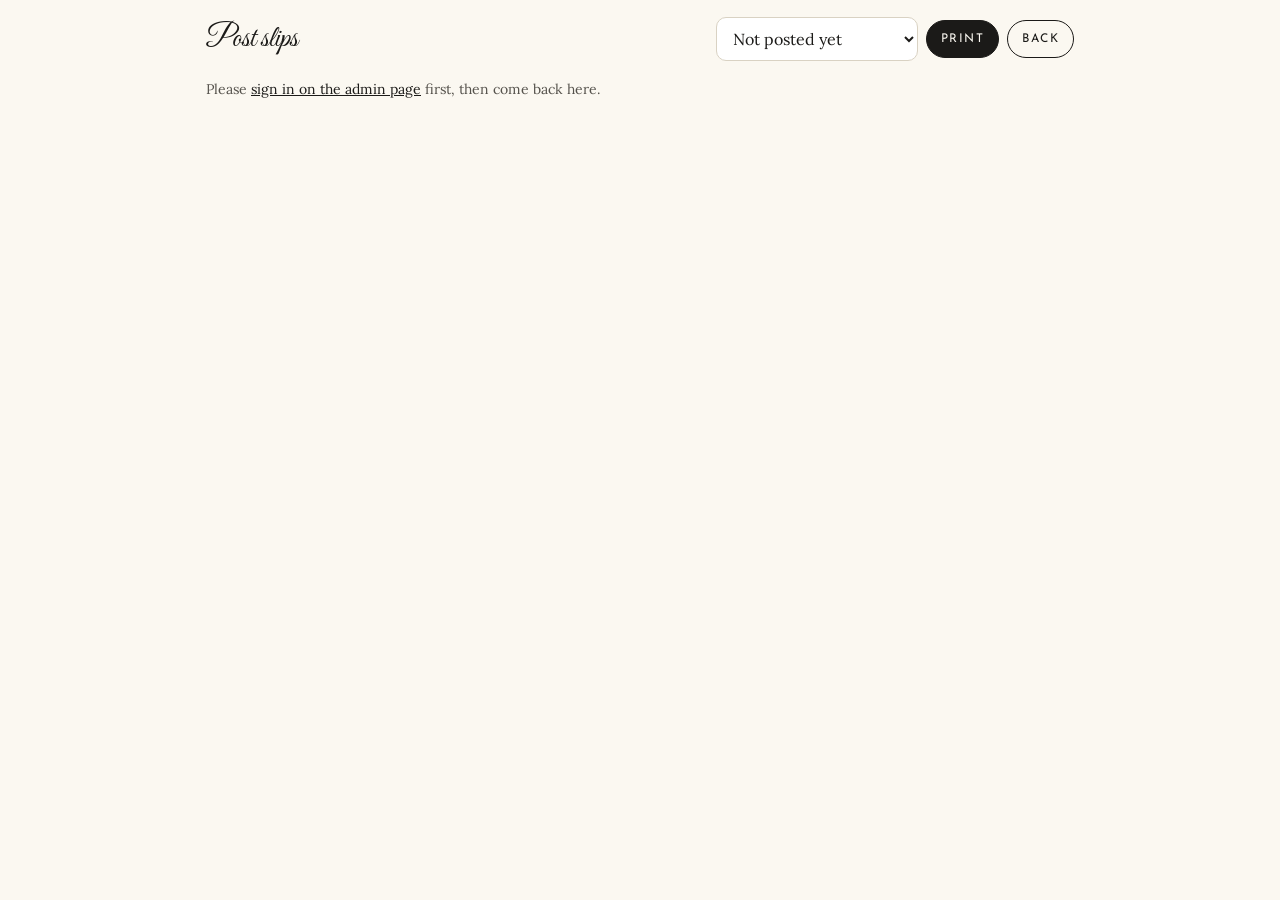
<file: slips.html>
<!doctype html>
<html lang="en-GB">
<head>
<meta charset="utf-8">
<meta name="viewport" content="width=device-width, initial-scale=1">
<meta name="robots" content="noindex, nofollow">
<title>RSVP slips for posted invitations</title>
<link rel="preconnect" href="https://fonts.googleapis.com">
<link rel="preconnect" href="https://fonts.gstatic.com" crossorigin>
<link rel="stylesheet" href="https://fonts.googleapis.com/css2?family=Great+Vibes&family=Josefin+Sans:wght@400;600&family=Lora:wght@400;600&display=swap">
<link rel="stylesheet" href="style.css">
<style>
  .bar { max-width: 900px; margin: 0 auto; padding: 16px; display: flex; flex-wrap: wrap; gap: 8px; align-items: center; }
  .bar .script { font-size: 30px; margin-right: auto; }
  .bar select { width: auto; min-height: 38px; }
  .note { max-width: 900px; margin: 0 auto 12px; padding: 0 16px; font-size: 14px; color: var(--ink-soft); }
  .sheet-a4 { width: 210mm; min-height: 297mm; margin: 0 auto 16px; background: #fff; box-shadow: 0 2px 12px rgba(0,0,0,.1);
              display: grid; grid-template-columns: 1fr 1fr; grid-template-rows: 1fr 1fr; }
  .slip { box-sizing: border-box; padding: 14mm 12mm; border: 1px dashed #CFC8BA; display: flex; flex-direction: column; align-items: center; text-align: center; color: #1B1A18; }
  .slip .hello { font-family: var(--script); font-size: 30px; line-height: 1.15; margin: 0 0 4mm; }
  .slip .caps { font-size: 11px; color: #55524C; }
  .slip p { margin: 0 0 3mm; font-size: 13.5px; line-height: 1.45; }
  .slip .qr { margin: 2mm 0 3mm; }
  .slip .link { font-family: var(--caps); font-size: 11px; letter-spacing: .03em; word-break: break-all; margin-bottom: 4mm; }
  .slip .or { font-size: 12.5px; color: #55524C; margin-top: auto; }
  .slip .sig { font-family: var(--script); font-size: 24px; margin-top: 3mm; }
  .labels { width: 210mm; margin: 0 auto 16px; background: #fff; box-shadow: 0 2px 12px rgba(0,0,0,.1); padding: 10mm; box-sizing: border-box;
            display: grid; grid-template-columns: repeat(2, 1fr); gap: 6mm; }
  .label { border: 1px dashed #CFC8BA; padding: 6mm; white-space: pre-line; font-size: 14px; line-height: 1.5; min-height: 32mm; }
  .label.missing { color: var(--bad); }
  h2 { font-family: var(--caps); font-size: 13px; letter-spacing: .12em; text-transform: uppercase; max-width: 210mm; margin: 24px auto 8px; padding: 0 16px; }
  @media print {
    @page { size: A4; margin: 0; }
    body { background: #fff; }
    .bar, .note, h2.screen-only { display: none !important; }
    .sheet-a4, .labels { box-shadow: none; margin: 0; page-break-after: always; }
  }
  @media (max-width: 820px) {
    .sheet-a4, .labels { width: 100%; min-height: 0; grid-template-columns: 1fr; grid-template-rows: none; }
  }
</style>
</head>
<body>
<div class="bar">
  <span class="script">Post slips</span>
  <select id="which"><option value="todo">Not posted yet</option><option value="all">All posted invitations</option></select>
  <button class="btn small" onclick="window.print()">Print</button>
  <a class="btn ghost small" href="admin.html">Back</a>
</div>
<p class="note" id="note">Loading…</p>
<div id="out"></div>

<script src="config.js"></script>
<script src="qrcode.js"></script>
<script>
(function () {
  const C = window.WEDDING_CONFIG;
  const $ = (id) => document.getElementById(id);
  let session = null; try { session = JSON.parse(localStorage.getItem('wedding-admin-session')); } catch (e) {}
  if (!session) { $('note').innerHTML = 'Please <a href="admin.html">sign in on the admin page</a> first, then come back here.'; return; }
  const esc = (t) => String(t ?? '').replace(/[&<>"]/g, (c) => ({ '&': '&amp;', '<': '&lt;', '>': '&gt;', '"': '&quot;' })[c]);
  const firstOf = (n) => String(n || '').replace(/\s*\?\s*$/, '').split(' ')[0];
  const hello = (i) => {
    const ppl = i.guests.filter((g) => !g.is_plus_one);
    const a = ppl.filter((g) => g.age_group === 'adult').map((g) => firstOf(g.name)).filter((n) => n && !/^(hubby|missus|wife|fella|bird|partner|child)$/i.test(n)).slice(0, 2);
    if (ppl.length > 2) return a.length ? a.join(', ') + ' & family' : 'all';
    return a.length < 2 ? (a[0] || '') : a[0] + ' & ' + a[1];
  };

  async function load() {
    const r = await fetch(C.supabaseUrl + '/rest/v1/rpc/admin_data', { method: 'POST',
      headers: { 'Content-Type': 'application/json', apikey: C.supabaseKey, Authorization: 'Bearer ' + session.access_token }, body: '{}' });
    if (!r.ok) throw new Error(r.status);
    return r.json();
  }

  function render(data) {
    const all = data.invites.filter((i) => i.send_method === 'post' && i.priority !== 'x');
    const list = $('which').value === 'todo' ? all.filter((i) => !i.sent_at) : all;
    $('note').textContent = list.length
      ? list.length + ' posted invitation' + (list.length > 1 ? 's' : '') + '. Print on A4 and cut into four. Each slip goes in the envelope with that household’s printed invitation. Address labels are on the last page(s).'
      : 'No households are set to post' + ($('which').value === 'todo' ? ' that haven’t been posted yet.' : '.') + ' Set "How we send it" to Post on the admin page.';
    let html = '';
    for (let k = 0; k < list.length; k += 4) {
      html += '<section class="sheet-a4">' + list.slice(k, k + 4).map((i) => {
        const url = C.siteUrl + '?g=' + i.code;
        return '<div class="slip">' +
          '<div class="hello">Dear ' + esc(hello(i)) + '</div>' +
          '<p>All the details of our day, and your RSVP, are on your own page online. Just scan the code with your phone camera:</p>' +
          '<div class="qr">' + window.qrSvg(url, 150) + '</div>' +
          '<div class="link">' + esc(url.replace(/^https?:\/\//, '')) + '</div>' +
          '<p class="or">Not online? No problem. Just call or text us on <b>' + esc(C.contact.phone) + '</b><br>by ' + esc(C.rsvpBy) + '.</p>' +
          '<div class="sig">Paula &amp; Doug x</div></div>';
      }).join('') + '</section>';
    }
    if (list.length) {
      html += '<h2>Envelope addresses</h2><section class="labels">' + list.map((i) =>
        '<div class="label' + (i.address ? '' : ' missing') + '">' + (i.address ? esc(i.address) : esc(i.household_name) + '\n(no address yet)') + '</div>').join('') + '</section>';
    }
    $('out').innerHTML = html;
  }

  let data = null;
  load().then((d) => { data = d; render(d); }).catch(() => { $('note').innerHTML = 'Your sign-in has expired. Please <a href="admin.html">open the admin page</a> once, then come back.'; });
  $('which').addEventListener('change', () => data && render(data));
})();
</script>
</body>
</html>
</file>
<file: style.css>
:root {
  --paper: #FBF8F1;
  --paper-2: #F3EEE3;
  --ink: #1B1A18;
  --ink-soft: #55524C;
  --line: #D9D2C3;
  --accent: #1B1A18;
  --good: #2F6B3A;
  --bad: #8A2F2F;
  --script: 'Great Vibes', 'Brush Script MT', cursive;
  --display: 'Abril Fatface', Georgia, serif;
  --body: 'Lora', Georgia, serif;
  --caps: 'Josefin Sans', 'Gill Sans', sans-serif;
}
* { box-sizing: border-box; }
html { -webkit-text-size-adjust: 100%; }
body {
  margin: 0; background: var(--paper); color: var(--ink);
  font-family: var(--body); font-size: 17px; line-height: 1.55;
}
img { max-width: 100%; display: block; }
a { color: var(--ink); }
button, input, select, textarea { font: inherit; color: inherit; }
.wrap { max-width: 640px; margin: 0 auto; padding: 0 16px; }
.caps { font-family: var(--caps); text-transform: uppercase; letter-spacing: .14em; font-size: 13px; }
.script { font-family: var(--script); font-weight: 400; }
.muted { color: var(--ink-soft); }
.rule { border: 0; border-top: 1px solid var(--line); margin: 32px 0; }
.btn {
  display: inline-flex; align-items: center; justify-content: center; gap: 8px;
  min-height: 48px; padding: 0 20px; border-radius: 999px; border: 1.5px solid var(--ink);
  background: var(--ink); color: var(--paper); cursor: pointer; text-decoration: none;
  font-family: var(--caps); text-transform: uppercase; letter-spacing: .12em; font-size: 14px;
}
.btn.ghost { background: transparent; color: var(--ink); }
.btn.small { min-height: 38px; padding: 0 14px; font-size: 12px; }
.btn:disabled { opacity: .5; cursor: default; }
.field { display: block; margin: 12px 0; }
.field > span { display: block; font-size: 14px; color: var(--ink-soft); margin-bottom: 4px; }
input[type=text], input[type=tel], input[type=email], input[type=password], input[type=number], input[type=search], select, textarea {
  width: 100%; min-height: 46px; padding: 10px 12px; border: 1.5px solid var(--line);
  border-radius: 10px; background: #fff; font-size: 16px;
}
textarea { min-height: 90px; resize: vertical; }
input:focus, select:focus, textarea:focus, .btn:focus-visible { outline: 2px solid var(--ink); outline-offset: 2px; }
.toast {
  position: fixed; left: 50%; bottom: 24px; transform: translateX(-50%);
  background: var(--ink); color: var(--paper); padding: 10px 18px; border-radius: 999px;
  font-size: 15px; opacity: 0; pointer-events: none; transition: opacity .2s; z-index: 50;
}
.toast.show { opacity: 1; }
.hidden { display: none !important; }
</file>
